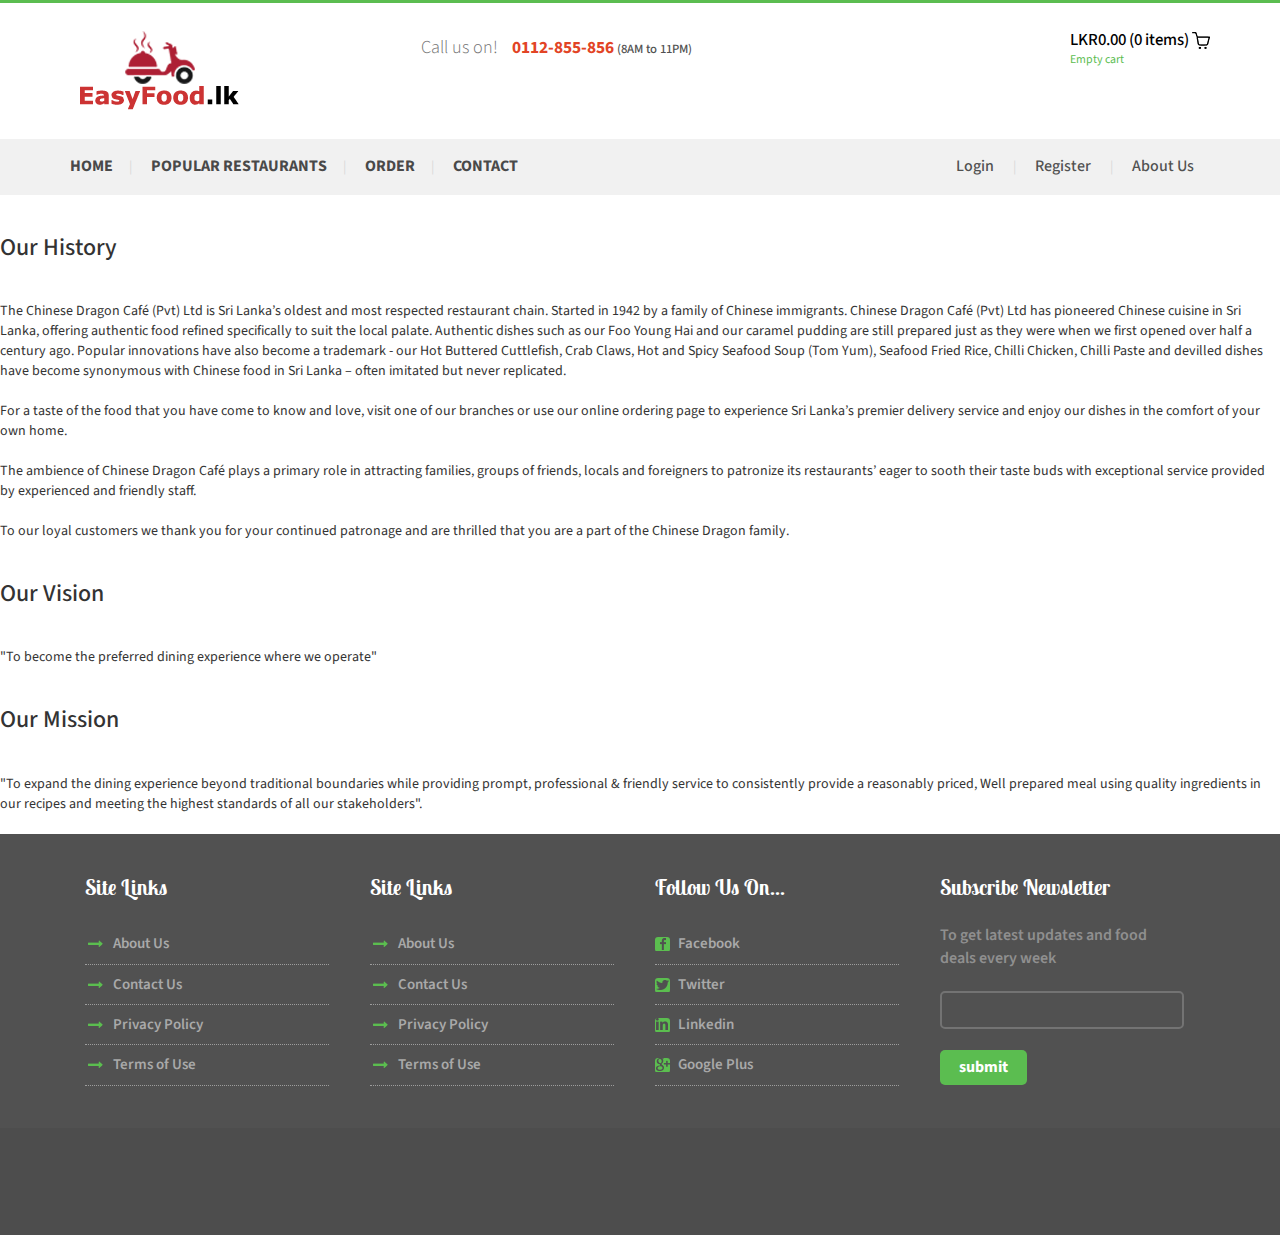
<file: src/main/webapp/aboutus.html>
<!DOCTYPE html>
<html>
<head>
<title>EasyFood.lk</title>
<link href="css/bootstrap.css" rel='stylesheet' type='text/css' />
<!-- jQuery (necessary for Bootstrap's JavaScript plugins) -->
<script src="js/jquery.min.js"></script>
<!-- Custom Theme files -->
<link href="css/style.css" rel="stylesheet" type="text/css" media="all" />
<!-- Custom Theme files -->
<meta name="viewport" content="width=device-width, initial-scale=1">
<script type="application/x-javascript"> addEventListener("load", function() { setTimeout(hideURLbar, 0); }, false); function hideURLbar(){ window.scrollTo(0,1); } </script>
<!--webfont-->
<link href='//fonts.googleapis.com/css?family=Source+Sans+Pro:200,300,400,600,700,900,200italic,300italic,400italic,600italic,700italic,900italic' rel='stylesheet' type='text/css'>
<link href='//fonts.googleapis.com/css?family=Lobster+Two:400,400italic,700,700italic' rel='stylesheet' type='text/css'>
<!--Animation-->
<script src="js/wow.min.js"></script>
<link href="css/animate.css" rel='stylesheet' type='text/css' />
<script>
    new WOW().init();
</script>
 <!-- <link rel="stylesheet" type="text/css" href="pay/bootstrap/css/bootstrap.min.css" /> -->
    <link rel="stylesheet" type="text/css" href="pay/font-awesome/css/font-awesome.min.css" />

    <!-- <script type="text/javascript" src="pay/js/jquery-1.10.2.min.js"></script>
    <script type="text/javascript" src="pay/bootstrap/js/bootstrap.min.js"></script> -->
<script type="text/javascript" src="js/move-top.js"></script>
<script type="text/javascript" src="js/easing.js"></script>
<script type="text/javascript">
            jQuery(document).ready(function($) {
                $(".scroll").click(function(event){     
                    event.preventDefault();
                    $('html,body').animate({scrollTop:$(this.hash).offset().top},1200);
                });
            });
        </script>
<script src="js/simpleCart.min.js"> </script>   
</head>
<body>
    <!-- header-section-starts -->
    <div class="header">
        <div class="container">
            <div class="top-header">
                <div class="logo">
                    <a href="index.html"><img src="images/logo7.png" class="img-responsive" alt="" /></a>
                </div>
                <div class="queries">
                    <p>Call us on!<span>0112-855-856 </span><label>(8AM to 11PM)</label></p>
                </div>
                <div class="header-right">
                        <div class="cart box_1">
                            <a href="checkout.html">
                                <h3> <span class=""> LKR0.00 </span> (<span id="simpleCart_quantity" class="simpleCart_quantity"> 0 </span> items)<img src="images/bag.png" alt=""></h3>
                            </a>    
                            <p><a href="javascript:;" class="simpleCart_empty">Empty cart</a></p>
                            <div class="clearfix"> </div>
                        </div>
                    </div>
                <div class="clearfix"></div>
            </div>
        </div>
            <div class="menu-bar">
            <div class="container">
                <div class="top-menu">
                    <ul>
                        <li><a href="index.html">Home</a></li>|
                        <li><a href="restaurants.html">Popular Restaurants</a></li>|
                        <li><a href="order.html">Order</a></li>|
                        <li><a href="contact.html">contact</a></li>
                        <div class="clearfix"></div>
                    </ul>
                </div>
                <div class="login-section">
                    <ul>
                        <li><a href="login.html">Login</a>  </li> |
                        <li><a href="register.html">Register</a> </li> |
                        <li><a href="aboutus.html">About Us</a></li>
                        <div class="clearfix"></div>
                    </ul>
                </div>
                <div class="clearfix"></div>
            </div>
        </div>
    </div>
    <br> <br>
    <!-- header-section-ends -->
    <!-- content-section-starts -->
    <div>
    
       <h3> Our History</h3><br> <br>

<p>The Chinese Dragon Café (Pvt) Ltd is Sri Lanka’s oldest and most respected restaurant chain. Started in 1942 by a family of Chinese immigrants. Chinese Dragon Café (Pvt) Ltd has pioneered Chinese cuisine in Sri Lanka, offering authentic food refined specifically to suit the local palate. Authentic dishes such as our Foo Young Hai and our caramel pudding are still prepared just as they were when we first opened over half a century ago. Popular innovations have also become a trademark - our Hot Buttered Cuttlefish, Crab Claws, Hot and Spicy Seafood Soup (Tom Yum), Seafood Fried Rice, Chilli Chicken, Chilli Paste and devilled dishes have become synonymous with Chinese food in Sri Lanka – often imitated but never replicated. <br> <br>

For a taste of the food that you have come to know and love, visit one of our branches or use our online ordering page to experience Sri Lanka’s premier delivery service and enjoy our dishes in the comfort of your own home. <br> <br>

The ambience of Chinese Dragon Café plays a primary role in attracting families, groups of friends, locals and foreigners to patronize its restaurants’ eager to sooth their taste buds with exceptional service provided by experienced and friendly staff. <br> <br>

 To our loyal customers we thank you for your continued patronage and are thrilled that you are a part of the Chinese Dragon family.
</p><br><br>

<h3>Our Vision</h3><br><br>

<p>"To become the preferred dining experience where we operate"</p><br><br>

<h3>Our Mission</h3><br><br>

<p>"To expand the dining experience beyond traditional boundaries while providing   prompt, professional & friendly service to consistently provide a reasonably priced, Well prepared meal using quality ingredients in our recipes and meeting the highest standards of all our stakeholders". <br> <br>
    </p>

</div>




    
<div class="clearfix"></div>
        <div class="contact-section" id="contact">
            <div class="container">
                <div class="contact-section-grids">
                    <div class="col-md-3 contact-section-grid">
                        <h4>Site Links</h4>
                        <ul>
                            <li><i class="point"></i></li>
                            <li class="data"><a href="#">About Us</a></li>
                        </ul>
                        <ul>
                            <li><i class="point"></i></li>
                            <li class="data"><a href="#">Contact Us</a></li>
                        </ul>
                        <ul>
                            <li><i class="point"></i></li>
                            <li class="data"><a href="#">Privacy Policy</a></li>
                        </ul>
                        <ul>
                            <li><i class="point"></i></li>
                            <li class="data"><a href="#">Terms of Use</a></li>
                        </ul>
                    </div>
                    <div class="col-md-3 contact-section-grid">
                        <h4>Site Links</h4>
                        <ul>
                            <li><i class="point"></i></li>
                            <li class="data"><a href="#">About Us</a></li>
                        </ul>
                        <ul>
                            <li><i class="point"></i></li>
                            <li class="data"><a href="#">Contact Us</a></li>
                        </ul>
                        <ul>
                            <li><i class="point"></i></li>
                            <li class="data"><a href="#">Privacy Policy</a></li>
                        </ul>
                        <ul>
                            <li><i class="point"></i></li>
                            <li class="data"><a href="#">Terms of Use</a></li>
                        </ul>
                    </div>
                    <div class="col-md-3 contact-section-grid">
                        <h4>Follow Us On...</h4>
                        <ul>
                            <li><i class="fb"></i></li>
                            <li class="data"> <a href="#">  Facebook</a></li>
                        </ul>
                        <ul>
                            <li><i class="tw"></i></li>
                            <li class="data"> <a href="#">Twitter</a></li>
                        </ul>
                        <ul>
                            <li><i class="in"></i></li>
                            <li class="data"><a href="#"> Linkedin</a></li>
                        </ul>
                        <ul>
                            <li><i class="gp"></i></li>
                            <li class="data"><a href="#">Google Plus</a></li>
                        </ul>
                    </div>
                    <div class="col-md-3 contact-section-grid nth-grid">
                        <h4>Subscribe Newsletter</h4>
                        <p>To get latest updates and food deals every week</p>
                        <input type="text" class="text" value="" onfocus="this.value = '';" onblur="if (this.value == '') {this.value = '';}">
                        <input type="submit" value="submit">
                        </div>
                    <div class="clearfix"></div>
                </div>
            </div>
        </div>
    </div>
    <!-- content-section-ends -->
    <!-- footer-section-starts -->
    <div class="footer">
        <div class="container">
           <p class="wow fadeInLeft" data-wow-delay="0.4s">&copy; 2019  All rights  Reserved | by &nbsp;<a href="http://w3layouts.com" target="target_blank">EasyFood.lk</a></p>
        </div>
    </div>
    <!-- footer-section-ends -->
      <script type="text/javascript">
                        $(document).ready(function() {
                            /*
                            var defaults = {
                                containerID: 'toTop', // fading element id
                                containerHoverID: 'toTopHover', // fading element hover id
                                scrollSpeed: 1200,
                                easingType: 'linear' 
                            };
                            */
                            
                            $().UItoTop({ easingType: 'easeOutQuart' });
                            
                        });
                    </script>
                <a href="#" id="toTop" style="display: block;"> <span id="toTopHover" style="opacity: 1;"> </span></a>

</body>
</html>
</file>
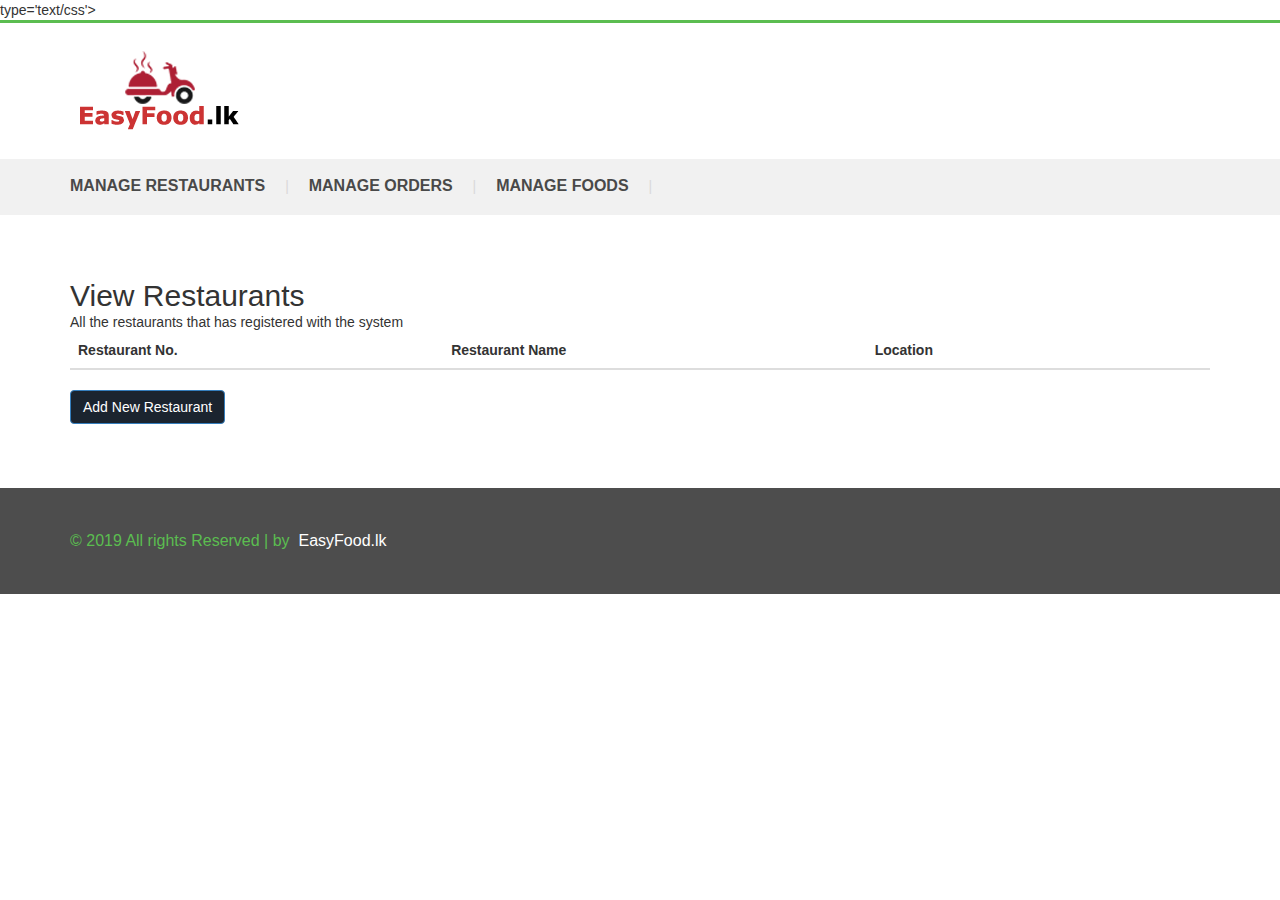
<file: src/main/webapp/admin.html>
<!DOCTYPE html>
<html>
<head>
    <title>Food_Template Bootstrap Responsive Website Template | Contact :: w3layouts</title>
    <link href="css/bootstrap.css" rel='stylesheet' type='text/css'/>
    <!-- jQuery (necessary for Bootstrap's JavaScript plugins) -->
    <script src="js/jquery.min.js"></script>
    <!-- Custom Theme files -->
    <link href="css/style.css" rel="stylesheet" type="text/css" media="all"/>
    <!-- Custom Theme files -->
    <meta name="viewport" content="width=device-width, initial-scale=1">
    <script type="application/x-javascript"> addEventListener("load", function () {
        setTimeout(hideURLbar, 0);
    }, false);

    function hideURLbar() {
        window.scrollTo(0, 1);
    } </script>
    <!--webfont-->
    <link href='//fonts.googleapis.com/css?family=Source+Sans+Pro:200,300,400,600,700,900,200italic,300italic,400italic,600italic,700italic,900italic'
          rel='stylesheet' type='text/css'>
    <link href='//fonts.googleapis.com/css?family=Lobster+Two:400,400italic,700,700italic' rel='stylesheet'>
    <link href="https://stackpath.bootstrapcdn.com/font-awesome/4.7.0/css/font-awesome.min.css" rel="stylesheet" integrity="sha384-wvfXpqpZZVQGK6TAh5PVlGOfQNHSoD2xbE+QkPxCAFlNEevoEH3Sl0sibVcOQVnN" crossorigin="anonymous">
          type='text/css'>
    <!--Animation-->
    <script src="js/wow.min.js"></script>
    <link href="css/animate.css" rel='stylesheet' type='text/css'/>
    <script>
        new WOW().init();
    </script>
    <script type="text/javascript" src="js/move-top.js"></script>
    <script type="text/javascript" src="js/easing.js"></script>
    <script type="text/javascript">
        jQuery(document).ready(function ($) {
            $(".scroll").click(function (event) {
                event.preventDefault();
                $('html,body').animate({scrollTop: $(this.hash).offset().top}, 1200);
            });
        });
    </script>

    <style>
        body {
            font-family: Arial, Helvetica, sans-serif;
        }

        /* The Modal (background) */
        .modal {
            display: none; /* Hidden by default */
            position: fixed; /* Stay in place */
            z-index: 1; /* Sit on top */
            padding-top: 100px; /* Location of the box */
            left: 0;
            top: 0;
            width: 100%; /* Full width */
            height: 100%; /* Full height */
            overflow: auto; /* Enable scroll if needed */
            background-color: rgb(0, 0, 0); /* Fallback color */
            background-color: rgba(0, 0, 0, 0.4); /* Black w/ opacity */
        }

        /* Modal Content */
        .modal-content {
            position: relative;
            background-color: #fefefe;
            margin: auto;
            padding: 0;
            border: 1px solid #888;
            width: 30%;
            box-shadow: 0 4px 8px 0 rgba(0, 0, 0, 0.2), 0 6px 20px 0 rgba(0, 0, 0, 0.19);
            -webkit-animation-name: animatetop;
            -webkit-animation-duration: 0.4s;
            animation-name: animatetop;
            animation-duration: 0.4s
        }

        /* Add Animation */
        @-webkit-keyframes animatetop {
            from {
                top: -300px;
                opacity: 0
            }
            to {
                top: 0;
                opacity: 1
            }
        }

        @keyframes animatetop {
            from {
                top: -300px;
                opacity: 0
            }
            to {
                top: 0;
                opacity: 1
            }
        }

        /* The Close Button */
        .close {
            color: white;
            float: right;
            font-size: 28px;
            font-weight: bold;
        }

        .close:hover,
        .close:focus {
            color: #000;
            text-decoration: none;
            cursor: pointer;
        }

        .modal-header {
            padding: 2px 16px;
            color: Black;
        }

        .modal-body {
            padding: 2px 16px;
        }

        .modal-footer {
            padding: 2px 16px;
            color: white;
        }

        .input-category {
            margin-top: 13%;
        }

        .input-field {
            height: 40px;
        }
    </style>
    <script src="js/simpleCart.min.js"></script>
</head>
<body>
<!-- header-section-starts -->
<div class="header">
    <div class="container">
        <div class="top-header">
            <div class="logo">
                <a href="index.html"><img src="images/logo7.png" class="img-responsive" alt=""/></a>
            </div>
            <div class="clearfix"></div>
        </div>
    </div>
    <div class="menu-bar">
        <div class="container">
            <div class="top-menu">
                <ul>
                    <li><a href="admin.html">Manage Restaurants</a></li>
                    |
                    <li><a href="manage-orders.html">Manage Orders</a></li>
                    |
                    <li><a href="manage-foods.html">Manage Foods</a></li>
                    |
                    <div class="clearfix"></div>
                </ul>
            </div>
            <div class="clearfix"></div>
        </div>
    </div>
</div>


<div class="container" style="margin-top: 5%; margin-bottom: 5%">
    <h2>View Restaurants</h2>
    <p>All the restaurants that has registered with the system</p>
    <table class="table table-striped">
        <thead>
        <tr>
            <th>Restaurant No.</th>
            <th>Restaurant Name</th>
            <th>Location</th>
            <th></th>
            <th></th>
        </tr>
        </thead>
        <tbody id="table-body">

        </tbody>
    </table>
</div>


<div id="myModal" class="modal">

    <!-- Modal content -->
    <div class="modal-content">
        <div class="modal-header">
            <span class="close">&times;</span>
            <h2 style="margin-top: 2%; margin-bottom: 2%">Add New Restaurant.</h2>
        </div>
        <div class="modal-body">
            <div class="food-div">
                <div class="input-category" style="margin-top: 5%">
                    <label>Restaurant No:</label><br>
                    <input id="restaurant-no" class="col-lg-12 input-field" type="text">
                </div>
                <div class="input-category">
                    <label>Restaurant Name:</label><br>
                    <input id="restaurant-name" class="col-lg-12 input-field" type="text">
                </div>
                <div class="input-category">
                    <label>Location:</label><br>
                    <input id="location" class="col-lg-12 input-field" type="text">
                </div>
                <div class="input-category" id="results">

                </div>
            </div>
        </div>
        <div class="modal-footer">
            <a class="btn btn-primary" style="margin-top: 2%; margin-bottom: 2%" onclick="addRestaurant()">Add
                Restaurant</a>
        </div>
    </div>

</div>
<div class="container" style="margin-top: -5%; margin-bottom: 5%">
    <button class="btn btn-primary" onclick="openModal()">Add New Restaurant</button>
</div>


<!-- footer-section-starts -->
<div class="footer">
    <div class="container">
        <p class="wow fadeInLeft" data-wow-delay="0.4s">&copy; 2019 All rights Reserved | by &nbsp;<a
                href="http://w3layouts.com" target="target_blank">EasyFood.lk</a></p>
    </div>
</div>
<!-- footer-section-ends -->
<script type="text/javascript">
    $(document).ready(function () {
        /*
        var defaults = {
              containerID: 'toTop', // fading element id
            containerHoverID: 'toTopHover', // fading element hover id
            scrollSpeed: 1200,
            easingType: 'linear'
         };
        */

        $().UItoTop({easingType: 'easeOutQuart'});

    });
</script>
<script type="text/javascript">

    var modal = document.getElementById('myModal');

    // Get the button that opens the modal
    var btn = document.getElementById("myBtn");

    // Get the <span> element that closes the modal
    var span = document.getElementsByClassName("close")[0];

    // When the user clicks the button, open the modal
    function openModal() {
        console.log('working')
        modal.style.display = "block";
    }

    // When the user clicks on <span> (x), close the modal
    span.onclick = function () {
        modal.style.display = "none";
    }

    // When the user clicks anywhere outside of the modal, close it
    window.onclick = function (event) {
        if (event.target == modal) {
            modal.style.display = "none";
        }
    }

    $('.main-search').hide();
    /*      $('button').click(function () {
                  $('.main-search').show();
                  $('.main-search text').focus();
              }
          );*/
    $('.close').click(function () {
        $('.main-search').hide();
    });

    $(window).load(function () {

        const Http = new XMLHttpRequest();
        const url = 'http://localhost:8080/api/v1/restaurants';
        Http.open("GET", url);
        Http.send();
        Http.onreadystatechange = (e) => {
            if (Http.readyState === 4 && Http.status === 200) {
                var restaurants = JSON.parse(Http.responseText)
                console.log(restaurants);
                for (restaurant in restaurants) {
                    $('#table-body').append(
                        "<tr>\n" +
                        "<td>"+restaurants[restaurant].restaurantId+"</td>\n" +
                        "<td>"+restaurants[restaurant].restaurantName+"</td>\n" +
                        "<td>"+restaurants[restaurant].location+"</td>\n" +
                        "<td><i class=\"fa fa-pencil\"></i></td>\n" +
                        "<td><i class=\"fa fa-times\"></i></td>\n" +
                        "</tr>"
                    )

                }
            }

        }

    });

    function addRestaurant() {
        var restaurantNo = $('#restaurant-no').val();
        var restaurantName = $('#restaurant-name').val();
        var location = $('#location').val();

        const Http = new XMLHttpRequest();
        const url = 'http://localhost:8080/api/v1/restaurants/add';

        Http.onreadystatechange = (e) =>
        {
            if (Http.readyState === 4 && Http.status === 200) {
                if (Http.responseText === 'true') {
                    $('#result-content').remove();
                    $('#results').append(
                        "<div class=\"alert alert-success\" id='result-content' role=\"alert\">\n" +
                        "Restaurant Added Successfully\n" +
                        "</div>"
                    )
                    console.log("success")
                } else {
                    $('#result-content').remove();
                    $('#results').append(
                        "<div class=\"alert alert-danger\" id='result-content' role=\"alert\">\n" +
                        "Something Went Wrong!" +
                        "</div>"
                    )
                    console.log("failed")
                }
            }
        }

        Http.open("POST", url);
        Http.setRequestHeader("Content-Type", "application/json;charset=UTF-8");
        Http.send(JSON.stringify({
            "restaurantId": restaurantNo,
            "restaurantName": restaurantName,
            "location": location
        }));
    }
</script>
<a href="#" id="toTop" style="display: block;"> <span id="toTopHover" style="opacity: 1;"> </span></a>

</body>
</html>

</body>
</html>
</file>
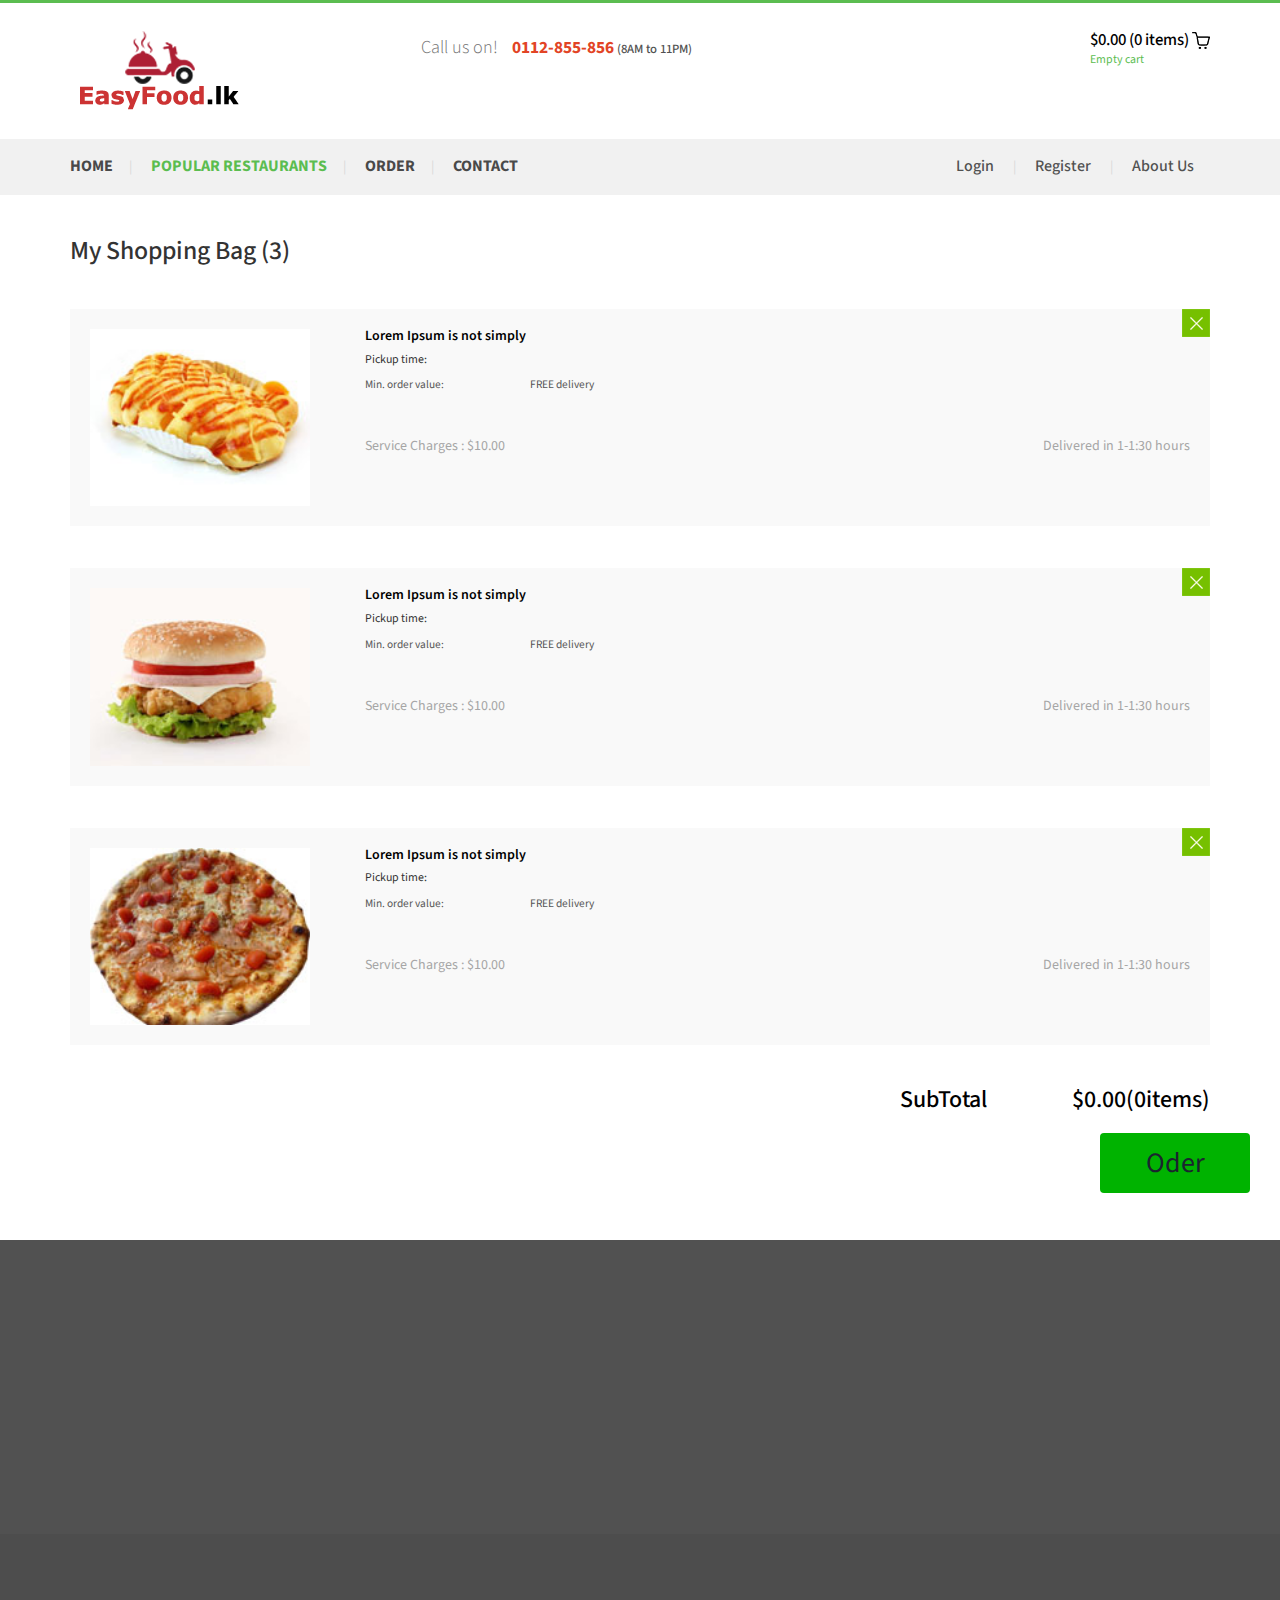
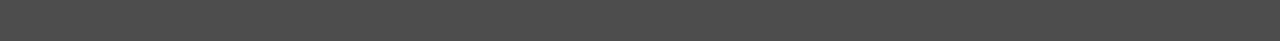
<file: src/main/webapp/checkout.html>
<!DOCTYPE html>
<html>
<head>
<title>EasyFood.lk</title>
<link href="css/bootstrap.css" rel='stylesheet' type='text/css' />
<!-- jQuery (necessary for Bootstrap's JavaScript plugins) -->
<script src="js/jquery.min.js"></script>
<!-- Custom Theme files -->
<link href="css/style.css" rel="stylesheet" type="text/css" media="all" />
<!-- Custom Theme files -->
<meta name="viewport" content="width=device-width, initial-scale=1">
<script type="application/x-javascript"> addEventListener("load", function() { setTimeout(hideURLbar, 0); }, false); function hideURLbar(){ window.scrollTo(0,1); } </script>
<!--webfont-->
<link href='//fonts.googleapis.com/css?family=Source+Sans+Pro:200,300,400,600,700,900,200italic,300italic,400italic,600italic,700italic,900italic' rel='stylesheet' type='text/css'>
<link href='//fonts.googleapis.com/css?family=Lobster+Two:400,400italic,700,700italic' rel='stylesheet' type='text/css'>
<!--Animation-->
<script src="js/wow.min.js"></script>
<link href="css/animate.css" rel='stylesheet' type='text/css' />
<script>
	new WOW().init();
</script>
<script type="text/javascript" src="js/move-top.js"></script>
<script type="text/javascript" src="js/easing.js"></script>
<script type="text/javascript">
			jQuery(document).ready(function($) {
				$(".scroll").click(function(event){		
					event.preventDefault();
					$('html,body').animate({scrollTop:$(this.hash).offset().top},1200);
				});
			});
		</script>		
<script src="js/simpleCart.min.js"> </script>	
</head>
<body>
    <!-- header-section-starts -->
	<div class="header">
		<div class="container">
			<div class="top-header">
				<div class="logo">
					<a href="index.html"><img src="images/logo7.png" class="img-responsive" alt="" /></a>
				</div>
				<div class="queries">
					<p>Call us on!<span>0112-855-856 </span><label>(8AM to 11PM)</label></p>
				</div>
				<div class="header-right">
						<div class="cart box_1">
							<a href="checkout.html">
								<h3> <span class="simpleCart_total"> LKR0.00 </span> (<span id="simpleCart_quantity" class="simpleCart_quantity"> 0 </span> items)<img src="images/bag.png" alt=""></h3>
							</a>	
							<p><a href="javascript:;" class="simpleCart_empty">Empty cart</a></p>
							<div class="clearfix"> </div>
						</div>
					</div>
				<div class="clearfix"></div>
			</div>
		</div>
			<div class="menu-bar">
			<div class="container">
				<div class="top-menu">
					<ul>
						<li><a href="index.html">Home</a></li>|
						<li class="active"><a href="restaurants.html">Popular Restaurants</a></li>|
						<li><a href="order.html">Order</a></li>|
						<li><a href="contact.html">contact</a></li>
						<div class="clearfix"></div>
					</ul>
				</div>
				<div class="login-section">
					<ul>
						<li><a href="login.html">Login</a>  </li> |
						<li><a href="register.html">Register</a> </li> |
						 <li><a href="aboutus.html">About Us</a></li>
						<div class="clearfix"></div>
					</ul>
				</div>
				<div class="clearfix"></div>
			</div>
		</div>		
				</div>


	<!-- header-section-ends -->
	<!-- content-section-starts -->
	<!-- checkout -->
<div class="cart-items">
	<div class="container">
			 <h1>My Shopping Bag (3)</h1>
				<script>$(document).ready(function(c) {
					$('.close1').on('click', function(c){
						$('.cart-header').fadeOut('slow', function(c){
							$('.cart-header').remove();
						});
						});	  
					});
			   </script>
			 <div class="cart-header">
				 <div class="close1"> </div>
				 <div class="cart-sec simpleCart_shelfItem">
						<div class="cart-item cyc">
							 <img src="images/cuisine3.jpg" class="img-responsive" alt="">
						</div>
					   <div class="cart-item-info">
						<h3><a href="#"> Lorem Ipsum is not simply </a><span>Pickup time:</span></h3>
						<ul class="qty">
							<li><p>Min. order value:</p></li>
							<li><p>FREE delivery</p></li>
						</ul>
							 <div class="delivery">
							 <p>Service Charges : $10.00</p>
							 <span>Delivered in 1-1:30 hours</span>
							 <div class="clearfix"></div>
				        </div>	
					   </div>
					   <div class="clearfix"></div>
											
				  </div>
			 </div>
			 <script>$(document).ready(function(c) {
					$('.close2').on('click', function(c){
							$('.cart-header2').fadeOut('slow', function(c){
						$('.cart-header2').remove();
					});
					});	  
					});
			 </script>
			 <div class="cart-header2">
				 <div class="close2"> </div>
				  <div class="cart-sec simpleCart_shelfItem">
						<div class="cart-item cyc">
							 <img src="images/cuisine2.jpg" class="img-responsive" alt="">
						</div>
					   <div class="cart-item-info">
						<h3><a href="#"> Lorem Ipsum is not simply </a><span>Pickup time:</span></h3>
						<ul class="qty">
							<li><p>Min. order value:</p></li>
							<li><p>FREE delivery</p></li>
						</ul>
							 <div class="delivery">
							 <p>Service Charges : $10.00</p>
							 <span>Delivered in 1-1:30 hours</span>
							 <div class="clearfix"></div>
				        </div>	
					   </div>
					   <div class="clearfix"></div>
											
				  </div>
			  </div>
			  <script>$(document).ready(function(c) {
					$('.close3').on('click', function(c){
							$('.cart-header3').fadeOut('slow', function(c){
						$('.cart-header3').remove();
					});
					});	  
					});
			 </script>
			  <div class="cart-header3">
				 <div class="close3"> </div>
				  <div class="cart-sec simpleCart_shelfItem">
						<div class="cart-item cyc">
							 <img src="images/cuisine1.jpg" class="img-responsive" alt="">
						</div>
					   <div class="cart-item-info">
						<h3><a href="#"> Lorem Ipsum is not simply </a><span>Pickup time:</span></h3>
						<ul class="qty">
							<li><p>Min. order value:</p></li>
							<li><p>FREE delivery</p></li>
						</ul>
							 <div class="delivery">
							 <p>Service Charges : $10.00</p>
							 <span>Delivered in 1-1:30 hours</span>
							 <div class="clearfix"></div>



				        </div>	
					   </div>
					   <div class="clearfix"></div>
											
				  </div>
			  </div>		
		 </div>
		 <div class="subtotal">
								

								
								<h3>SubTotal <span class="simpleCart_total"> LKR0.00</span>(<span id="simpleCart_quantity" class="simpleCart_quantity"></span>items)</h3>

								</div>

								
									<button class="subbtn"><a href="payment.html"><span>Oder </span></a></button>
								
							
						</div>
					</div>
		 
		 </div>
<!-- checkout -->
	<div class="contact-section" id="contact">
			<div class="container">
				<div class="contact-section-grids">
					<div class="col-md-3 contact-section-grid wow fadeInLeft" data-wow-delay="0.4s">
						<h4>Site Links</h4>
						<ul>
							<li><i class="point"></i></li>
							<li class="data"><a href="#">About Us</a></li>
						</ul>
						<ul>
							<li><i class="point"></i></li>
							<li class="data"><a href="#">Contact Us</a></li>
						</ul>
						<ul>
							<li><i class="point"></i></li>
							<li class="data"><a href="#">Privacy Policy</a></li>
						</ul>
						<ul>
							<li><i class="point"></i></li>
							<li class="data"><a href="#">Terms of Use</a></li>
						</ul>
					</div>
					<div class="col-md-3 contact-section-grid wow fadeInLeft" data-wow-delay="0.4s">
						<h4>Site Links</h4>
						<ul>
							<li><i class="point"></i></li>
							<li class="data"><a href="#">About Us</a></li>
						</ul>
						<ul>
							<li><i class="point"></i></li>
							<li class="data"><a href="#">Contact Us</a></li>
						</ul>
						<ul>
							<li><i class="point"></i></li>
							<li class="data"><a href="#">Privacy Policy</a></li>
						</ul>
						<ul>
							<li><i class="point"></i></li>
							<li class="data"><a href="#">Terms of Use</a></li>
						</ul>
					</div>
					<div class="col-md-3 contact-section-grid wow fadeInRight" data-wow-delay="0.4s">
						<h4>Follow Us On...</h4>
						<ul>
							<li><i class="fb"></i></li>
							<li class="data"> <a href="#">  Facebook</a></li>
						</ul>
						<ul>
							<li><i class="tw"></i></li>
							<li class="data"> <a href="#">Twitter</a></li>
						</ul>
						<ul>
							<li><i class="in"></i></li>
							<li class="data"><a href="#"> Linkedin</a></li>
						</ul>
						<ul>
							<li><i class="gp"></i></li>
							<li class="data"><a href="#">Google Plus</a></li>
						</ul>
					</div>
					<div class="col-md-3 contact-section-grid nth-grid wow fadeInRight" data-wow-delay="0.4s">
						<h4>Subscribe Newsletter</h4>
						<p>To get latest updates and food deals every week</p>
						<input type="text" class="text" value="" onfocus="this.value = '';" onblur="if (this.value == '') {this.value = '';}">
						<input type="submit" value="submit">
						</div>
					<div class="clearfix"></div>
				</div>
			</div>
		</div>
	<!-- content-section-ends -->
	<!-- footer-section-starts -->
	<div class="footer">
		<div class="container">
			<p class="wow fadeInLeft" data-wow-delay="0.4s">&copy; 2019  All rights  Reserved | by &nbsp;<a href="http://w3layouts.com" target="target_blank">EasyFood.lk</a></p>
		</div>
	</div>
	<!-- footer-section-ends -->
	  <script type="text/javascript">
						$(document).ready(function() {
							/*
							var defaults = {
					  			containerID: 'toTop', // fading element id
								containerHoverID: 'toTopHover', // fading element hover id
								scrollSpeed: 1200,
								easingType: 'linear' 
					 		};
							*/
							
							$().UItoTop({ easingType: 'easeOutQuart' });
							
						});
					</script>
				<a href="#" id="toTop" style="display: block;"> <span id="toTopHover" style="opacity: 1;"> </span></a>

</body>
</html>
</file>
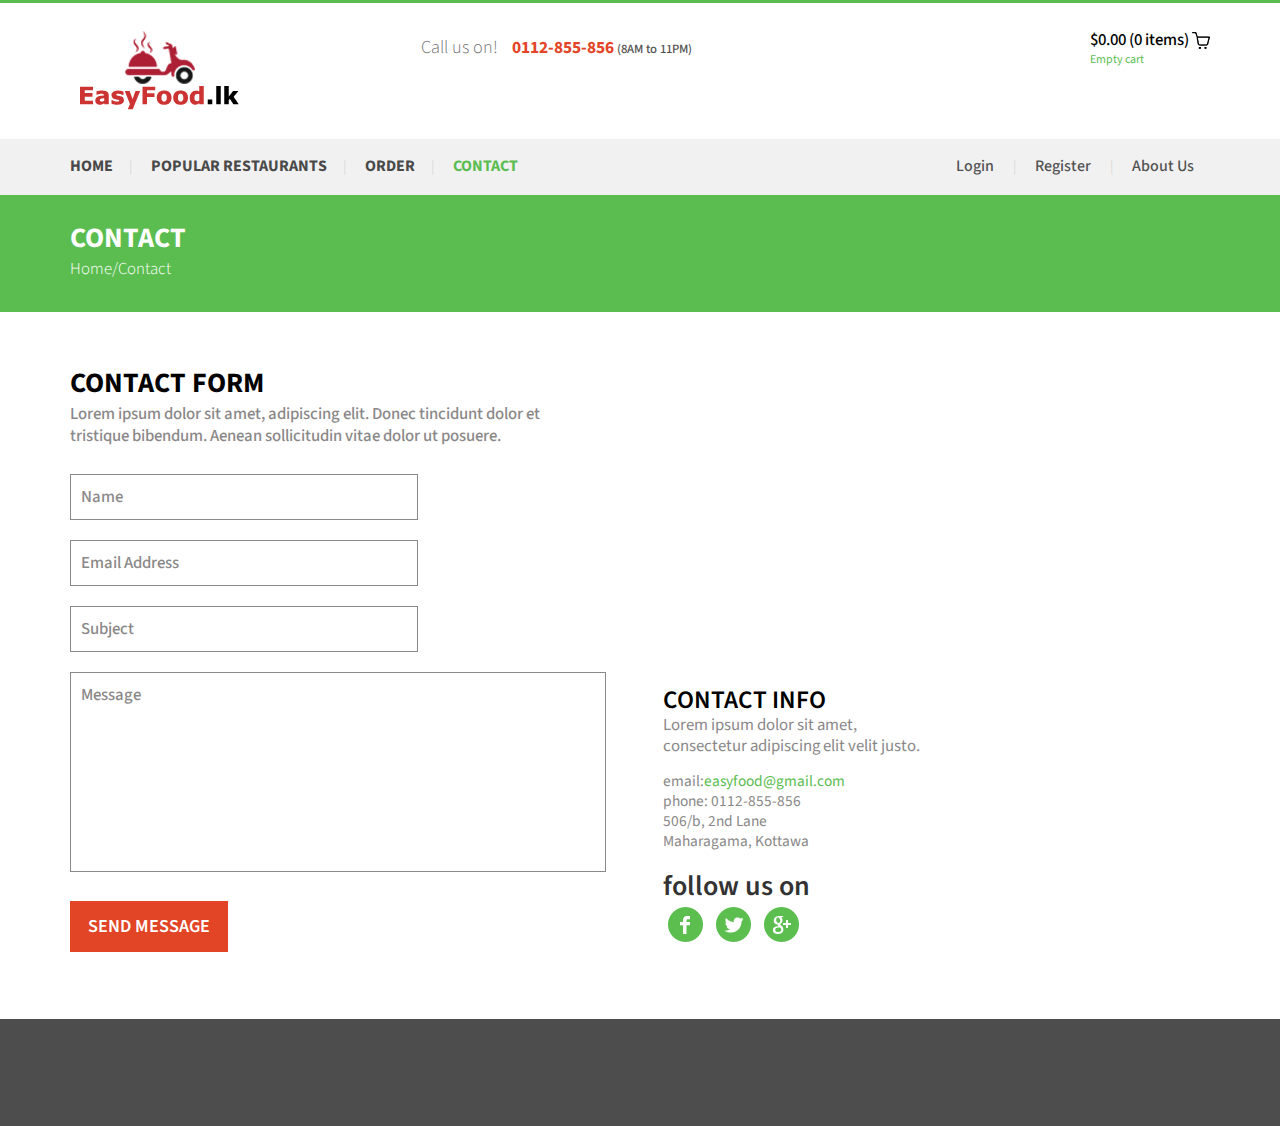
<file: src/main/webapp/contact.html>
<!DOCTYPE html>
<html>
<head>
<title>Food_Template Bootstrap Responsive Website Template | Contact :: w3layouts</title>
<link href="css/bootstrap.css" rel='stylesheet' type='text/css' />
<!-- jQuery (necessary for Bootstrap's JavaScript plugins) -->
<script src="js/jquery.min.js"></script>
<!-- Custom Theme files -->
<link href="css/style.css" rel="stylesheet" type="text/css" media="all" />
<!-- Custom Theme files -->
<meta name="viewport" content="width=device-width, initial-scale=1">
<script type="application/x-javascript"> addEventListener("load", function() { setTimeout(hideURLbar, 0); }, false); function hideURLbar(){ window.scrollTo(0,1); } </script>
<!--webfont-->
<link href='//fonts.googleapis.com/css?family=Source+Sans+Pro:200,300,400,600,700,900,200italic,300italic,400italic,600italic,700italic,900italic' rel='stylesheet' type='text/css'>
<link href='//fonts.googleapis.com/css?family=Lobster+Two:400,400italic,700,700italic' rel='stylesheet' type='text/css'>
<!--Animation-->
<script src="js/wow.min.js"></script>
<link href="css/animate.css" rel='stylesheet' type='text/css' />
<script>
	new WOW().init();
</script>
<script type="text/javascript" src="js/move-top.js"></script>
<script type="text/javascript" src="js/easing.js"></script>
<script type="text/javascript">
			jQuery(document).ready(function($) {
				$(".scroll").click(function(event){		
					event.preventDefault();
					$('html,body').animate({scrollTop:$(this.hash).offset().top},1200);
				});
			});
		</script>
<script src="js/simpleCart.min.js"> </script>	
</head>
<body>
    <!-- header-section-starts -->
	<div class="header">
		<div class="container">
			<div class="top-header">
				<div class="logo">
					<a href="index.html"><img src="images/logo7.png" class="img-responsive" alt="" /></a>
				</div>
				<div class="queries">
					<p>Call us on!<span>0112-855-856 </span><label>(8AM to 11PM)</label></p>
				</div>
				<div class="header-right">
						<div class="cart box_1">
							<a href="checkout.html">
								<h3> <span class="simpleCart_total"> $0.00 </span> (<span id="simpleCart_quantity" class="simpleCart_quantity"> 0 </span> items)<img src="images/bag.png" alt=""></h3>
							</a>	
							<p><a href="javascript:;" class="simpleCart_empty">Empty cart</a></p>
							<div class="clearfix"> </div>
						</div>
					</div>
				<div class="clearfix"></div>
			</div>
		</div>
			<div class="menu-bar">
			<div class="container">
				<div class="top-menu">
					<ul>
						<li><a href="index.html">Home</a></li>|
						<li><a href="restaurants.html">Popular Restaurants</a></li>|
						<li><a href="order.html">Order</a></li>|
						<li class="active"><a href="#contact" class="scroll">contact</a></li>
						<div class="clearfix"></div>
					</ul>
				</div>
				<div class="login-section">
					<ul>
						<li><a href="login.html">Login</a>  </li> |
						<li><a href="register.html">Register</a> </li> |
						 <li><a href="aboutus.html">About Us</a></li>
						<div class="clearfix"></div>
					</ul>
				</div>
				<div class="clearfix"></div>
			</div>
		</div>
	<!-- header-section-ends -->
	<div class="contact-section-page">
		<div class="contact-head">
		    <div class="container">
				<h3>Contact</h3>
				<p>Home/Contact</p>
			</div>
		</div>
		<div class="contact_top">
			 		<div class="container">
			 			<div class="col-md-6 contact_left wow fadeInRight" data-wow-delay="0.4s">
			 				<h4>Contact Form</h4>
			 				<p>Lorem ipsum dolor sit amet, adipiscing elit. Donec tincidunt dolor et tristique bibendum. Aenean sollicitudin vitae dolor ut posuere.</p>
							  <form>
								 <div class="form_details">
					                 <input type="text" class="text" value="Name" onfocus="this.value = '';" onblur="if (this.value == '') {this.value = 'Name';}">
									 <input type="text" class="text" value="Email Address" onfocus="this.value = '';" onblur="if (this.value == '') {this.value = 'Email Address';}">
									 <input type="text" class="text" value="Subject" onfocus="this.value = '';" onblur="if (this.value == '') {this.value = 'Subject';}">
									 <textarea value="Message" onfocus="this.value = '';" onblur="if (this.value == '') {this.value = 'Message';}">Message</textarea>
									 <div class="clearfix"> </div>
									 <div class="sub-button wow swing animated" data-wow-delay= "0.4s">
									 	<input name="submit" type="submit" value="Send message">
									 </div>
						          </div>
						       </form>
					        </div>
					        <div class="col-md-6 company-right wow fadeInLeft" data-wow-delay="0.4s">
					        	<div class="contact-map">
			<iframe src="https://www.google.com/maps/embed?pb=!1m18!1m12!1m3!1d1578265.0941403757!2d-98.9828708842255!3d39.41170802696131!2m3!1f0!2f0!3f0!3m2!1i1024!2i768!4f13.1!3m3!1m2!1s0x54eab584e432360b%3A0x1c3bb99243deb742!2sUnited+States!5e0!3m2!1sen!2sin!4v1407515822047"> </iframe>
		</div>
      
	  <div class="company-right">
					        	<div class="company_ad">
							     		<h3>Contact Info</h3>
							     		<span>Lorem ipsum dolor sit amet, consectetur adipiscing elit velit justo.</span>
			      						<address>
											 <p>email:<a href="mailto:info@example.com">easyfood@gmail.com</a></p>
											 <p>phone:  0112-855-856</p>
									   		<p>506/b, 2nd Lane</p>
									   		<p>Maharagama, Kottawa</p>
									 	 	
							   			</address>
							   		</div>
									</div>	
									<div class="follow-us">
										<h3>follow us on</h3>
										<a href="#"><i class="facebook"></i></a>
										<a href="#"><i class="twitter"></i></a>
										<a href="#"><i class="google-pluse"></i></a>
									</div>
			
							
							 </div>
						</div>
					</div>

	</div>
	<!-- footer-section-starts -->
	<div class="footer">
		<div class="container">
			<p class="wow fadeInLeft" data-wow-delay="0.4s">&copy; 2019  All rights  Reserved | by &nbsp;<a href="http://w3layouts.com" target="target_blank">EasyFood.lk</a></p>
		</div>
	</div>
	<!-- footer-section-ends -->
	  <script type="text/javascript">
						$(document).ready(function() {
							/*
							var defaults = {
					  			containerID: 'toTop', // fading element id
								containerHoverID: 'toTopHover', // fading element hover id
								scrollSpeed: 1200,
								easingType: 'linear' 
					 		};
							*/
							
							$().UItoTop({ easingType: 'easeOutQuart' });
							
						});
					</script>
				<a href="#" id="toTop" style="display: block;"> <span id="toTopHover" style="opacity: 1;"> </span></a>

</body>
</html>
</file>
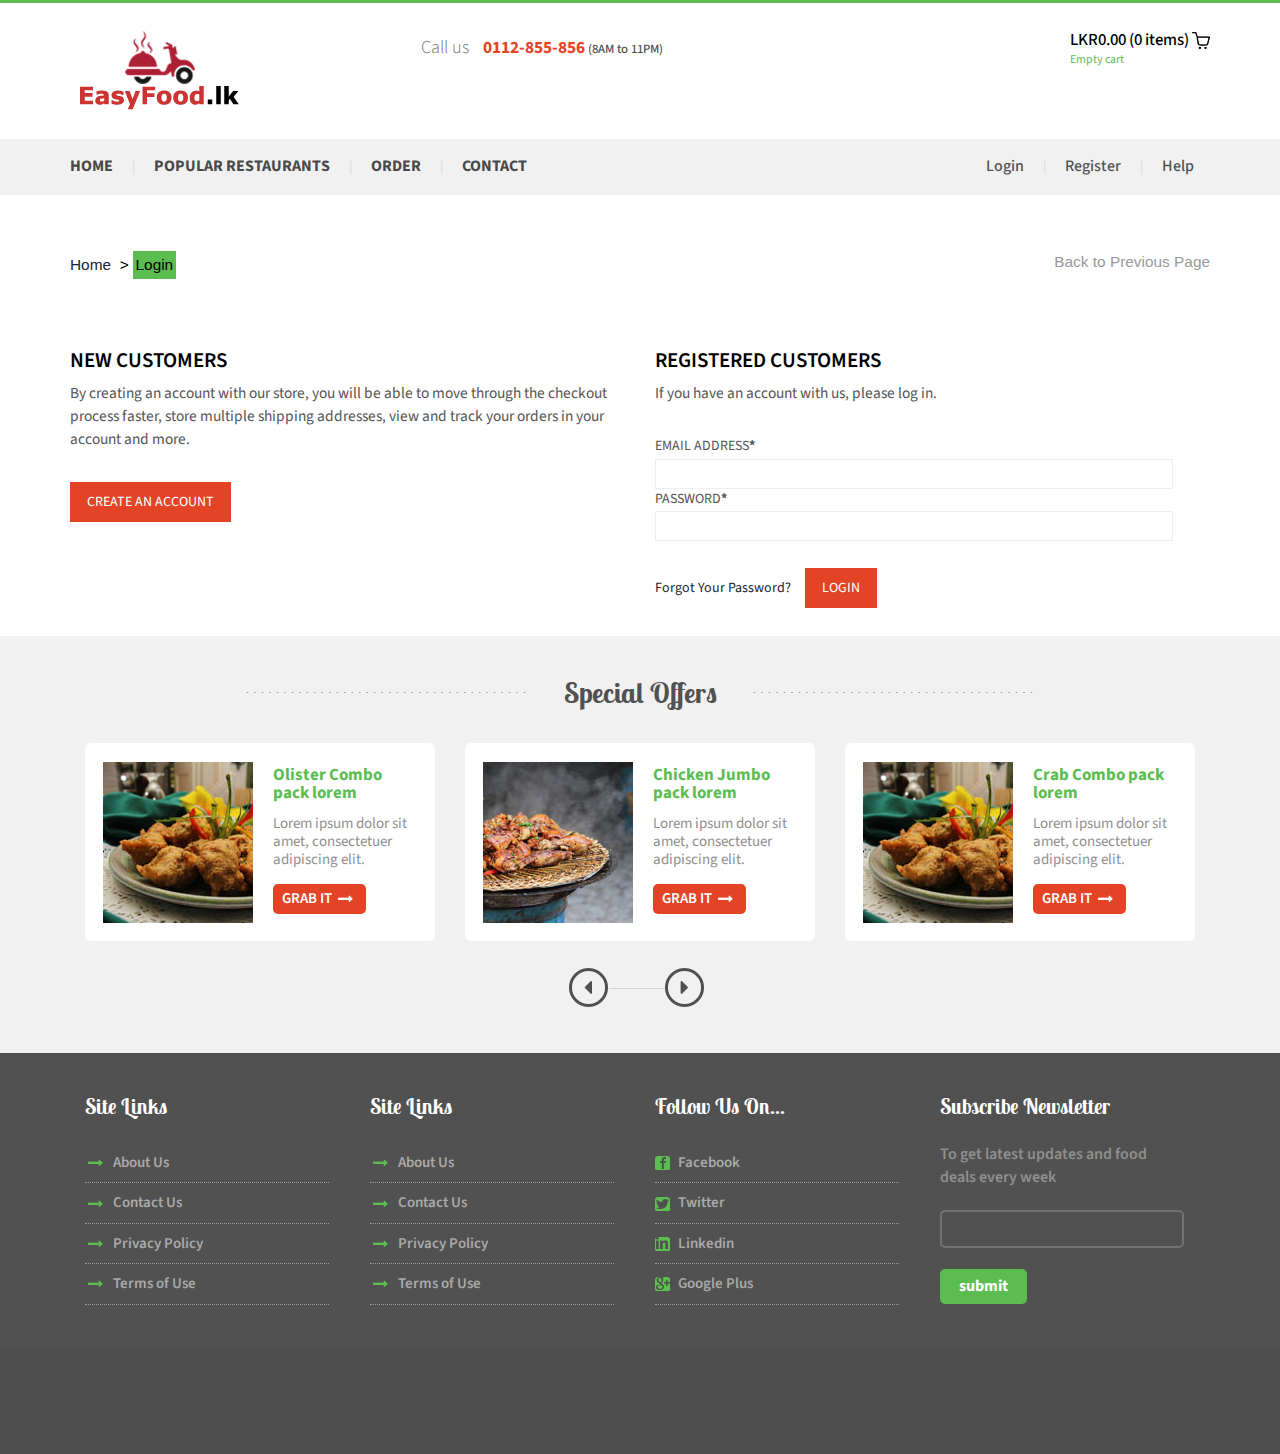
<file: src/main/webapp/login.html>
<!DOCTYPE html>
<html>
<head>
    <title>EasyFood.lk</title>
    <link href="css/bootstrap.css" rel='stylesheet' type='text/css'/>
    <!-- jQuery (necessary for Bootstrap's JavaScript plugins) -->
    <script src="js/jquery.min.js"></script>
    <!-- Custom Theme files -->
    <link href="css/style.css" rel="stylesheet" type="text/css" media="all"/>
    <!-- Custom Theme files -->
    <meta name="viewport" content="width=device-width, initial-scale=1">
    <script type="application/x-javascript"> addEventListener("load", function () {
        setTimeout(hideURLbar, 0);
    }, false);

    function hideURLbar() {
        window.scrollTo(0, 1);
    } </script>
    <!--webfont-->
    <link href='//fonts.googleapis.com/css?family=Source+Sans+Pro:200,300,400,600,700,900,200italic,300italic,400italic,600italic,700italic,900italic'
          rel='stylesheet' type='text/css'>
    <link href='//fonts.googleapis.com/css?family=Lobster+Two:400,400italic,700,700italic' rel='stylesheet'
          type='text/css'>
    <!--Animation-->
    <script src="js/wow.min.js"></script>
    <link href="css/animate.css" rel='stylesheet' type='text/css'/>
    <script>
        new WOW().init();
    </script>
    <script type="text/javascript" src="js/move-top.js"></script>
    <script type="text/javascript" src="js/easing.js"></script>
    <script type="text/javascript">
        jQuery(document).ready(function ($) {
            $(".scroll").click(function (event) {
                event.preventDefault();
                $('html,body').animate({scrollTop: $(this.hash).offset().top}, 1200);
            });
        });
    </script>
    <script src="js/simpleCart.min.js"></script>
</head>
<body>
<!-- header-section-starts -->
<div class="header">
    <div class="container">
        <div class="top-header">
            <div class="logo">
                <a href="index.html"><img src="images/logo7.png" class="img-responsive" alt=""/></a>
            </div>
            <div class="queries">
                <p>Call us<span>0112-855-856 </span><label>(8AM to 11PM)</label></p>
            </div>
            <div class="header-right">
                <div class="cart box_1">
                    <a href="checkout.html">
                        <h3><span class=""> LKR0.00 </span> (<span id="simpleCart_quantity" class="simpleCart_quantity"> 0 </span>
                            items)<img src="images/bag.png" alt=""></h3>
                    </a>
                    <p><a href="javascript:;" class="simpleCart_empty">Empty cart</a></p>
                    <div class="clearfix"></div>
                </div>
            </div>
            <div class="clearfix"></div>
        </div>
    </div>
    <div class="menu-bar">
        <div class="container">
            <div class="top-menu">
                <ul>
                    <li><a href="index.html">Home</a></li>
                    |
                    <li><a href="restaurants.html">Popular Restaurants</a></li>
                    |
                    <li><a href="order.html">Order</a></li>
                    |
                    <li><a href="contact.html">contact</a></li>
                    <div class="clearfix"></div>
                </ul>
            </div>
            <div class="login-section">
                <ul>
                    <li><a href="login.html">Login</a></li>
                    |
                    <li><a href="register.html">Register</a></li>
                    |
                    <li><a href="#">Help</a></li>
                    <div class="clearfix"></div>
                </ul>
            </div>
            <div class="clearfix"></div>
        </div>
    </div>
</div>
<!-- header-section-ends -->
<!-- content-section-starts -->
<div class="content">
    <div class="container">
        <div class="login-page">
            <div class="dreamcrub">
                <ul class="breadcrumbs">
                    <li class="home">
                        <a href="index.html" title="Go to Home Page">Home</a>&nbsp;
                        <span>&gt;</span>
                    </li>
                    <li class="women">
                        Login
                    </li>
                </ul>
                <ul class="previous">
                    <li><a href="index.html">Back to Previous Page</a></li>
                </ul>
                <div class="clearfix"></div>
            </div>
            <div class="account_grid">
                <div class="col-md-6 login-left wow fadeInLeft" data-wow-delay="0.4s">
                    <h3>NEW CUSTOMERS</h3>
                    <p>By creating an account with our store, you will be able to move through the checkout process
                        faster, store multiple shipping addresses, view and track your orders in your account and
                        more.</p>
                    <a class="acount-btn" href="register.html">Create an Account</a>
                </div>
                <div class="col-md-6 login-right wow fadeInRight" data-wow-delay="0.4s">
                    <h3>REGISTERED CUSTOMERS</h3>
                    <p>If you have an account with us, please log in.</p>
                    <div>
                        <div>
                            <span>Email Address<label>*</label></span>
                            <input name="username" id="email" type="text" required>
                        </div>
                        <div>
                            <span>Password<label>*</label></span>
                            <input name="password" id="password" type="password" required>
                        </div>
                        <a class="forgot" href="#">Forgot Your Password?</a>
                        <input  style="margin-top: 5%" type="submit" value="Login" onclick="loginUser()">
                    </div>
                </div>
                <div class="clearfix"></div>
            </div>
        </div>
    </div>
    <div class="special-offers-section">
        <div class="container">
            <div class="special-offers-section-head text-center dotted-line">
                <h4>Special Offers</h4>
            </div>
            <div class="special-offers-section-grids">
                <div class="m_3"><span class="middle-dotted-line"> </span></div>
                <div class="container">
                    <ul id="flexiselDemo3">
                        <li>
                            <div class="offer">
                                <div class="offer-image">
                                    <img src="images/p1.jpg" class="img-responsive" alt=""/>
                                </div>
                                <div class="offer-text">
                                    <h4>Olister Combo pack lorem</h4>
                                    <p>Lorem ipsum dolor sit amet, consectetuer adipiscing elit. </p>
                                    <input type="button" value="Grab It">
                                    <span></span>
                                </div>
                                <div class="clearfix"></div>
                            </div>
                        </li>
                        <li>
                            <div class="offer">
                                <div class="offer-image">
                                    <img src="images/p2.jpg" class="img-responsive" alt=""/>
                                </div>
                                <div class="offer-text">
                                    <h4>Chicken Jumbo pack lorem</h4>
                                    <p>Lorem ipsum dolor sit amet, consectetuer adipiscing elit. </p>
                                    <input type="button" value="Grab It">
                                    <span></span>
                                </div>
                                <div class="clearfix"></div>
                            </div>
                        </li>
                        <li>
                            <div class="offer">
                                <div class="offer-image">
                                    <img src="images/p1.jpg" class="img-responsive" alt=""/>
                                </div>
                                <div class="offer-text">
                                    <h4>Crab Combo pack lorem</h4>
                                    <p>Lorem ipsum dolor sit amet, consectetuer adipiscing elit. </p>
                                    <input type="button" value="Grab It">
                                    <span></span>
                                </div>

                                <div class="clearfix"></div>
                            </div>
                        </li>
                        <li>
                            <div class="offer">
                                <div class="offer-image">
                                    <img src="images/p2.jpg" class="img-responsive" alt=""/>
                                </div>
                                <div class="offer-text">
                                    <h4>Chicken Jumbo pack lorem</h4>
                                    <p>Lorem ipsum dolor sit amet, consectetuer adipiscing elit. </p>
                                    <input type="button" value="Grab It">
                                    <span></span>
                                </div>

                                <div class="clearfix"></div>
                            </div>
                        </li>
                    </ul>
                    <script type="text/javascript">
                        $(window).load(function () {

                            $("#flexiselDemo3").flexisel({
                                visibleItems: 3,
                                animationSpeed: 1000,
                                autoPlay: true,
                                autoPlaySpeed: 3000,
                                pauseOnHover: true,
                                enableResponsiveBreakpoints: true,
                                responsiveBreakpoints: {
                                    portrait: {
                                        changePoint: 480,
                                        visibleItems: 1
                                    },
                                    landscape: {
                                        changePoint: 640,
                                        visibleItems: 2
                                    },
                                    tablet: {
                                        changePoint: 768,
                                        visibleItems: 3
                                    }
                                }
                            });

                        });
                    </script>
                    <script type="text/javascript" src="js/jquery.flexisel.js"></script>
                </div>
            </div>
        </div>
    </div>
    <div class="clearfix"></div>
    <div class="contact-section" id="contact">
        <div class="container">
            <div class="contact-section-grids">
                <div class="col-md-3 contact-section-grid">
                    <h4>Site Links</h4>
                    <ul>
                        <li><i class="point"></i></li>
                        <li class="data"><a href="#">About Us</a></li>
                    </ul>
                    <ul>
                        <li><i class="point"></i></li>
                        <li class="data"><a href="#">Contact Us</a></li>
                    </ul>
                    <ul>
                        <li><i class="point"></i></li>
                        <li class="data"><a href="#">Privacy Policy</a></li>
                    </ul>
                    <ul>
                        <li><i class="point"></i></li>
                        <li class="data"><a href="#">Terms of Use</a></li>
                    </ul>
                </div>
                <div class="col-md-3 contact-section-grid">
                    <h4>Site Links</h4>
                    <ul>
                        <li><i class="point"></i></li>
                        <li class="data"><a href="#">About Us</a></li>
                    </ul>
                    <ul>
                        <li><i class="point"></i></li>
                        <li class="data"><a href="#">Contact Us</a></li>
                    </ul>
                    <ul>
                        <li><i class="point"></i></li>
                        <li class="data"><a href="#">Privacy Policy</a></li>
                    </ul>
                    <ul>
                        <li><i class="point"></i></li>
                        <li class="data"><a href="#">Terms of Use</a></li>
                    </ul>
                </div>
                <div class="col-md-3 contact-section-grid">
                    <h4>Follow Us On...</h4>
                    <ul>
                        <li><i class="fb"></i></li>
                        <li class="data"><a href="#"> Facebook</a></li>
                    </ul>
                    <ul>
                        <li><i class="tw"></i></li>
                        <li class="data"><a href="#">Twitter</a></li>
                    </ul>
                    <ul>
                        <li><i class="in"></i></li>
                        <li class="data"><a href="#"> Linkedin</a></li>
                    </ul>
                    <ul>
                        <li><i class="gp"></i></li>
                        <li class="data"><a href="#">Google Plus</a></li>
                    </ul>
                </div>
                <div class="col-md-3 contact-section-grid nth-grid">
                    <h4>Subscribe Newsletter</h4>
                    <p>To get latest updates and food deals every week</p>
                    <input type="text" class="text" value="" onfocus="this.value = '';"
                           onblur="if (this.value == '') {this.value = '';}">
                    <input type="submit" value="submit">
                </div>
                <div class="clearfix"></div>
            </div>
        </div>
    </div>
</div>
<!-- content-section-ends -->
<!-- footer-section-starts -->
<div class="footer">
    <div class="container">
        <p class="wow fadeInLeft" data-wow-delay="0.4s">&copy; 2019 All rights Reserved | by &nbsp;<a
                href="http://w3layouts.com" target="target_blank">EasyFood.lk</a></p>
    </div>
</div>
<!-- footer-section-ends -->
<script type="text/javascript">
    $(document).ready(function () {
        /*
        var defaults = {
              containerID: 'toTop', // fading element id
            containerHoverID: 'toTopHover', // fading element hover id
            scrollSpeed: 1200,
            easingType: 'linear'
         };
        */

        $().UItoTop({easingType: 'easeOutQuart'});

    });

    function loginUser() {
        console.log("working")
        var email = $('#email').val();
        var password = $('#password').val();
        const Http = new XMLHttpRequest();
        const url = 'http://localhost:8080/api/v1/login/check_credentials';

        Http.onreadystatechange = (e) => {
            if (Http.readyState === 4 && Http.status === 200) {
                if (Http.responseText === 'true') {
                    alert("Login successfully")
                }else {
                    alert("Username or password is incorrect. Try again!");
                }
            }
        };

        Http.open("POST", url);
        Http.setRequestHeader("Content-Type", "application/json;charset=UTF-8");
        Http.send(JSON.stringify({ "username": email, "password": password} ));

    }
</script>
<a href="#" id="toTop" style="display: block;"> <span id="toTopHover" style="opacity: 1;"> </span></a>

</body>
</html>
</file>
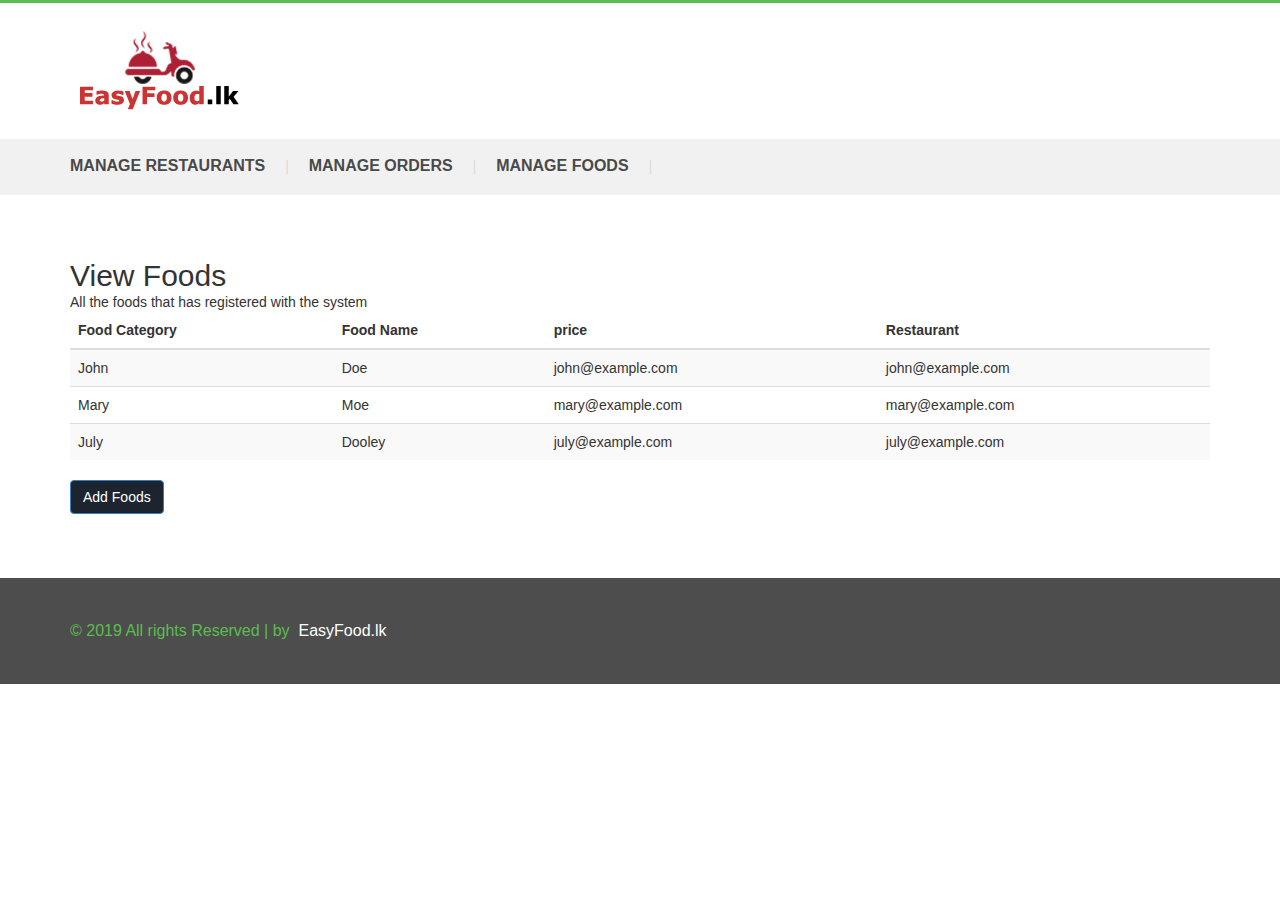
<file: src/main/webapp/manage-foods.html>
<!DOCTYPE html>
<html>
<head>
    <title>Food_Template Bootstrap Responsive Website Template | Contact :: w3layouts</title>
    <link href="css/bootstrap.css" rel='stylesheet' type='text/css'/>
    <!-- jQuery (necessary for Bootstrap's JavaScript plugins) -->
    <script src="js/jquery.min.js"></script>
    <!-- Custom Theme files -->
    <link href="css/style.css" rel="stylesheet" type="text/css" media="all"/>
    <!-- Custom Theme files -->
    <meta name="viewport" content="width=device-width, initial-scale=1">
    <script type="application/x-javascript"> addEventListener("load", function () {
        setTimeout(hideURLbar, 0);
    }, false);

    function hideURLbar() {
        window.scrollTo(0, 1);
    } </script>
    <!--webfont-->
    <link href='//fonts.googleapis.com/css?family=Source+Sans+Pro:200,300,400,600,700,900,200italic,300italic,400italic,600italic,700italic,900italic'
          rel='stylesheet' type='text/css'>
    <link href='//fonts.googleapis.com/css?family=Lobster+Two:400,400italic,700,700italic' rel='stylesheet'
          type='text/css'>
    <!--Animation-->
    <script src="js/wow.min.js"></script>
    <link href="css/animate.css" rel='stylesheet' type='text/css'/>
    <script>
        new WOW().init();
    </script>
    <script type="text/javascript" src="js/move-top.js"></script>
    <script type="text/javascript" src="js/easing.js"></script>
    <script type="text/javascript">
        jQuery(document).ready(function ($) {
            $(".scroll").click(function (event) {
                event.preventDefault();
                $('html,body').animate({scrollTop: $(this.hash).offset().top}, 1200);
            });
        });
    </script>
    <style>
        body {
            font-family: Arial, Helvetica, sans-serif;
        }

        /* The Modal (background) */
        .modal {
            display: none; /* Hidden by default */
            position: fixed; /* Stay in place */
            z-index: 1; /* Sit on top */
            padding-top: 100px; /* Location of the box */
            left: 0;
            top: 0;
            width: 100%; /* Full width */
            height: 100%; /* Full height */
            overflow: auto; /* Enable scroll if needed */
            background-color: rgb(0, 0, 0); /* Fallback color */
            background-color: rgba(0, 0, 0, 0.4); /* Black w/ opacity */
        }

        /* Modal Content */
        .modal-content {
            position: relative;
            background-color: #fefefe;
            margin: auto;
            padding: 0;
            border: 1px solid #888;
            width: 30%;
            box-shadow: 0 4px 8px 0 rgba(0, 0, 0, 0.2), 0 6px 20px 0 rgba(0, 0, 0, 0.19);
            -webkit-animation-name: animatetop;
            -webkit-animation-duration: 0.4s;
            animation-name: animatetop;
            animation-duration: 0.4s
        }

        /* Add Animation */
        @-webkit-keyframes animatetop {
            from {
                top: -300px;
                opacity: 0
            }
            to {
                top: 0;
                opacity: 1
            }
        }

        @keyframes animatetop {
            from {
                top: -300px;
                opacity: 0
            }
            to {
                top: 0;
                opacity: 1
            }
        }

        /* The Close Button */
        .close {
            color: white;
            float: right;
            font-size: 28px;
            font-weight: bold;
        }

        .close:hover,
        .close:focus {
            color: #000;
            text-decoration: none;
            cursor: pointer;
        }

        .modal-header {
            padding: 2px 16px;
            color: Black;
        }

        .modal-body {
            padding: 2px 16px;
        }

        .modal-footer {
            padding: 2px 16px;
            color: white;
        }

        .input-category{
            margin-top: 13%;
        }

        .input-field{
            height: 40px;
        }
    </style>
    <script src="js/simpleCart.min.js"></script>
</head>
<body>
<!-- header-section-starts -->
<div class="header">
    <div class="container">
        <div class="top-header">
            <div class="logo">
                <a href="index.html"><img src="images/logo7.png" class="img-responsive" alt=""/></a>
            </div>
            <div class="clearfix"></div>
        </div>
    </div>
    <div class="menu-bar">
        <div class="container">
            <div class="top-menu">
                <ul>
                    <li><a href="admin.html">Manage Restaurants</a></li>
                    |
                    <li><a href="manage-orders.html">Manage Orders</a></li>
                    |
                    <li><a href="manage-foods.html">Manage Foods</a></li>
                    |
                    <div class="clearfix"></div>
                </ul>
            </div>
            <div class="clearfix"></div>
        </div>
    </div>
</div>


<div class="container" style="margin-top: 5%; margin-bottom: 5%">
    <h2>View Foods</h2>
    <p>All the foods that has registered with the system</p>
    <table class="table table-striped">
        <thead>
        <tr>
            <th>Food Category</th>
            <th>Food Name</th>
            <th>price</th>
            <th>Restaurant</th>
        </tr>
        </thead>
        <tbody>
        <tr>
            <td>John</td>
            <td>Doe</td>
            <td>john@example.com</td>
            <td>john@example.com</td>
        </tr>
        <tr>
            <td>Mary</td>
            <td>Moe</td>
            <td>mary@example.com</td>
            <td>mary@example.com</td>
        </tr>
        <tr>
            <td>July</td>
            <td>Dooley</td>
            <td>july@example.com</td>
            <td>july@example.com</td>
        </tr>
        </tbody>
    </table>
</div>

<div id="myModal" class="modal">

    <!-- Modal content -->
    <div class="modal-content">
        <div class="modal-header">
            <span class="close">&times;</span>
            <h2 style="margin-top: 2%; margin-bottom: 2%">Add Food Item.</h2>
        </div>
        <div class="modal-body">
            <div class="food-div">
                <div class="input-category" style="margin-top: 5%">
                    <label>Food Name:</label><br>
                    <input class="col-lg-12 input-field" type="text">
                </div>
                <div class="input-category">
                    <label>Food Category:</label><br>
                    <select class="col-lg-12 input-field" id="food-title">

                    </select>
                    <button class="btn btn-primary" style="margin-top: 2%">Add New Category</button>
                </div>
                <div class="input-category" style="margin-top: 5%">
                    <label>Price:</label><br>
                    <input class="col-lg-12 input-field" type="text">
                </div>
                <div class="input-category">
                    <label>Restaurant:</label><br>
                    <select class="col-lg-12 input-field" id="restaurants">
                    </select>
                </div>
                <div class="input-category"></div>
            </div>
        </div>
        <div class="modal-footer">
            <a class="btn btn-primary" style="margin-top: 2%; margin-bottom: 2%">Add Food</a>
        </div>
    </div>

</div>
<div class="container" style="margin-top: -5%; margin-bottom: 5%">
    <button class="btn btn-primary" onclick="openModal()">Add Foods</button>
</div>

<!-- footer-section-starts -->
<div class="footer">
    <div class="container">
        <p class="wow fadeInLeft" data-wow-delay="0.4s">&copy; 2019 All rights Reserved | by &nbsp;<a
                href="http://w3layouts.com" target="target_blank">EasyFood.lk</a></p>
    </div>
</div>
<!-- footer-section-ends -->
<script type="text/javascript">
    $(document).ready(function () {
        /*
        var defaults = {
              containerID: 'toTop', // fading element id
            containerHoverID: 'toTopHover', // fading element hover id
            scrollSpeed: 1200,
            easingType: 'linear'
         };
        */

        $().UItoTop({easingType: 'easeOutQuart'});

    });
</script>

<script type="text/javascript">

    var modal = document.getElementById('myModal');

    // Get the button that opens the modal
    var btn = document.getElementById("myBtn");

    // Get the <span> element that closes the modal
    var span = document.getElementsByClassName("close")[0];

    // When the user clicks the button, open the modal
    function openModal() {
        console.log('working')
        modal.style.display = "block";
    }

    // When the user clicks on <span> (x), close the modal
    span.onclick = function () {
        modal.style.display = "none";
    }

    // When the user clicks anywhere outside of the modal, close it
    window.onclick = function (event) {
        if (event.target == modal) {
            modal.style.display = "none";
        }
    }

    $('.main-search').hide();
    /*      $('button').click(function () {
                  $('.main-search').show();
                  $('.main-search text').focus();
              }
          );*/
    $('.close').click(function () {
        $('.main-search').hide();
    });

    $(window).load(function () {

        const Http = new XMLHttpRequest();
        const url = 'http://localhost:8080/api/v1/foods';
        Http.open("GET", url);
        Http.send();
        Http.onreadystatechange = (e) => {
            if (Http.readyState === 4 && Http.status === 200) {
                var foods = JSON.parse(Http.responseText)
                console.log(foods);
                /*for (restaurant in restaurants) {
                    $('#table-body').append(
                        "<tr>\n" +
                        "<td>"+restaurants[restaurant].restaurantId+"</td>\n" +
                        "<td>"+restaurants[restaurant].restaurantName+"</td>\n" +
                        "<td>"+restaurants[restaurant].location+"</td>\n" +
                        "<td><i class=\"fa fa-pencil\"></i></td>\n" +
                        "<td><i class=\"fa fa-times\"></i></td>\n" +
                        "</tr>"
                    )

                }*/
            }

        }
    });

    $(window).load(function () {
        const Http = new XMLHttpRequest();
        const url = 'http://localhost:8080/api/v1/restaurants';
        Http.open("GET", url);
        Http.send();
        Http.onreadystatechange = (e) => {
            if (Http.readyState === 4 && Http.status === 200) {
                var restaurants = JSON.parse(Http.responseText);
                console.log(restaurants)
                for (restaurant in restaurants) {
                    $('#restaurants').append(
                        "<option>"+restaurants[restaurant].restaurantId +" - "+restaurants[restaurant].restaurantName+"</option>"
                    );
                }
            }

        }
    });

    $(window).load(function () {
        const Http = new XMLHttpRequest();
        const url = 'http://localhost:8080/api/v1/foods-title';
        Http.open("GET", url);
        Http.send();
        Http.onreadystatechange = (e) => {
            if (Http.readyState === 4 && Http.status === 200) {
                var food_titles = JSON.parse(Http.responseText);
                console.log(food_titles)
                for (food_title in food_titles) {
                    $('#food-title').append(
                        "<option>"+food_titles[food_title].titleId +" - "+food_titles[food_title].name+"</option>"
                    );
                }
            }

        }
    });

</script>
<a href="#" id="toTop" style="display: block;"> <span id="toTopHover" style="opacity: 1;"> </span></a>

</body>
</html>

</body>
</html>
</file>
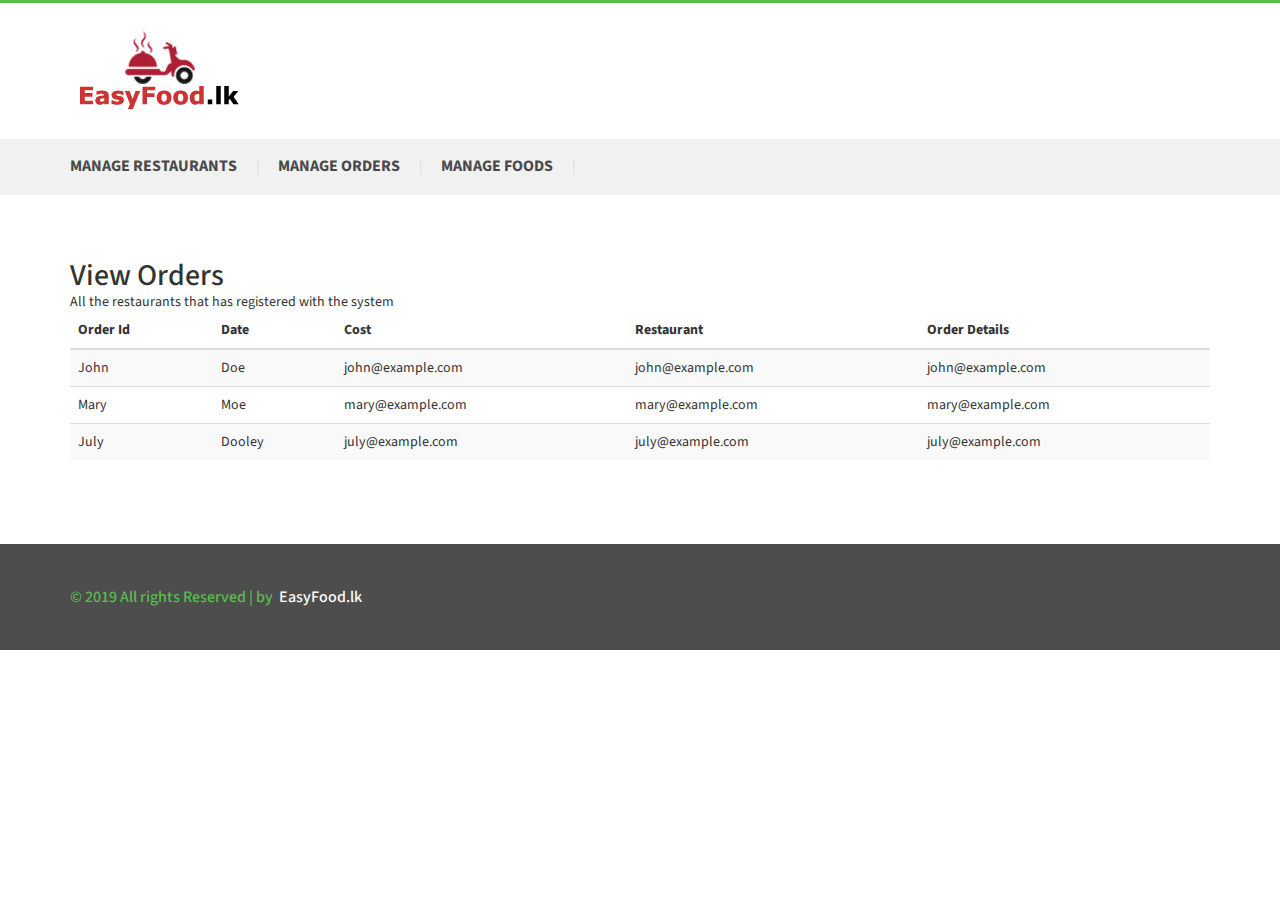
<file: src/main/webapp/manage-orders.html>
<!DOCTYPE html>
<html>
<head>
    <title>Food_Template Bootstrap Responsive Website Template | Contact :: w3layouts</title>
    <link href="css/bootstrap.css" rel='stylesheet' type='text/css'/>
    <!-- jQuery (necessary for Bootstrap's JavaScript plugins) -->
    <script src="js/jquery.min.js"></script>
    <!-- Custom Theme files -->
    <link href="css/style.css" rel="stylesheet" type="text/css" media="all"/>
    <!-- Custom Theme files -->
    <meta name="viewport" content="width=device-width, initial-scale=1">
    <script type="application/x-javascript"> addEventListener("load", function () {
        setTimeout(hideURLbar, 0);
    }, false);

    function hideURLbar() {
        window.scrollTo(0, 1);
    } </script>
    <!--webfont-->
    <link href='//fonts.googleapis.com/css?family=Source+Sans+Pro:200,300,400,600,700,900,200italic,300italic,400italic,600italic,700italic,900italic'
          rel='stylesheet' type='text/css'>
    <link href='//fonts.googleapis.com/css?family=Lobster+Two:400,400italic,700,700italic' rel='stylesheet'
          type='text/css'>
    <!--Animation-->
    <script src="js/wow.min.js"></script>
    <link href="css/animate.css" rel='stylesheet' type='text/css'/>
    <script>
        new WOW().init();
    </script>
    <script type="text/javascript" src="js/move-top.js"></script>
    <script type="text/javascript" src="js/easing.js"></script>
    <script type="text/javascript">
        jQuery(document).ready(function ($) {
            $(".scroll").click(function (event) {
                event.preventDefault();
                $('html,body').animate({scrollTop: $(this.hash).offset().top}, 1200);
            });
        });
    </script>
    <script src="js/simpleCart.min.js"></script>
</head>
<body>
<!-- header-section-starts -->
<div class="header">
    <div class="container">
        <div class="top-header">
            <div class="logo">
                <a href="index.html"><img src="images/logo7.png" class="img-responsive" alt=""/></a>
            </div>
            <div class="clearfix"></div>
        </div>
    </div>
    <div class="menu-bar">
        <div class="container">
            <div class="top-menu">
                <ul>
                    <li><a href="admin.html">Manage Restaurants</a></li>
                    |
                    <li><a href="manage-orders.html">Manage Orders</a></li>
                    |
                    <li><a href="manage-foods.html">Manage Foods</a></li>
                    |
                    <div class="clearfix"></div>
                </ul>
            </div>
            <div class="clearfix"></div>
        </div>
    </div>
</div>


<div class="container" style="margin-top: 5%; margin-bottom: 5%">
    <h2>View Orders</h2>
    <p>All the restaurants that has registered with the system</p>
    <table class="table table-striped">
        <thead>
        <tr>
            <th>Order Id</th>
            <th>Date</th>
            <th>Cost</th>
            <th>Restaurant</th>
            <th>Order Details</th>
        </tr>
        </thead>
        <tbody>
        <tr>
            <td>John</td>
            <td>Doe</td>
            <td>john@example.com</td>
            <td>john@example.com</td>
            <td>john@example.com</td>
        </tr>
        <tr>
            <td>Mary</td>
            <td>Moe</td>
            <td>mary@example.com</td>
            <td>mary@example.com</td>
            <td>mary@example.com</td>
        </tr>
        <tr>
            <td>July</td>
            <td>Dooley</td>
            <td>july@example.com</td>
            <td>july@example.com</td>
            <td>july@example.com</td>
        </tr>
        </tbody>
    </table>
</div>


<!-- footer-section-starts -->
<div class="footer">
    <div class="container">
        <p class="wow fadeInLeft" data-wow-delay="0.4s">&copy; 2019 All rights Reserved | by &nbsp;<a
                href="http://w3layouts.com" target="target_blank">EasyFood.lk</a></p>
    </div>
</div>
<!-- footer-section-ends -->
<script type="text/javascript">
    $(document).ready(function () {
        /*
        var defaults = {
              containerID: 'toTop', // fading element id
            containerHoverID: 'toTopHover', // fading element hover id
            scrollSpeed: 1200,
            easingType: 'linear'
         };
        */

        $().UItoTop({easingType: 'easeOutQuart'});

    });
</script>
<a href="#" id="toTop" style="display: block;"> <span id="toTopHover" style="opacity: 1;"> </span></a>

</body>
</html>

</body>
</html>
</file>
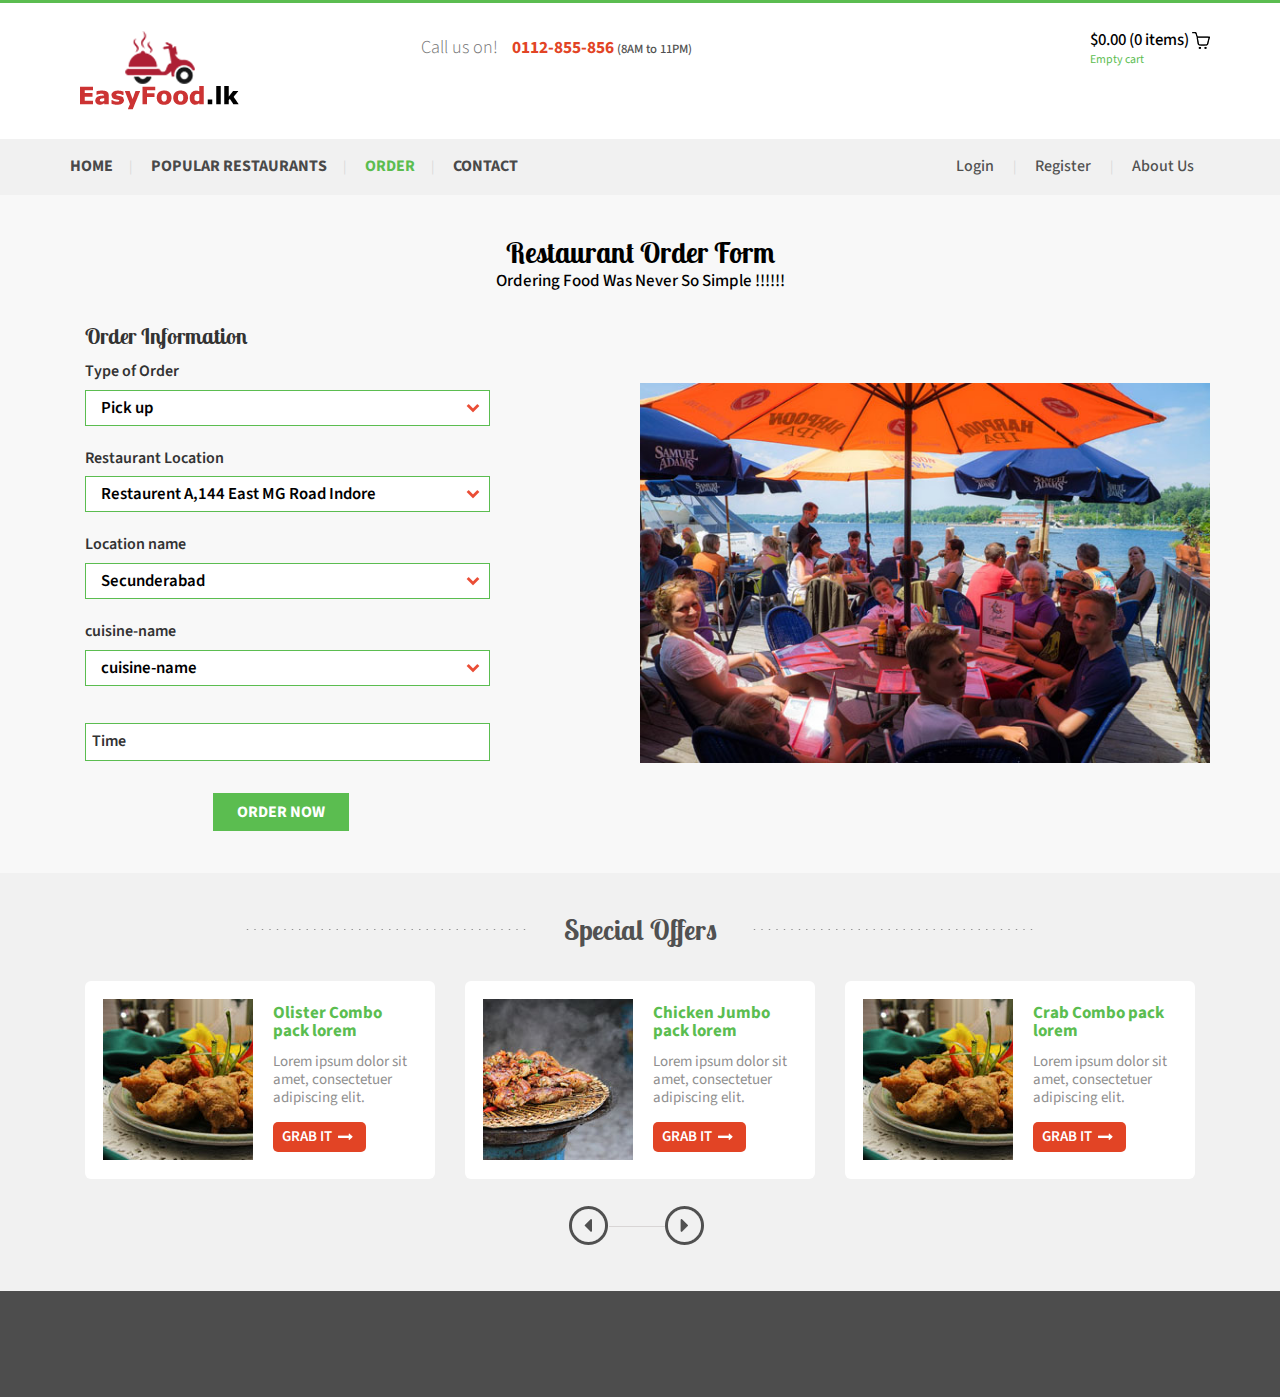
<file: src/main/webapp/order.html>
<!DOCTYPE html>
<html>
<head>
<title>EasyFood.lk</title>
<link href="css/bootstrap.css" rel='stylesheet' type='text/css' />
<!-- jQuery (necessary for Bootstrap's JavaScript plugins) -->
<script src="js/jquery.min.js"></script>
<!-- Custom Theme files -->
<link href="css/style.css" rel="stylesheet" type="text/css" media="all" />
<!-- Custom Theme files -->
<meta name="viewport" content="width=device-width, initial-scale=1">
<script type="application/x-javascript"> addEventListener("load", function() { setTimeout(hideURLbar, 0); }, false); function hideURLbar(){ window.scrollTo(0,1); } </script>
<!--webfont-->
<link href='//fonts.googleapis.com/css?family=Source+Sans+Pro:200,300,400,600,700,900,200italic,300italic,400italic,600italic,700italic,900italic' rel='stylesheet' type='text/css'>
<link href='//fonts.googleapis.com/css?family=Lobster+Two:400,400italic,700,700italic' rel='stylesheet' type='text/css'>
<!--Animation-->
<script src="js/wow.min.js"></script>
<link href="css/animate.css" rel='stylesheet' type='text/css' />
<script>
	new WOW().init();
</script>
<script type="text/javascript" src="js/move-top.js"></script>
<script type="text/javascript" src="js/easing.js"></script>
<script type="text/javascript">
			jQuery(document).ready(function($) {
				$(".scroll").click(function(event){		
					event.preventDefault();
					$('html,body').animate({scrollTop:$(this.hash).offset().top},1200);
				});
			});
		</script>
<script src="js/jquery.carouFredSel-6.1.0-packed.js"></script>
<script src="js/tms-0.4.1.js"></script>
<script>
 $(window).load(function(){
      $('.slider')._TMS({
              show:0,
              pauseOnHover:false,
              prevBu:'.prev',
              nextBu:'.next',
              playBu:false,
              duration:800,
              preset:'fade', 
              pagination:true,//'.pagination',true,'<ul></ul>'
              pagNums:false,
              slideshow:8000,
              numStatus:false,
              banners:false,
          waitBannerAnimation:false,
        progressBar:false
      })  
      });
      
     $(window).load (
    function(){$('.carousel1').carouFredSel({auto: false,prev: '.prev',next: '.next', width: 960, items: {
      visible : {min: 1,
       max: 4
},
height: 'auto',
 width: 240,

    }, responsive: false, 
    
    scroll: 1, 
    
    mousewheel: false,
    
    swipe: {onMouse: false, onTouch: false}});
    
    
    });      

     </script>
<script src="js/jquery.easydropdown.js"></script>
<script src="js/simpleCart.min.js"> </script>	
</head>
<body>
    <!-- header-section-starts -->
	<div class="header">
		<div class="container">
			<div class="top-header">
				<div class="logo">
					<a href="index.html"><img src="images/logo7.png" class="img-responsive" alt="" /></a>
				</div>
				<div class="queries">
					<p> Call us on!<span>0112-855-856 </span><label>(8AM to 11PM)</label></p>
				</div>
				<div class="header-right">
						<div class="cart box_1">
							<a href="checkout.html">
								<h3> <span class="simpleCart_total"> $0.00 </span> (<span id="simpleCart_quantity" class="simpleCart_quantity"> 0 </span> items)<img src="images/bag.png" alt=""></h3>
							</a>	
							<p><a href="javascript:;" class="simpleCart_empty">Empty cart</a></p>
							<div class="clearfix"> </div>
						</div>
					</div>
				<div class="clearfix"></div>
			</div>
		</div>
			<div class="menu-bar">
			<div class="container">
				<div class="top-menu">
					<ul>
						<li><a href="index.html">Home</a></li>|
						<li><a href="restaurants.html">Popular Restaurants</a></li>|
						<li class="active"><a href="order.html">Order</a></li>|
						<li><a href="contact.html">contact</a></li>
						<div class="clearfix"></div>
					</ul>
				</div>
				<div class="login-section">
					<ul>
						<li><a href="login.html">Login</a>  </li> |
						<li><a href="register.html">Register</a> </li> |
						 <li><a href="aboutus.html">About Us</a></li>
						<div class="clearfix"></div>
					</ul>
				</div>
				<div class="clearfix"></div>
			</div>
		</div>
		</div>
	<!-- header-section-ends -->
	<div class="order-section-page">
		<div class="ordering-form">
			<div class="container">
			<div class="order-form-head text-center wow bounceInLeft" data-wow-delay="0.4s">
						<h3>Restaurant Order Form</h3>
						<p>Ordering Food Was Never So Simple !!!!!!</p>
					</div>
				<div class="col-md-6 order-form-grids">
					
					<div class="order-form-grid  wow fadeInLeft" data-wow-delay="0.4s">
						<h5>Order Information</h5>
								<span>Type of Order</span>
								 <div class="dropdown-button">           			
            			<select class="dropdown" tabindex="9" data-settings='{"wrapperClass":"flat"}'>
            			<option value="0">Pick up</option>	
						<option value="1">Delivery</option>
						<option value="2">Catering</option>
					  </select>
					</div>
		              <span>Restaurant Location</span>
					   <div class="dropdown-button wow">           			
            			<select class="dropdown" tabindex="9" data-settings='{"wrapperClass":"flat"}'>
            			<option value="0">Restaurent A,144 East MG Road Indore</option>	
						<option value="1">Restaurent B,64 Paarli Hills IndoreIndore</option>
					  </select> 
					</div>
					<span>Location name</span>
								 <div class="dropdown-button">           			
            			<select class="dropdown" tabindex="9" data-settings='{"wrapperClass":"flat"}'>
            			<option value="0"> Secunderabad</option>	
						<option value="1">Location-1</option>
						<option value="2">Location-2</option>
					  </select>
					</div>
					<span>cuisine-name</span>
					   <div class="dropdown-button">           			
            			<select class="dropdown" tabindex="9" data-settings='{"wrapperClass":"flat"}'>
            			<option value="0">cuisine-name</option>	
						<option value="1">cuisine-name</option>
						<option value="2">cuisine-name</option>
					  </select> 
					</div>
					<input type="text" class="text" value="Time" onfocus="this.value = '';" onblur="if (this.value == '') {this.value = 'Time';}"><br>
					<div class="wow swing animated" data-wow-delay= "0.4s">
					<input type="button" value="order now">
					</div>
					</div>
				</div>
				<div class="col-md-6 ordering-image wow bounceIn" data-wow-delay="0.4s">
					<img src="images/order.jpg" class="img-responsive" alt="" />
				</div>
			</div>
		</div>
<div class="special-offers-section">
			<div class="container">
				<div class="special-offers-section-head text-center dotted-line">
					<h4>Special Offers</h4>
				</div>
				<div class="special-offers-section-grids">
				 <div class="m_3"><span class="middle-dotted-line"> </span> </div>
				   <div class="container">
					  <ul id="flexiselDemo3">
						<li>
							<div class="offer">
								<div class="offer-image">	
									<img src="images/p1.jpg" class="img-responsive" alt=""/>
								</div>
								<div class="offer-text">
									<h4>Olister Combo pack lorem</h4>
									<p>Lorem ipsum dolor sit amet, consectetuer adipiscing elit. </p>
									<input type="button" value="Grab It">
									<span></span>
								</div>
								<div class="clearfix"></div>
							</div>
						</li>
						<li>
							<div class="offer">
								<div class="offer-image">	
									<img src="images/p2.jpg" class="img-responsive" alt=""/>
								</div>
								<div class="offer-text">
									<h4>Chicken Jumbo pack lorem</h4>
									<p>Lorem ipsum dolor sit amet, consectetuer adipiscing elit. </p>
									<input type="button" value="Grab It">
									<span></span>
								</div>
								<div class="clearfix"></div>
							</div>
						</li>
						<li>
							<div class="offer">
								<div class="offer-image">	
									<img src="images/p1.jpg" class="img-responsive" alt=""/>
								</div>
								<div class="offer-text">
									<h4>Crab Combo pack lorem</h4>
									<p>Lorem ipsum dolor sit amet, consectetuer adipiscing elit. </p>
									<input type="button" value="Grab It">
									<span></span>
								</div>
								
								<div class="clearfix"></div>
								</div>
						</li>
						<li>
							<div class="offer">
								<div class="offer-image">	
									<img src="images/p2.jpg" class="img-responsive" alt=""/>
								</div>
								<div class="offer-text">
									<h4>Chicken Jumbo pack lorem</h4>
									<p>Lorem ipsum dolor sit amet, consectetuer adipiscing elit. </p>
									<input type="button" value="Grab It">
									<span></span>
								</div>
								
								<div class="clearfix"></div>
								</div>
					    </li>
					 </ul>
				 <script type="text/javascript">
					$(window).load(function() {
						
						$("#flexiselDemo3").flexisel({
							visibleItems: 3,
							animationSpeed: 1000,
							autoPlay: true,
							autoPlaySpeed: 3000,    		
							pauseOnHover: true,
							enableResponsiveBreakpoints: true,
							responsiveBreakpoints: { 
								portrait: { 
									changePoint:480,
									visibleItems: 1
								}, 
								landscape: { 
									changePoint:640,
									visibleItems: 2
								},
								tablet: { 
									changePoint:768,
									visibleItems: 3
								}
							}
						});
						
					});
				    </script>
				    <script type="text/javascript" src="js/jquery.flexisel.js"></script>
				</div>
			</div>
		</div>
		</div>
	</div>
	<!-- footer-section-starts -->
	<div class="footer">
		<div class="container">
			<p class="wow fadeInLeft" data-wow-delay="0.4s">&copy; 2019  All rights  Reserved | by &nbsp;<a href="http://w3layouts.com" target="target_blank">EasyFood.lk</a></p>
		</div>
	</div>
	<!-- footer-section-ends -->
	  <script type="text/javascript">
						$(document).ready(function() {
							/*
							var defaults = {
					  			containerID: 'toTop', // fading element id
								containerHoverID: 'toTopHover', // fading element hover id
								scrollSpeed: 1200,
								easingType: 'linear' 
					 		};
							*/
							
							$().UItoTop({ easingType: 'easeOutQuart' });
							
						});
					</script>
				<a href="#" id="toTop" style="display: block;"> <span id="toTopHover" style="opacity: 1;"> </span></a>

</body>
</html>
</file>
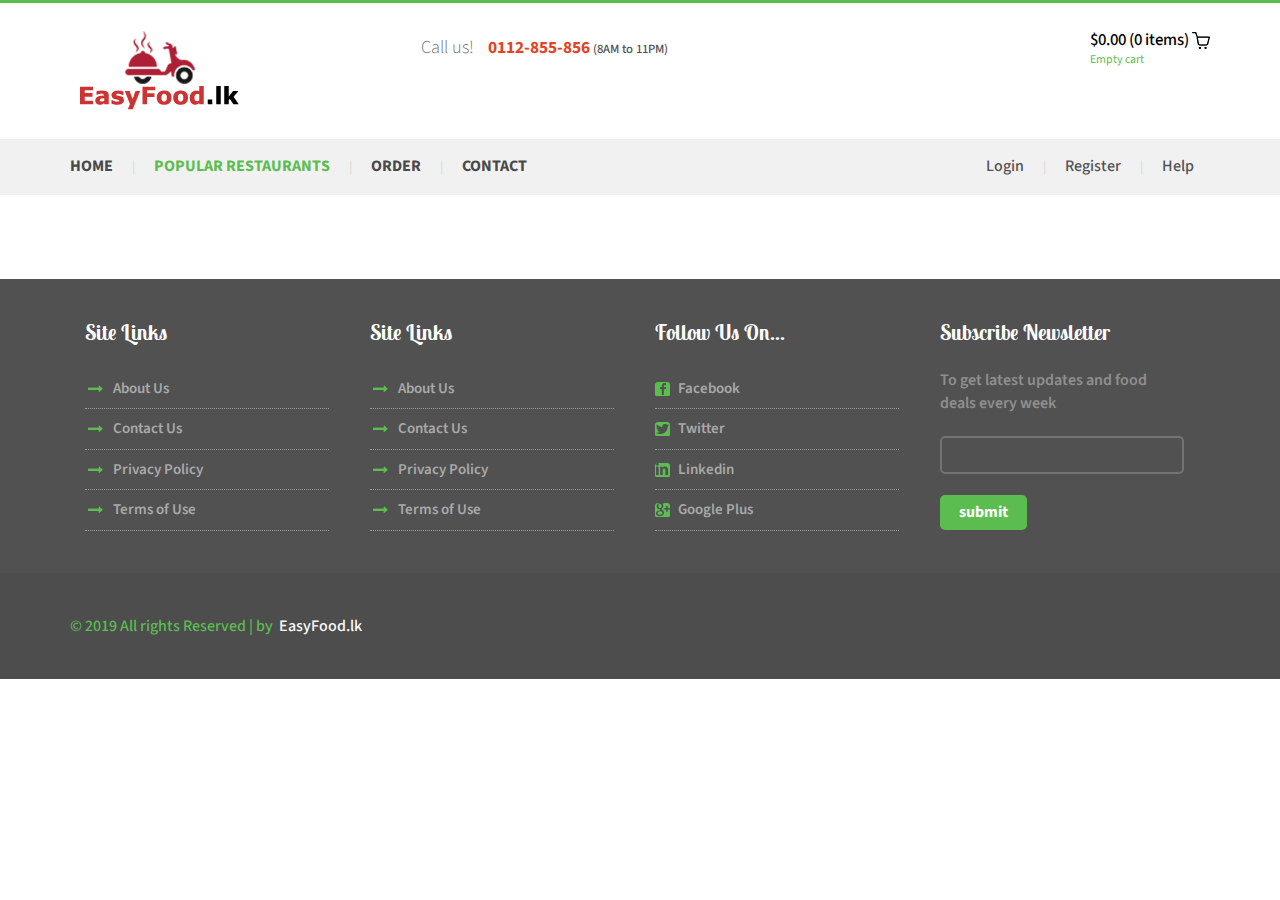
<file: src/main/webapp/orders-list.html>
<!DOCTYPE html>
<html>
<head>
    <title>EasyFood.lk</title>
    <link href="css/bootstrap.css" rel='stylesheet' type='text/css'/>
    <!-- jQuery (necessary for Bootstrap's JavaScript plugins) -->
    <script src="js/jquery.min.js"></script>
    <!-- Custom Theme files -->
    <link href="css/style.css" rel="stylesheet" type="text/css" media="all"/>
    <!-- Custom Theme files -->
    <meta name="viewport" content="width=device-width, initial-scale=1">
    <script type="application/x-javascript"> addEventListener("load", function () {
        setTimeout(hideURLbar, 0);
    }, false);

    function hideURLbar() {
        window.scrollTo(0, 1);
    } </script>
    <!--webfont-->
    <link href='//fonts.googleapis.com/css?family=Source+Sans+Pro:200,300,400,600,700,900,200italic,300italic,400italic,600italic,700italic,900italic'
          rel='stylesheet' type='text/css'>
    <link href='//fonts.googleapis.com/css?family=Lobster+Two:400,400italic,700,700italic' rel='stylesheet'
          type='text/css'>
    <!--Animation-->
    <script src="js/wow.min.js"></script>
    <link href="css/animate.css" rel='stylesheet' type='text/css'/>
    <script>
        new WOW().init();
    </script>
    <script type="text/javascript" src="js/move-top.js"></script>
    <script type="text/javascript" src="js/easing.js"></script>
    <script type="text/javascript">
        jQuery(document).ready(function ($) {
            $(".scroll").click(function (event) {
                event.preventDefault();
                $('html,body').animate({scrollTop: $(this.hash).offset().top}, 1200);
            });
        });
    </script>
    <script src="js/simpleCart.min.js"></script>
</head>
<body>
<!-- header-section-starts -->
<div class="header">
    <div class="container">
        <div class="top-header">
            <div class="logo">
                <a href="index.html"><img src="images/logo7.png" class="img-responsive" alt=""/></a>
            </div>
            <div class="queries">
                <p>Call us!<span>0112-855-856 </span><label>(8AM to 11PM)</label></p>
            </div>
            <div class="header-right">
                <div class="cart box_1">
                    <a href="checkout.html">
                        <h3><span class="simpleCart_total"> LKR 0.00 </span> (<span id="simpleCart_quantity"
                                                                                    class="simpleCart_quantity"> 0 </span>
                            items)<img src="images/bag.png" alt=""></h3>
                    </a>
                    <p><a href="javascript:;" class="simpleCart_empty">Empty cart</a></p>
                    <div class="clearfix"></div>
                </div>
            </div>
            <div class="clearfix"></div>
        </div>
    </div>
    <div class="menu-bar">
        <div class="container">
            <div class="top-menu">
                <ul>
                    <li><a href="index.html">Home</a></li>
                    |
                    <li class="active"><a href="restaurants.html">Popular Restaurants</a></li>
                    |
                    <li><a href="order.html">Order</a></li>
                    |
                    <li><a href="contact.html">contact</a></li>
                    <div class="clearfix"></div>
                </ul>
            </div>
            <div class="login-section">
                <ul>
                    <li><a href="login.html">Login</a></li>
                    |
                    <li><a href="register.html">Register</a></li>
                    |
                    <li><a href="#">Help</a></li>
                    <div class="clearfix"></div>
                </ul>
            </div>
            <div class="clearfix"></div>
        </div>
    </div>
</div>


<!-- header-section-ends -->
<!-- content-section-starts -->
<div class="orders">
    <div class="container" id="food-list">

    </div>
</div>
<div class="contact-section" id="contact">
    <div class="container">
        <div class="contact-section-grids">
            <div class="col-md-3 contact-section-grid wow fadeInLeft" data-wow-delay="0.4s">
                <h4>Site Links</h4>
                <ul>
                    <li><i class="point"></i></li>
                    <li class="data"><a href="#">About Us</a></li>
                </ul>
                <ul>
                    <li><i class="point"></i></li>
                    <li class="data"><a href="#">Contact Us</a></li>
                </ul>
                <ul>
                    <li><i class="point"></i></li>
                    <li class="data"><a href="#">Privacy Policy</a></li>
                </ul>
                <ul>
                    <li><i class="point"></i></li>
                    <li class="data"><a href="#">Terms of Use</a></li>
                </ul>
            </div>
            <div class="col-md-3 contact-section-grid wow fadeInLeft" data-wow-delay="0.4s">
                <h4>Site Links</h4>
                <ul>
                    <li><i class="point"></i></li>
                    <li class="data"><a href="#">About Us</a></li>
                </ul>
                <ul>
                    <li><i class="point"></i></li>
                    <li class="data"><a href="#">Contact Us</a></li>
                </ul>
                <ul>
                    <li><i class="point"></i></li>
                    <li class="data"><a href="#">Privacy Policy</a></li>
                </ul>
                <ul>
                    <li><i class="point"></i></li>
                    <li class="data"><a href="#">Terms of Use</a></li>
                </ul>
            </div>
            <div class="col-md-3 contact-section-grid wow fadeInRight" data-wow-delay="0.4s">
                <h4>Follow Us On...</h4>
                <ul>
                    <li><i class="fb"></i></li>
                    <li class="data"><a href="#"> Facebook</a></li>
                </ul>
                <ul>
                    <li><i class="tw"></i></li>
                    <li class="data"><a href="#">Twitter</a></li>
                </ul>
                <ul>
                    <li><i class="in"></i></li>
                    <li class="data"><a href="#"> Linkedin</a></li>
                </ul>
                <ul>
                    <li><i class="gp"></i></li>
                    <li class="data"><a href="#">Google Plus</a></li>
                </ul>
            </div>
            <div class="col-md-3 contact-section-grid nth-grid wow fadeInRight" data-wow-delay="0.4s">
                <h4>Subscribe Newsletter</h4>
                <p>To get latest updates and food deals every week</p>
                <input type="text" class="text" value="" onfocus="this.value = '';"
                       onblur="if (this.value == '') {this.value = '';}">
                <input type="submit" value="submit">
            </div>
            <div class="clearfix"></div>
        </div>
    </div>
</div>
<!-- content-section-ends -->
<!-- footer-section-starts -->
<div class="footer">
    <div class="container">
        <p class="wow fadeInLeft" data-wow-delay="0.4s">&copy; 2019 All rights Reserved | by &nbsp;<a
                href="http://w3layouts.com" target="target_blank">EasyFood.lk</a></p>
    </div>
</div>
<!-- footer-section-ends -->
<script type="text/javascript">
    $(document).ready(function () {
        /*
        var defaults = {
              containerID: 'toTop', // fading element id
            containerHoverID: 'toTopHover', // fading element hover id
            scrollSpeed: 1200,
            easingType: 'linear'
         };
        */

        $().UItoTop({easingType: 'easeOutQuart'});

    });

    $(window).load(function () {
        var value = parseInt(location.search.split("?value=")[1])+1;
        const Http = new XMLHttpRequest();
        const url = 'http://localhost:8080/api/v1/restaurants/'+value;
        Http.open("GET", url);
        Http.send();
        Http.onreadystatechange = (e) => {
            if (Http.readyState === 4 && Http.status === 200) {
                var foods = JSON.parse(Http.responseText);
                var foodTitles = [];

                for (var i = 0; i < foods.foodList.length; i++) {
                    if (!foodTitles.includes(foods.foodList[i].foodTitle.name)) {
                        foodTitles.push(foods.foodList[i].foodTitle.name);
                    }
                }

                for (var i = 0; i < foodTitles.length; i++) {
                    $('#food-list').append(
                        "<div class=\"order-top\">" +
                        "<li class=\"item-lists\" id=" + foodTitles[i] + "><h4>" + foodTitles[i] + "</h4></li>" +
                        "<li class=\"item-lists\">" +
                        "<div class=\"special-info grid_1 simpleCart_shelfItem\" id=" + foodTitles[i] + "price" + ">" +
                        "    <h4>Price</h4>" +
                        "</li>" +
                        "<div class=\"clearfix\"></div>" +
                        "</div>"
                    );
                }

                for (var i = 0; i < foods.foodList.length; i++) {
                    $('#' + foods.foodList[i].foodTitle.name).append(
                        "<p>" + foods.foodList[i].foodName + "</p>"
                    );
                }

                for (var i = 0; i < foods.foodList.length; i++) {
                    $('#' + foods.foodList[i].foodTitle.name + "price").append(
                        "<div class=\"pre-top\">" +
                        " <div class=\"pr-left\">" +
                        " <div class=\"item_add\"><span class=\"item_price\"><h6>ONLY $"+foods.foodList[i].price+"</h6></span></div>" +
                        "  </div>" +
                        "  <div class=\"pr-right\">" +
                        " <div class=\"item_add\"><span class=\"item_price\"><a href=\"#\" onclick='setValue(this)'>Pick</a></span></div>" +
                        "    </div>" +
                        "   <div class=\"clearfix\"></div>" +
                        " </div>"
                    )
                }
            }

        }
    });

    function setValue(value) {

    }
</script>
<a href="#" id="toTop" style="display: block;"> <span id="toTopHover" style="opacity: 1;"> </span></a>

</body>
</html>
</file>
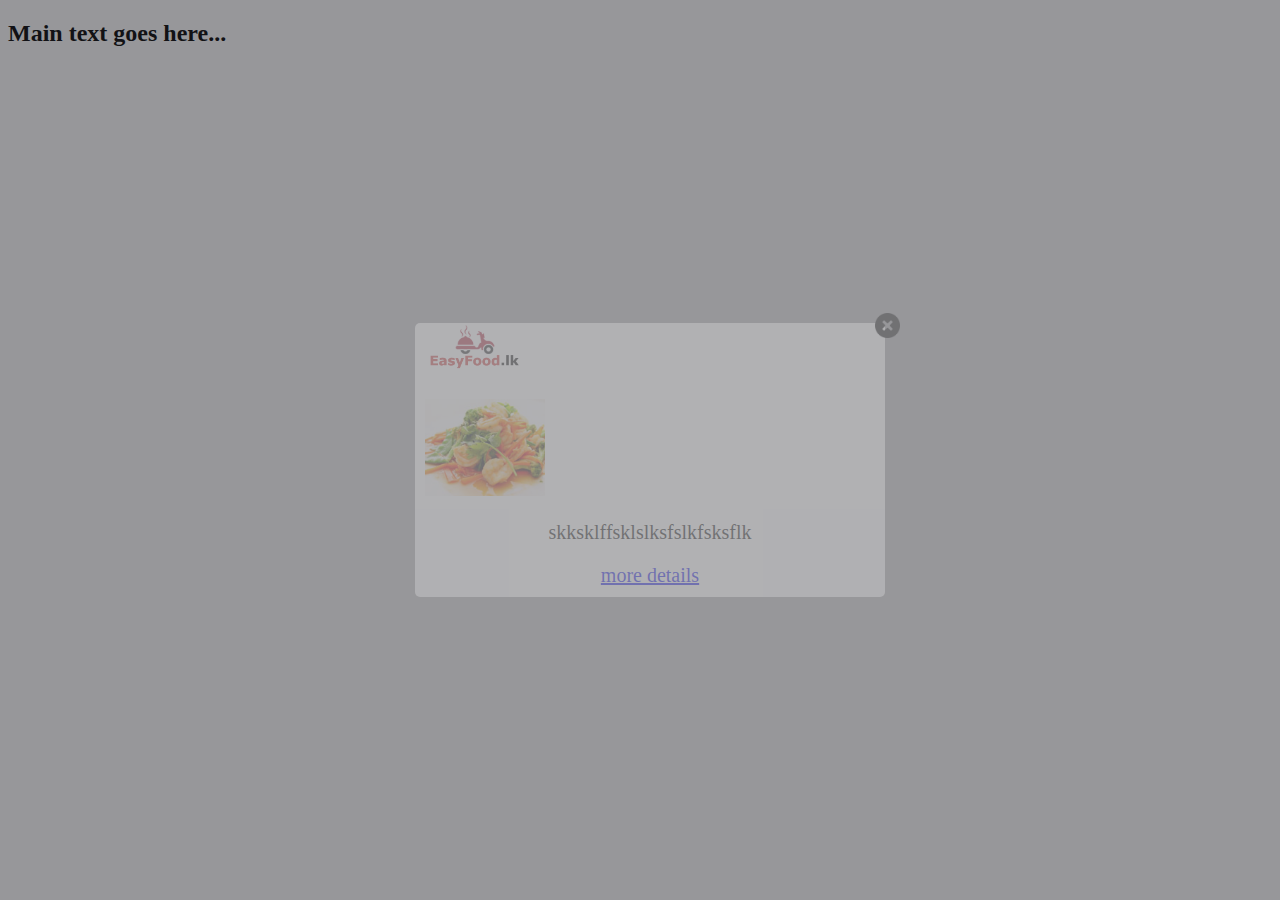
<file: src/main/webapp/popup.html>
<!DOCTYPE html>
<html>
<head>
    <meta charset="utf-8">
    <title>Display popup on page load</title>

    <link rel="stylesheet" type="text/css" href="css/popup.css">
</head>
<body>
<div class="maintext">
    <h2> Main text goes here...</h2>
</div>
<div id="boxes">
    <div style="top: 50%; left: 50%; display: none;" id="dialog" class="window">
        <div id="san">
            <a href="#" class="close agree"><img src="images/close-icon.png" width="25"
                                                 style="float:right; margin-right: -25px; margin-top: -20px;"></a>
            <img src="images/logo7.png" width="100" style="float: left;margin-top: -8px;">
            <br><br>
            <p><img src="images/cuisine4.jpg" width="120" style="margin-right: 500px;"></p>
            <p>skksklffsklslksfslkfsksflk</p>
            <a href="#">more details</a>
        </div>
    </div>
    <div style="width: 2478px; font-size: 32pt; color:white; height: 1202px; display: none; opacity: 0.4;"
         id="mask"></div>
</div>
<script src="http://ajax.googleapis.com/ajax/libs/jquery/1.11.1/jquery.js"></script>
<script src="js/popup.js"></script>
</body>
</html>
</file>
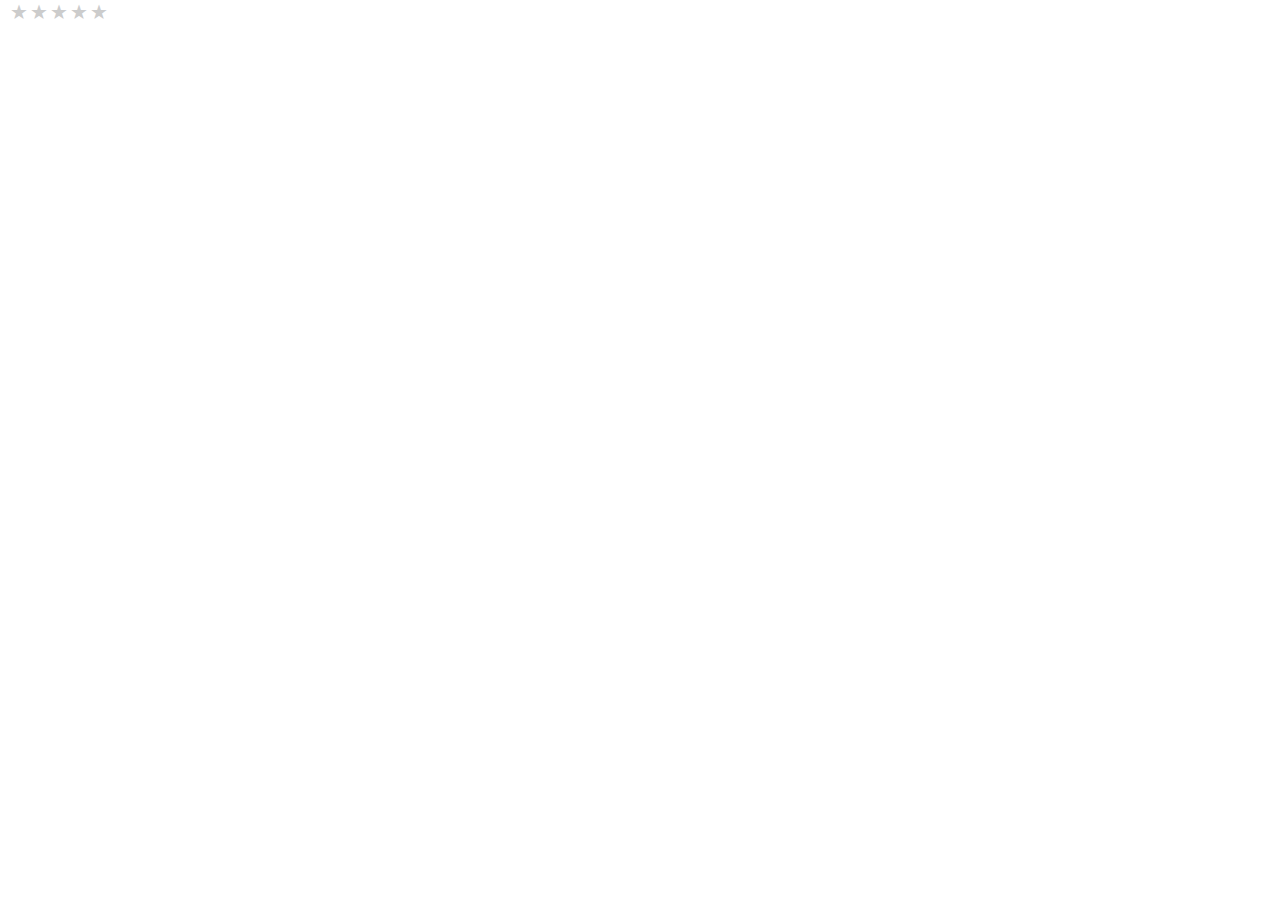
<file: src/main/webapp/rating.html>
<html>

<head>
  <meta charset="UTF-8">
  <link rel="stylesheet" type="text/css" href="css/rate.css">
  
</head>

<body>
  <div class="rate">
    <input type="radio" id="star5" name="rate" value="5" />
    <label for="star5" title="text">5 stars</label>
    <input type="radio" id="star4" name="rate" value="4" />
    <label for="star4" title="text">4 stars</label>
    <input type="radio" id="star3" name="rate" value="3" />
    <label for="star3" title="text">3 stars</label>
    <input type="radio" id="star2" name="rate" value="2" />
    <label for="star2" title="text">2 stars</label>
    <input type="radio" id="star1" name="rate" value="1" />
    <label for="star1" title="text">1 star</label>
  </div>
</body>

</html>
</file>
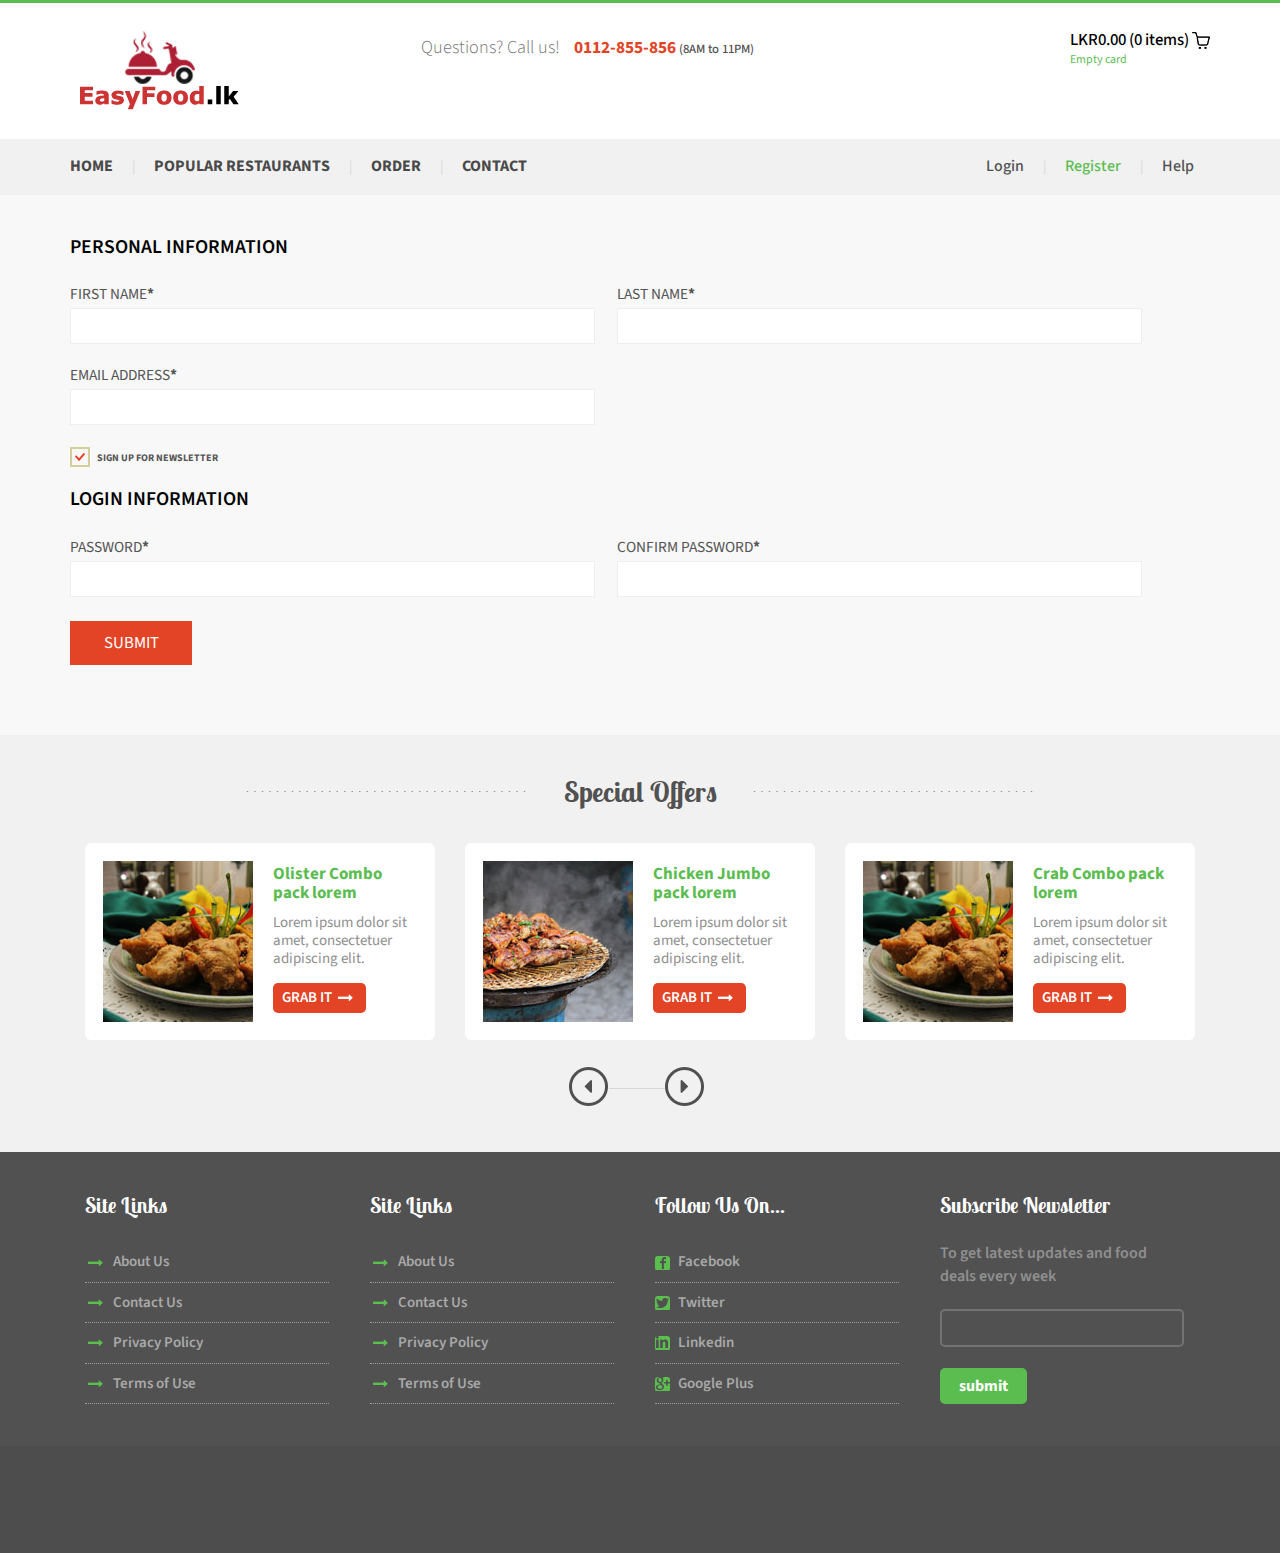
<file: src/main/webapp/register.html>
<!DOCTYPE html>
<html>
<head>
    <title>Food_Template Bootstrap Responsive Website Template | Register :: w3layouts</title>
    <link href="css/bootstrap.css" rel='stylesheet' type='text/css'/>
    <!-- jQuery (necessary for Bootstrap's JavaScript plugins) -->
    <script src="js/jquery.min.js"></script>
    <!-- Custom Theme files -->
    <link href="css/style.css" rel="stylesheet" type="text/css" media="all"/>
    <!-- Custom Theme files -->
    <meta name="viewport" content="width=device-width, initial-scale=1">
    <script type="application/x-javascript"> addEventListener("load", function () {
        setTimeout(hideURLbar, 0);
    }, false);

    function hideURLbar() {
        window.scrollTo(0, 1);
    } </script>
    <!--webfont-->
    <link href='//fonts.googleapis.com/css?family=Source+Sans+Pro:200,300,400,600,700,900,200italic,300italic,400italic,600italic,700italic,900italic'
          rel='stylesheet' type='text/css'>
    <link href='//fonts.googleapis.com/css?family=Lobster+Two:400,400italic,700,700italic' rel='stylesheet'
          type='text/css'>
    <!--Animation-->
    <script src="js/wow.min.js"></script>
    <link href="css/animate.css" rel='stylesheet' type='text/css'/>
    <script>
        new WOW().init();
    </script>
    <script type="text/javascript" src="js/move-top.js"></script>
    <script type="text/javascript" src="js/easing.js"></script>
    <script type="text/javascript">
        jQuery(document).ready(function ($) {
            $(".scroll").click(function (event) {
                event.preventDefault();
                $('html,body').animate({scrollTop: $(this.hash).offset().top}, 1200);
            });
        });
    </script>
    <script src="js/simpleCart.min.js"></script>
</head>
<body>
<!-- header-section-starts -->
<div class="header">
    <div class="container">
        <div class="top-header">
            <div class="logo">
                <a href="index.html"><img src="images/logo7.png" class="img-responsive" alt=""/></a>
            </div>
            <div class="queries">
                <p>Questions? Call us!<span>0112-855-856 </span><label>(8AM to 11PM)</label></p>
            </div>
            <div class="header-right">
                <div class="cart box_1">
                    <a href="checkout.html">
                        <h3><span class=""> LKR0.00 </span> (<span id="simpleCart_quantity" class="simpleCart_quantity"> 0 </span>
                            items)<img src="images/bag.png" alt=""></h3>
                    </a>
                    <p><a href="javascript:;" class="simpleCart_empty">Empty card</a></p>
                    <div class="clearfix"></div>
                </div>
            </div>
            <div class="clearfix"></div>
        </div>
    </div>
    <div class="menu-bar">
        <div class="container">
            <div class="top-menu">
                <ul>
                    <li><a href="index.html">Home</a></li>
                    |
                    <li><a href="restaurants.html">Popular Restaurants</a></li>
                    |
                    <li><a href="order.html">Order</a></li>
                    |
                    <li><a href="contact.html">contact</a></li>
                    <div class="clearfix"></div>
                </ul>
            </div>
            <div class="login-section">
                <ul>
                    <li><a href="login.html">Login</a></li>
                    |
                    <li><a class="active" href="#">Register</a></li>
                    |
                    <li><a href="#">Help</a></li>
                    <div class="clearfix"></div>
                </ul>
            </div>
            <div class="clearfix"></div>
        </div>
    </div>
</div>
<!-- header-section-ends -->
<!-- content-section-starts -->
<div class="content">
    <div class="main">
        <div class="container">
            <div class="register">
                <div>
                    <div class="register-top-grid">
                        <h3>PERSONAL INFORMATION</h3>
                        <div class="wow fadeInLeft" data-wow-delay="0.4s">
                            <span>First Name<label>*</label></span>
                            <input id="firstName" type="text">
                        </div>
                        <div class="wow fadeInRight" data-wow-delay="0.4s">
                            <span>Last Name<label>*</label></span>
                            <input id="lastName" type="text">
                        </div>
                        <div class="wow fadeInRight" data-wow-delay="0.4s">
                            <span>Email Address<label>*</label></span>
                            <input id="email" type="text">
                        </div>
                        <div class="clearfix"></div>
                        <a class="news-letter" href="#">
                            <label class="checkbox"><input type="checkbox" name="checkbox" checked=""><i> </i>Sign Up
                                for Newsletter</label>
                        </a>
                    </div>
                    <div class="register-bottom-grid">
                        <h3>LOGIN INFORMATION</h3>
                        <div class="wow fadeInLeft" data-wow-delay="0.4s">
                            <span>Password<label>*</label></span>
                            <input id="password" type="password">
                        </div>
                        <div class="wow fadeInRight" data-wow-delay="0.4s">
                            <span>Confirm Password<label>*</label></span>
                            <input id="confirmPassword" type="password">
                        </div>
                    </div>
                </div>
                <div class="clearfix"></div>
                <div class="register-but">
                    <form>
                        <input type="submit" value="submit" onclick="registerUser()">
                        <div class="clearfix"></div>
                    </form>
                </div>
            </div>
        </div>
    </div>
    <div class="special-offers-section">
        <div class="container">
            <div class="special-offers-section-head text-center dotted-line">
                <h4>Special Offers</h4>
            </div>
            <div class="special-offers-section-grids">
                <div class="m_3"><span class="middle-dotted-line"> </span></div>
                <div class="container">
                    <ul id="flexiselDemo3">
                        <li>
                            <div class="offer">
                                <div class="offer-image">
                                    <img src="images/p1.jpg" class="img-responsive" alt=""/>
                                </div>
                                <div class="offer-text">
                                    <h4>Olister Combo pack lorem</h4>
                                    <p>Lorem ipsum dolor sit amet, consectetuer adipiscing elit. </p>
                                    <input type="button" value="Grab It">
                                    <span></span>
                                </div>
                                <div class="clearfix"></div>
                            </div>
                        </li>
                        <li>
                            <div class="offer">
                                <div class="offer-image">
                                    <img src="images/p2.jpg" class="img-responsive" alt=""/>
                                </div>
                                <div class="offer-text">
                                    <h4>Chicken Jumbo pack lorem</h4>
                                    <p>Lorem ipsum dolor sit amet, consectetuer adipiscing elit. </p>
                                    <input type="button" value="Grab It">
                                    <span></span>
                                </div>
                                <div class="clearfix"></div>
                            </div>
                        </li>
                        <li>
                            <div class="offer">
                                <div class="offer-image">
                                    <img src="images/p1.jpg" class="img-responsive" alt=""/>
                                </div>
                                <div class="offer-text">
                                    <h4>Crab Combo pack lorem</h4>
                                    <p>Lorem ipsum dolor sit amet, consectetuer adipiscing elit. </p>
                                    <input type="button" value="Grab It">
                                    <span></span>
                                </div>

                                <div class="clearfix"></div>
                            </div>
                        </li>
                        <li>
                            <div class="offer">
                                <div class="offer-image">
                                    <img src="images/p2.jpg" class="img-responsive" alt=""/>
                                </div>
                                <div class="offer-text">
                                    <h4>Chicken Jumbo pack lorem</h4>
                                    <p>Lorem ipsum dolor sit amet, consectetuer adipiscing elit. </p>
                                    <input type="button" value="Grab It">
                                    <span></span>
                                </div>

                                <div class="clearfix"></div>
                            </div>
                        </li>
                    </ul>
                    <script type="text/javascript">
                        $(window).load(function () {

                            $("#flexiselDemo3").flexisel({
                                visibleItems: 3,
                                animationSpeed: 1000,
                                autoPlay: true,
                                autoPlaySpeed: 3000,
                                pauseOnHover: true,
                                enableResponsiveBreakpoints: true,
                                responsiveBreakpoints: {
                                    portrait: {
                                        changePoint: 480,
                                        visibleItems: 1
                                    },
                                    landscape: {
                                        changePoint: 640,
                                        visibleItems: 2
                                    },
                                    tablet: {
                                        changePoint: 768,
                                        visibleItems: 3
                                    }
                                }
                            });

                        });
                    </script>
                    <script type="text/javascript" src="js/jquery.flexisel.js"></script>
                </div>
            </div>
        </div>
    </div>
    <div class="clearfix"></div>
    <div class="contact-section" id="contact">
        <div class="container">
            <div class="contact-section-grids">
                <div class="col-md-3 contact-section-grid">
                    <h4>Site Links</h4>
                    <ul>
                        <li><i class="point"></i></li>
                        <li class="data"><a href="#">About Us</a></li>
                    </ul>
                    <ul>
                        <li><i class="point"></i></li>
                        <li class="data"><a href="#">Contact Us</a></li>
                    </ul>
                    <ul>
                        <li><i class="point"></i></li>
                        <li class="data"><a href="#">Privacy Policy</a></li>
                    </ul>
                    <ul>
                        <li><i class="point"></i></li>
                        <li class="data"><a href="#">Terms of Use</a></li>
                    </ul>
                </div>
                <div class="col-md-3 contact-section-grid">
                    <h4>Site Links</h4>
                    <ul>
                        <li><i class="point"></i></li>
                        <li class="data"><a href="#">About Us</a></li>
                    </ul>
                    <ul>
                        <li><i class="point"></i></li>
                        <li class="data"><a href="#">Contact Us</a></li>
                    </ul>
                    <ul>
                        <li><i class="point"></i></li>
                        <li class="data"><a href="#">Privacy Policy</a></li>
                    </ul>
                    <ul>
                        <li><i class="point"></i></li>
                        <li class="data"><a href="#">Terms of Use</a></li>
                    </ul>
                </div>
                <div class="col-md-3 contact-section-grid">
                    <h4>Follow Us On...</h4>
                    <ul>
                        <li><i class="fb"></i></li>
                        <li class="data"><a href="#"> Facebook</a></li>
                    </ul>
                    <ul>
                        <li><i class="tw"></i></li>
                        <li class="data"><a href="#">Twitter</a></li>
                    </ul>
                    <ul>
                        <li><i class="in"></i></li>
                        <li class="data"><a href="#"> Linkedin</a></li>
                    </ul>
                    <ul>
                        <li><i class="gp"></i></li>
                        <li class="data"><a href="#">Google Plus</a></li>
                    </ul>
                </div>
                <div class="col-md-3 contact-section-grid nth-grid">
                    <h4>Subscribe Newsletter</h4>
                    <p>To get latest updates and food deals every week</p>
                    <input type="text" class="text" value="" onfocus="this.value = '';"
                           onblur="if (this.value == '') {this.value = '';}">
                    <input type="submit" value="submit">
                </div>
                <div class="clearfix"></div>
            </div>
        </div>
    </div>
</div>
<!-- content-section-ends -->
<!-- footer-section-starts -->
<div class="footer">
    <div class="container">
        <p class="wow fadeInLeft" data-wow-delay="0.4s">&copy; 2014 All rights Reserved | Template by &nbsp;<a
                href="http://w3layouts.com" target="target_blank">W3Layouts</a></p>
    </div>
</div>
<!-- footer-section-ends -->
<script type="text/javascript">
    $(document).ready(function () {
        /*
        var defaults = {
              containerID: 'toTop', // fading element id
            containerHoverID: 'toTopHover', // fading element hover id
            scrollSpeed: 1200,
            easingType: 'linear'
         };
        */

        $().UItoTop({easingType: 'easeOutQuart'});

    });

    function registerUser() {
        var firstName = $('#firstName').val();
        var lastName = $('#lastName').val();
        var email = $('#email').val();
        var password = $('#password').val();
        var confirmPassword = $('#confirmPassword').val();

        if (password === confirmPassword) {
            const Http = new XMLHttpRequest();
            const url = 'http://localhost:8080/api/v1/user/register';

            Http.onreadystatechange = (e) => {
                if (Http.readyState === 4 && Http.status === 200) {
                    if (Http.responseText === 'true') {
                        alert("Successfully registered")
                    } else {
                        alert("Something went wrong!.");
                    }
                }
            };

            Http.open("POST", url);
            Http.setRequestHeader("Content-Type", "application/json;charset=UTF-8");
            Http.send(JSON.stringify(
                {
                    "username": email,
                    "password": password,
                    "user" : {
                        "firstName": firstName,
                        "lastName": lastName,
                        "email": email,
                        "userType": 0,
                    }
                }));
        }else {
            alert("Password does not match.")
        }
    }
</script>

<a href="#" id="toTop" style="display: block;"> <span id="toTopHover" style="opacity: 1;"> </span></a>

</body>
</html>
</file>
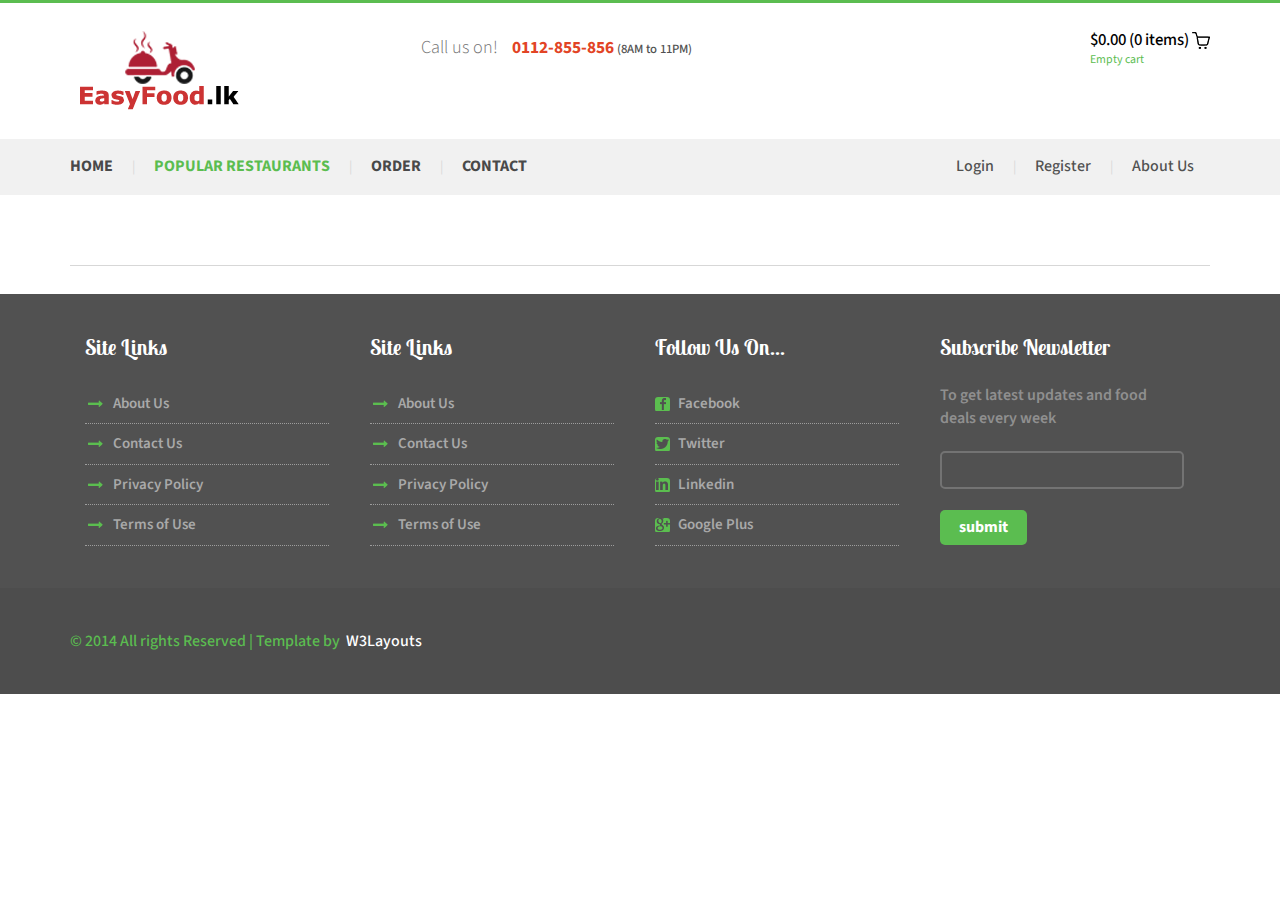
<file: src/main/webapp/restaurants.html>
<!DOCTYPE html>
<html>
<head>
    <meta charset="UTF-8">
    <title>Food_Template Bootstrap Responsive Website Template | Popular-restaurant :: w3layouts</title>
    <link href="css/bootstrap.css" rel='stylesheet' type='text/css'/>
    <!-- jQuery (necessary for Bootstrap's JavaScript plugins) -->
    <script src="js/jquery.min.js"></script>
    <!-- Custom Theme files -->
    <link href="css/style.css" rel="stylesheet" type="text/css" media="all"/>
    <!-- Custom Theme files -->
    <meta name="viewport" content="width=device-width, initial-scale=1">
    <script type="application/x-javascript"> addEventListener("load", function () {
        setTimeout(hideURLbar, 0);
    }, false);

    function hideURLbar() {
        window.scrollTo(0, 1);
    } </script>
    <!--webfont-->
    <link href='//fonts.googleapis.com/css?family=Source+Sans+Pro:200,300,400,600,700,900,200italic,300italic,400italic,600italic,700italic,900italic'
          rel='stylesheet' type='text/css'>
    <link href='//fonts.googleapis.com/css?family=Lobster+Two:400,400italic,700,700italic' rel='stylesheet'
          type='text/css'>
    <!--Animation-->
    <script src="js/wow.min.js"></script>
    <link href="css/animate.css" rel='stylesheet' type='text/css'/>
    <link rel="stylesheet" type="text/css" href="css/rate.css">
    <link rel="stylesheet" type="text/css" href="css/ratesubway.css">
    <script>
        new WOW().init();
    </script>
    <script type="text/javascript" src="js/move-top.js"></script>
    <script type="text/javascript" src="js/easing.js"></script>
    <script type="text/javascript">
        jQuery(document).ready(function ($) {
            $(".scroll").click(function (event) {
                event.preventDefault();
                $('html,body').animate({scrollTop: $(this.hash).offset().top}, 1200);
            });
        });
    </script>
    <script src="js/simpleCart.min.js"></script>
</head>
<body>
<!-- header-section-starts -->
<div class="header">
    <div class="container">
        <div class="top-header">
            <div class="logo">
                <a href="index.html"><img src="images/logo7.png" class="img-responsive" alt=""/></a>
            </div>
            <div class="queries">
                <p>Call us on!<span>0112-855-856 </span><label>(8AM to 11PM)</label></p>
            </div>
            <div class="header-right">
                <div class="cart box_1">
                    <a href="checkout.html">
                        <h3><span class="simpleCart_total"> LKR0.00 </span> (<span id="simpleCart_quantity"
                                                                                   class="simpleCart_quantity"> 0 </span>
                            items)<img src="images/bag.png" alt=""></h3>
                    </a>
                    <p><a href="javascript:;" class="simpleCart_empty">Empty cart</a></p>
                    <div class="clearfix"></div>
                </div>
            </div>
            <div class="clearfix"></div>
        </div>
    </div>
    <div class="menu-bar">
        <div class="container">
            <div class="top-menu">
                <ul>
                    <li><a href="index.html">Home</a></li>
                    |
                    <li class="active"><a href="restaurants.html">Popular Restaurants</a></li>
                    |
                    <li><a href="order.html">Order</a></li>
                    |
                    <li><a href="contact.html">contact</a></li>
                    <div class="clearfix"></div>
                </ul>
            </div>
            <div class="login-section">
                <ul>
                    <li><a href="login.html">Login</a></li>
                    |
                    <li><a href="register.html">Register</a></li>
                    |
                    <li><a href="aboutus.html">About Us</a></li>
                    <div class="clearfix"></div>
                </ul>
            </div>
            <div class="clearfix"></div>
        </div>
    </div>
</div>


<!-- header-section-ends -->
<!-- content-section-starts -->
<div class="Popular-Restaurants-content">
    <div class="Popular-Restaurants-grids">
        <div class="container">
            <div class="Popular-Restaurants-grid wow fadeInRight" id="restaurants" data-wow-delay="0.4s">


            </div>
        </div>
    </div>
    <div class="contact-section" id="contact">
        <div class="container">
            <div class="contact-section-grids">
                <div class="col-md-3 contact-section-grid wow fadeInLeft" data-wow-delay="0.4s">
                    <h4>Site Links</h4>
                    <ul>
                        <li><i class="point"></i></li>
                        <li class="data"><a href="#">About Us</a></li>
                    </ul>
                    <ul>
                        <li><i class="point"></i></li>
                        <li class="data"><a href="#">Contact Us</a></li>
                    </ul>
                    <ul>
                        <li><i class="point"></i></li>
                        <li class="data"><a href="#">Privacy Policy</a></li>
                    </ul>
                    <ul>
                        <li><i class="point"></i></li>
                        <li class="data"><a href="#">Terms of Use</a></li>
                    </ul>
                </div>
                <div class="col-md-3 contact-section-grid wow fadeInLeft" data-wow-delay="0.4s">
                    <h4>Site Links</h4>
                    <ul>
                        <li><i class="point"></i></li>
                        <li class="data"><a href="#">About Us</a></li>
                    </ul>
                    <ul>
                        <li><i class="point"></i></li>
                        <li class="data"><a href="#">Contact Us</a></li>
                    </ul>
                    <ul>
                        <li><i class="point"></i></li>
                        <li class="data"><a href="#">Privacy Policy</a></li>
                    </ul>
                    <ul>
                        <li><i class="point"></i></li>
                        <li class="data"><a href="#">Terms of Use</a></li>
                    </ul>
                </div>
                <div class="col-md-3 contact-section-grid wow fadeInRight" data-wow-delay="0.4s">
                    <h4>Follow Us On...</h4>
                    <ul>
                        <li><i class="fb"></i></li>
                        <li class="data"><a href="#"> Facebook</a></li>
                    </ul>
                    <ul>
                        <li><i class="tw"></i></li>
                        <li class="data"><a href="#">Twitter</a></li>
                    </ul>
                    <ul>
                        <li><i class="in"></i></li>
                        <li class="data"><a href="#"> Linkedin</a></li>
                    </ul>
                    <ul>
                        <li><i class="gp"></i></li>
                        <li class="data"><a href="#">Google Plus</a></li>
                    </ul>
                </div>
                <div class="col-md-3 contact-section-grid nth-grid wow fadeInRight" data-wow-delay="0.4s">
                    <h4>Subscribe Newsletter</h4>
                    <p>To get latest updates and food deals every week</p>
                    <input type="text" class="text" value="" onfocus="this.value = '';"
                           onblur="if (this.value == '') {this.value = '';}">
                    <input type="submit" value="submit">
                </div>
                <div class="clearfix"></div>
            </div>
        </div>
    </div>
    <!-- content-section-ends -->
    <!-- footer-section-starts -->
    <div class="footer">
        <div class="container">
            <p class="wow fadeInLeft" data-wow-delay="0.4s">&copy; 2014 All rights Reserved | Template by &nbsp;<a
                    href="http://w3layouts.com" target="target_blank">W3Layouts</a></p>
        </div>
    </div>
    <!-- footer-section-ends -->
    <script type="text/javascript">
        $(document).ready(function () {
            /*
            var defaults = {
                  containerID: 'toTop', // fading element id
                containerHoverID: 'toTopHover', // fading element hover id
                scrollSpeed: 1200,
                easingType: 'linear'
             };
            */

            $().UItoTop({easingType: 'easeOutQuart'});

        });


        $(window).load(function () {

            const Http = new XMLHttpRequest();
            const url = 'http://localhost:8080/api/v1/restaurants';
            Http.open("GET", url);
            Http.send();
            Http.onreadystatechange = (e) => {
                if (Http.readyState === 4 && Http.status === 200) {
                    var restaurants = JSON.parse(Http.responseText)
                    console.log(restaurants);
                    for (restaurant in restaurants) {
                        $('#restaurants').append(
                            "<div class=\"Popular-Restaurants-grid wow fadeInRight\" data-wow-delay=\"0.4s\">\n" +
                            "<div class=\"col-md-3 restaurent-logo\">\n" +
                            "<img src=\"images/notavailable.jpg\" class=\"img-responsive\" alt=\"\" />\n" +
                            "</div>\n" +
                            "<div class=\"col-md-2 restaurent-title\">\n" +
                            "<div class=\"logo-title\">\n" +
                            "<h4><a href=\"#\">" + restaurants[restaurant].restaurantName + "</a></h4>\n" +
                            "</div>\n" +
                            "<div class=\"rate\">\n" +
                            "<span>Rating</span><br>\n" +
                            "    <input type=\"radio\" id=\"star5\" name=\"rate\" value=\"5\" />\n" +
                            "    <label for=\"star5\" title=\"text\">5 stars</label>\n" +
                            "    <input type=\"radio\" id=\"star4\" name=\"rate\" value=\"4\" />\n" +
                            "    <label for=\"star4\" title=\"text\">4 stars</label>\n" +
                            "    <input type=\"radio\" id=\"star3\" name=\"rate\" value=\"3\" />\n" +
                            "    <label for=\"star3\" title=\"text\">3 stars</label>\n" +
                            "    <input type=\"radio\" id=\"star2\" name=\"rate\" value=\"2\" />\n" +
                            "    <label for=\"star2\" title=\"text\">2 stars</label>\n" +
                            "    <input type=\"radio\" id=\"star1\" name=\"rate\" value=\"1\" />\n" +
                            "    <label for=\"star1\" title=\"text\">1 star</label>\n" +
                            "  </div>\n" +
                            "</div>\n" +
                            "<div class=\"col-md-7 buy\">\n" +
                            "<a class=\"morebtn hvr-rectangle-in\" href=\"orders-list.html?value="+restaurant+"\">Check Menu</a>" +
                            "</div>" +
                            "<div class=\"clearfix\"></div>" +
                            "</div>"
                        )

                    }
                }

            }

        })
    </script>
    <a href="#" id="toTop" style="display: block;"> <span id="toTopHover" style="opacity: 1;"> </span></a>

</body>
</html>
</file>
<file: src/main/webapp/css/style.css>
/*--
Author: W3layouts
Author URL: http://w3layouts.com
License: Creative Commons Attribution 3.0 Unported
License URL: http://creativecommons.org/licenses/by/3.0/
--*/
body{
	padding:0;
	margin:0;
	font-family: 'Source Sans Pro', sans-serif;
}
body a{
    transition:0.5s all;
	-webkit-transition:0.5s all;
	-moz-transition:0.5s all;
	-o-transition:0.5s all;
	-ms-transition:0.5s all;
}
input[type="button"],input[type="submit"]{
	transition:0.5s all;
	-webkit-transition:0.5s all;
	-moz-transition:0.5s all;
	-o-transition:0.5s all;
	-ms-transition:0.5s all;
}
h1,h2,h3,h4,h5,h6{
	margin:0;			   
}	
p{
	margin:0;
}
ul{
	margin:0;
	padding:0;
}
label{
	margin:0;
}
.header {
	border-top: 3px solid #5BBD50;
}
.top-header{
	padding:2em 0;
}
.logo{
	float:left;
}
.queries{
	float:left;
	margin-left:15%;
}
.header-right li {
  display: block;
}
.header-right li a {
  text-decoration: none;
  color: #fff;
  font-size: 1.1em;
  background:#D96B66;
  padding: 0.4em 2em;
  border-radius: 3px;
    -webkit-border-radius: 3px;
  -moz-border-radius: 3px;
  -o-border-radius: 3px;
  -ms-border-radius: 3px;
  display:block;
}
.header-right li a:hover{
  color: #fff;
  background: #5fa022;
}
.header-right {
  float: right;
  vertical-align: middle;
}
.queries p{
	color:#727272;
	font-size:1.3em;
	font-weight:300;
	margin-top: 3px;
}
.box_1 h3 {
	color: #000;
	font-size: 1.2em;
	margin-bottom: 0;
	float: left;
}
.box_1 h3 img {
	margin-left: 3px;
}
a.simpleCart_empty {
	font-size: 0.85em;
	color: #5BBD50;
}
.queries p span{
	color:#E24425;
	margin-left:0.8em;
	font-weight:700;
	font-size:0.95em;
}
.queries p label{
	font-size:0.7em;
	color:#515151;
	font-weight:500;
}
.top-menu{
	float:left;
	color:#D9D9D9;
}
.login-section{
	float:right;
	color:#D9D9D9;
}
.top-menu ul li{
	display:inline-block;
	margin: 0 16px;
}
.top-menu ul li:first-child {
	margin-left: 0;
}
.top-menu ul li a{
	text-decoration:none;
	margin:0.5em 0;
	display:block;
	color: #494949;
	font-size:16px;
	font-weight:700;
	text-transform:uppercase;
}
.top-menu ul li.active a{
	color:#5BBD50;
}
.top-menu ul li a:hover{
	color:#5BBD50;
}
.login-section ul li{
	display:inline-block;
	margin: 0 16px;
}
.login-section ul li a{
	margin:0.5em 0;
	display:block;
	color: #515151;
	font-size:16px;
	font-weight:500;
}
.login-section ul li a.active {
	color:#5BBD50;
}
.login-section ul li a:hover{
	color:#E24425;
}
.menu-bar{
	background:#F1F1F1;
	padding:0.6em 0;
}
.banner{
	background: url("../images/banner.jpg") no-repeat;
	min-height: 450px;
	background-size: cover;
	position: relative;
}
.banner-info-head h1{
	color:#FFFFFF;
	font-size:3em;
	font-weight:100;
}
.srch{
	margin:16px 18px;
}
.srch button{
	cursor:pointer;
	background:url('../images/img-sprite.png') no-repeat 0px -69px;
	width:75px;
	height:45px;
	display:block;
	border: none;
	outline: none;
	position: absolute;
	bottom: 0;
	right: 4%;
}
.main-search{
	position:absolute;
	bottom: -29%;
    left: 69%;
	display:block;
	z-index:100;
	background: #515151;
	width:27%;
	height:60px;
	padding: 1% 1% 6% 1%;
}
.main-search:after {
	content: '';
	position: absolute;
	left: 262px;
	top:-10px;
	border-left: 10px solid rgba(0, 0, 0, 0);
	border-right: 10px solid rgba(0, 0, 0, 0);
	border-bottom: 10px solid #515151;
}
.main-search form{
	position:relative;
	background:#fff;
}
.main-search input[type="text"],.main-search input[type="submit"]{
	display:inline-block;
	border:none;
	color:#5d5d5d;
	outline:none;
	width:inherit;
	padding:inherit;
	font-size:14px;
	margin:inherit;
	-webkit-appearance: none;
	margin:0;
}
.main-search input[type="text"]{
	background:none;
	padding:10px;
	width:75%;
}
.main-search input[type="text"]:focus{
	color:#5d5d5d;
}
.main-search input[type="submit"]{
	position: absolute;
	top:6px;
	right:6px;
	background:url('../images/img-sprite.png') no-repeat -365px -40px;
	height: 25px;
	width: 25px;
	cursor:pointer;
}
.close{
	position:absolute;
	bottom:6px;
	right: 265px;
	color:#fff;
	padding: 0px 20px 0px 0px;
	cursor:pointer;
}
.line {
	background: url(../images/line.png) no-repeat 66px 21px;
	margin:0.5em 0 3.5em 0;
}
.line h2{
    color:#FFFFFF;
	font-family: 'Lobster Two', cursive;
	font-size:2.6em;
	font-weight:500;
}
.banner-info{
	padding-top:8em;
	position: relative;
}
.form-list ul li{
	display:inline-block;
	width: 30%;
}
.form-list input.text{
	width:92%;
	padding:0.6em 0.5em;
	border:none;
	outline:none;
	color:#C0C0C0;
	font-weight:400;
	margin-top: 7px;
	font-size:16px;
	border-radius:5px;
	-webkit-border-radius: 5px;
	-moz-border-radius: 5px;
	-o-border-radius: 5px;
}
.form-list span{
	color:#FFFFFF;
	font-size:19px;
	font-weight:700;
	display:block;
}
.ordering-section{
	padding:4em 0;
}
.ordering-section-head h3{
	color: #515151;
	font-family: 'Lobster Two', cursive;
	font-size: 2.6em;
	font-weight: 500;
}
.dotted-line h4{
	color:#E24425;
	font-weight:300;
	font-size:1.7em;
	width:80%;
	margin: 0 auto;
}
.dotted-line {
	background: url(../images/dotted-line.png) no-repeat 176px 14px;
	margin:1em 0 2.5em 0;
}
.ordering-section-grids {
	margin-top: 6em;
}
.ordering-section-grid-process label{
	position: absolute;
	background: url("../images/img-sprite.png") no-repeat -230px -79px;
	display: inline-block;
	width: 80px;
	height: 23px;
	top: 98%;
	right: -234%;;
}
.special-offers-section-head h4{
	color: #515151;
	font-family: 'Lobster Two', cursive;
	font-size: 2em;
	font-weight: 700;
}
.special-offers-section{
	background:#F1F1F1;
	padding:2em 0;
}
.top-restaurent-head h3{
	color: #515151;
	font-family: 'Lobster Two', cursive;
	font-size: 2.1em;
	font-weight: 700;
}
.popular-restaurents{
	padding:4em 0;
	background: #fff;
}
.top-restaurents{
	padding:0;
}
.res-img-1 {
	margin: 0 1.8em 0 0;
	width: 45%;
	float: left;
}
.res-img-2{
	margin-bottom:1.7em;
	float: left;
}
.top-restaurent-head {
	background: url(../images/dotted-line-right.png) no-repeat 240px 18px;
	margin: 0 0 3em 0;
}
.top-cuisine-head h3{
	color: #515151;
	font-family: 'Lobster Two', cursive;
	font-size: 2.1em;
	font-weight: 700;
}
.top-cuisine-head {
	background: url(../images/dotted-line-right-wide.png) no-repeat 253px 18px;
	margin: 0 0 3em 0;
}
.ordering-section-grid{
	background: url("../images/order-section-bg.png") no-repeat;
	min-height: 200px;
	position:relative;
	cursor: pointer;
}
.ordering-section-grid-process{
	position:absolute;
	top: -15%;
	left: 22%;
}
.ordering-section-grid-process i.one{
	width:65px;
	height:65px;
	background: url("../images/img-sprite.png") no-repeat 0px 0px;
	display: inline-block;
}
.ordering-section-grid:hover i.one,.ordering-section-grid:hover i.two,
.ordering-section-grid:hover i.three,.ordering-section-grid:hover i.four{
	transform: rotateY(360deg);
	-webkit-transform: rotateY(360deg);
	-moz-transform: rotateY(360deg);
	-o-transform: rotateY(360deg);
	-webkit-transition: 0.8s;
	-moz-transition: 0.8s;
	-o-transition: 0.8s;
	transition: 0.8s;
}
.ordering-section-grid-process i.two{
	width:65px;
	height:65px;
	background: url("../images/img-sprite.png") no-repeat -65px 0px;
	display: inline-block;
}
.ordering-section-grid-process i.three{
	width:65px;
	height:65px;
	background: url("../images/img-sprite.png") no-repeat -130px 0px;
	display: inline-block;
}
.ordering-section-grid-process i.four{
	width:65px;
	height:65px;
	background: url("../images/img-sprite.png") no-repeat -195px 0px;
	display: inline-block;
}
.ordering-section-grid-process i.one-icon{
	width:45px;
	height:45px;
	background: url("../images/img-sprite.png") no-repeat -260px 0px;
	display: inline-block;
	margin-left:0.55em;
}
.ordering-section-grid-process i.two-icon{
	width:45px;
	height:45px;
	background: url("../images/img-sprite.png") no-repeat -305px 0px;
	display: inline-block;
	margin-left:0.55em;
}
.ordering-section-grid-process i.three-icon{
	width:45px;
	height:45px;
	background: url("../images/img-sprite.png") no-repeat -350px 0px;
	display: inline-block;
	margin-left:0.75em;
}
.ordering-section-grid-process i.four-icon{
	width:45px;
	height:45px;
	background: url("../images/img-sprite.png") no-repeat -395px 0px;
	display: inline-block;
	margin-left:0.6em;
}
.ordering-section-grid-process p{
	font-size:18px;
	color: #fff;
	font-weight: 700;
	margin-top: 1.5em;
	position:absolute;
	left:-35%;
	width:112px;
	text-align: center;
}
.ordering-section-grid-process label{
	
}
.ordering-section-grid-process span{
	font-weight:300;
	color:#5BBD50;
	font-size:18px;
}
.top-cuisine-grid {
	width: 22%;
	float: left;
	margin:0 4% 5% 0;
}
.top-cuisine-grid label{
	padding: 7px 27px;
	font-size: 17.37px;
	color: #515151;
	border: 1px solid #DBDBDB;
	border-top:none;
	background:#F1F1F1;
	cursor:pointer;
	border-bottom-left-radius: 4px;
	border-bottom-right-radius: 4px;
}
.nth-grid{
	margin-right:0;
}
.top-cuisine-grid:hover label{
	background: #5BBD50;
	color:#fff;
}
.nth-grid1{
	margin-bottom:0;
}
.service-section-top-row{
	padding:3em 0;
}
.service-section {
	background: #fff;
}
.special-offers-section-grids {
	padding-bottom: 6em;
}
.service-section-top-row{
	border-top:2px solid #F1F1F1;
	border-bottom:2px solid #F1F1F1;
}
.icon{
	float:left;
	margin-right:6%;
	width:26%;
}
.icon-data{
	float:left;
	width: 68%;
}
.icon-data h4{
	color:#5BBD50;
	font-size:1.4em;
	font-family: 'Lobster Two', cursive;
	font-weight:700;
	margin:0.8em 0 0.5em 0;
}
.service-section-bottom-row {
	padding: 3em 0;
}
.service-section-top-row-grids{
	background: url("../images/service-banner.jpg") no-repeat;
	min-height: 136px;
	background-size: cover;
	position: relative;
}
.service-section-top-row-grid1 h3{
	font-size:2.3em;
	font-weight:500;
	font-family: 'Lobster Two', cursive;
	color:#FFCC00;
	padding-top: 1em;
}
.service-section-top-row-grid2 i.arrow{
	width: 25px;
	height: 25px;
	background: url("../images/img-sprite.png") no-repeat -341px -47px;
	display: inline-block;
	vertical-align: middle;
}
.service-section-top-row-grid2 ul li{
	display:inline-block;
	padding:2px 0;
}
.service-section-top-row-grid2{
	padding-top:1.8em;
}
.service-section-top-row-grid2 ul li.lists{
	color:#fff;
	font-size:17px;
	font-weight:700;
}
.service-section-top-row-grid3 {
	margin-top: 0.8em;
	padding:0;
}
.service-section-top-row-grid4{
	padding-top:3.2em;
}
.service-section-top-row-grid4 input[type="submit"]{
	outline: none;
	border: 3px solid #fff;
	background: #5BBD50;
	color: #fff;
	font-size: 18px;
	font-weight: 700;
	padding: 0.4em 1.3em;
	border-radius: 5px;
}
.service-section-top-row-grid4 input[type="submit"]:hover{
	border: 3px solid #5BBD50;
	background:#C92C0E;
}
.icon-data p{
	color:#8F8F8F;
	font-weight:500;
	font-size:15px;
	line-height:1.2em;
}
.contact-section{
	padding:3em 0;
	background:#515151;
}
.contact-section-grid h4{
	color:#FFFFFF;
	font-size:1.5em;
	font-weight:700;
	font-family: 'Lobster Two', cursive;
	margin-bottom:1.2em;
}
.contact-section-grid ul li{
	display:inline-block;
}
.contact-section-grid ul {
	border-bottom:1px dotted #9D9D9D;/*--888888*/
}
.contact-section-grid ul li i.point{
	width:20px;
	height:15px;
	background: url("../images/img-sprite.png") no-repeat -260px -46px;
	display: inline-block;
	vertical-align: middle;
	margin-right:5px;
}
.contact-section-grid ul li i.fb{
	width:15px;
	height:15px;
	background: url("../images/img-sprite.png") no-repeat -280px -46px;
	display: inline-block;
	vertical-align: middle;
	margin-right:5px;
	border-radius: 3px;
}
.contact-section-grid ul li i.tw{
	width:15px;
	height:15px;
	background: url("../images/img-sprite.png") no-repeat -295px -46px;
	display: inline-block;
	vertical-align: middle;
	margin-right:5px;
	border-radius: 3px;
}
.contact-section-grid ul li i.in{
	width:15px;
	height:15px;
	background: url("../images/img-sprite.png") no-repeat -310px -46px;
	display: inline-block;
	vertical-align: middle;
	margin-right:5px;
	border-radius: 3px;
}
.contact-section-grid ul li i.gp{
	width:15px;
	height:15px;
	background: url("../images/img-sprite.png") no-repeat -325px -46px;
	display: inline-block;
	vertical-align: middle;
	margin-right:5px;
	border-radius: 3px;
}
.contact-section-grid ul li.data{
	color:#A9A9A9;
	font-weight:600;
	font-size:15px;
	margin:0.6em 0;
}
.contact-section-grid ul li a{
	color:#A9A9A9;
}
.contact-section-grid ul li a:hover{
	color:#fff;
}
.contact-section-grid {
	width: 24%;
	margin-right: 1%;
}
.contact-section-grid p{
	color:#8F8F8F;
	font-weight:600;
	font-size:16px;
}
.contact-section-grid input.text {
	border: 2px solid #737373;
	outline: none;
	border-radius: 5px;
	background:#515151;
	padding:0.5em;
	width:100%;
	margin:1.5em 0;
	color:#fff;
}
.contact-section-grid input[type="submit"]{
	outline: none;
	border:none;
	background:#5BBD50;
	color:#fff;
	font-size:16px;
	font-weight:700;
	padding:0.4em 1.2em;
	border-radius:5px;
}
.contact-section-grid input[type="submit"]:hover{
	background:#5BDD4C;
}

/*-- orders-list --*/
.orders {
	padding: 3em 0;
}
.order-top h4 {
	color: #1A1A1A;
	font-size: 1.5em;
	font-weight: 600;
	margin-bottom: 1em;
}
.order-top p {
  color: #6b6969;
  font-size: 1em;
  font-weight: 400;
  line-height: 1.8em;
  margin: 1em 0;
}
.order-top h6 {
  color: #621622;
  margin: 1em 0;
}
.order-top {
  padding: 1.5em 0;
  border-bottom: 1px dotted #5fa022;
}
.pre-top a {
  color: #5B9922;
  font-size: 1em;
  font-weight: 600;
  text-decoration: none;
  display: inline-block;
}
.pre-top a:hover {
  color: #E24425;
}
.pr-left {
  float: left;
  width: 50%;
}
.pr-right {
  float: left;
  width: 50%;
  margin: 0.6em 0;
}
li.item-lists {
  float: left;
  width: 50%;
}
.order-top li {
  display: inline-block;
  vertical-align: middle;
}
/*-- orders-list --*/
/*-- cart-page --*/
.cart-items {
	padding: 3em 0;
}
.cart-items h1 {
  font-size: 1.85em;
  margin-bottom:1.7em;
}
.cart-item {
  width: 20%;
  float: left;
  margin-right: 5%;
}
.cart-item img {
  width: 100%;
}
.close1, .close2,.close3 {
  background: url('../images/close_1.png') no-repeat 0px 0px;
  cursor: pointer;
  width: 28px;
  height: 28px;
  position: absolute;
  right: 0px;
  top: 0px;
  -webkit-transition: color 0.2s ease-in-out;
  -moz-transition: color 0.2s ease-in-out;
  -o-transition: color 0.2s ease-in-out;
  transition: color 0.2s ease-in-out;
}
.cart-item-info {
  width: 75%;
  float: left;
}
.cart-item-info h3 {
  font-size: 1em;
  font-weight: 600;
}
.cart-item-info h3 a {
  color: #000;
}
.cart-item-info h3 span {
  display: block;
  font-weight: 400;
  font-size: 0.85em;
  margin: 0.7em 0;
}
ul.qty {
  padding: 0;
  margin: 0;
  list-style: none;
}
ul.qty li {
  display: inline-block;
  margin-right: 10%;
}
ul.qty li p {
  font-size: 0.8125em;
  color: #555;
}
.delivery {
  margin-top: 3em;
}
.delivery p {
  color: #A6A6A6;
  font-size: 1em;
  font-weight: 400;
  float: left;
}
.delivery span {
  color: #A6A6A6;
  font-size: 1em;
  font-weight: 400;
  float: right;
}

.subtotal{
	color: black;
	padding-left: 900px;
	word-spacing: 80px;

	
}
.subbtn{
  border-radius: 4px;
  background-color: #00b300;
  border: none;
  color: #FFFFFF;
  text-align: center;
  font-size: 28px;
  padding: 10px;
  width: 150px;
  transition: all 0.5s;
  cursor: pointer;
  margin: 5px;
  margin-left: 1100px;
  margin-top: 20px;
}

.subbtn span {
  cursor: pointer;
  display: inline-block;
  position: relative;
  transition: 0.5s;
}

.subbtn span:after {
  content: '\00bb';
  position: absolute;
  opacity: 0;
  top: 0;
  right: -20px;
  transition: 0.5s;
}

.subbtn:hover span {
  padding-right: 25px;
}

.subbtn:hover span:after {
  opacity: 1;
  right: 0;
}
.cart-sec {
	margin-bottom: 3em;
	background-color: #F9F9F9;
	padding: 20px;
}
.cart-header,.cart-header2,.cart-header3 {
  position: relative;
}
/*-- cart-page --*/
.footer{
	padding:3em 0;
	background:#4D4D4D;
}
.footer p{
	color:#5BBD50;
	font-size:16px;
	font-weight:500;
}
.footer a{
	color:#FFF;
}
.footer a:hover{
	color:#5BBD50;
}
#flexiselDemo3 {
	display: none;
}
.nbs-flexisel-container {
	position: relative;
	max-width: 100%;
}
.nbs-flexisel-ul {
	position: relative;
	width: 9999px;
	margin: 0px;
	padding: 0px;
	list-style-type: none;
	text-align: center;
}
.nbs-flexisel-item {
	float: left;
	margin: 0px;
	padding: 0px;
	cursor: pointer;
	position: relative;
	line-height: 0px;
	padding-right:30px;
}
.nbs-flexisel-item > img {
	cursor: pointer;
	position: relative;
}
/*** Navigation ***/
.nbs-flexisel-nav-left, .nbs-flexisel-nav-right {
	width: 45px;
	height: 45px;
	position: absolute;
	cursor: pointer;
	z-index: 100;
	margin-top:10.4em;
}
.nbs-flexisel-nav-left {
	left:35.5em;
	background: url(../images/img-sprite.png) no-repeat -440px 0px;
}
.nbs-flexisel-nav-right {
	right:37em;
	background: url(../images/img-sprite.png) no-repeat -485px 0px;
}
.offer{
	background:#fff;
	padding:1.3em;
	border-radius:6px;
}
.offer-image{
	float:left;
	width:49%;
	margin-right: 5%;
}
.offer-text{
	float:left;
	width:46%;
	text-align: left;
	margin: 0.3em 0;
	position:relative;
}
.offer-text  span{
	width: 20px;
	height: 15px;
	background: url("../images/img-sprite.png") no-repeat -260px -58px;
	display: inline-block;
	position: absolute;
	top: 85%;
	right: 43%;
}
.offer-text h4{
	color:#5BBD50;
	font-weight:700;
	font-size:17px;
	margin-bottom:0.7em;
}
.offer-text p{
	color:#8F8F8F;
	font-weight:400;
	font-size:15px;
	line-height:1.2em;
}
.offer-text input[type="button"]{
	padding: 1em 2.3em 1em 0.6em;
	border:none;
	outline:none;
	border-radius:5px;
	color:#fff;
	background:#E24425;
	font-size:15px;
	font-weight:600;
	text-transform:uppercase;
	margin-top:1em;
}
.offer-text input[type="button"]:hover{
	background:#5BBD50;
}
.m_3 {
	text-align: center;
	position: relative;
}
span.middle-dotted-line{
	height: 1px;
	width: 4em;
	display: block;
	background: #D8D5D5;
	position: absolute;
	left: 38.5em;
	bottom: -246px;
}
#toTop {
	display: none;
	text-decoration: none;
	position: fixed;
	bottom: 10px;
	right: 10px;
	overflow: hidden;
	width: 48px;
	height: 48px;
	border: none;
	text-indent: 100%;
	background: url("../images/to-top2.png") no-repeat 0px 0px;
}
/*login-page*/
ul.breadcrumbs{
	padding:0;
	list-style:none;
	float:left;
}
ul.breadcrumbs li{
	display:inline-block;
	font-size:0.8125em;
	color:#999;
}
ul.breadcrumbs li.women{
	background:#faef03;
	padding:3px;
}
ul.previous{
	padding:0;
	list-style:none;
	float:right;
}
ul.previous li a{
	color:#999;
	font-size:0.8125em;
}
.dreamcrub{
	margin:2em 0;
	font-family: 'Roboto', sans-serif;
}
.mens-toolbar {
	font-family: 'Roboto', sans-serif;
	margin-bottom: 2em;
}
.mens-toolbar .sort {
	float: left;
	width: 20.5%;
}
.sort-by {
	color:#000;
	font-size: 0.8125em;
	text-transform: uppercase;
}
.sort-by label{
	font-weight:normal;
}
.mens-toolbar .pages {
	float: right;
	margin: 0;
}
ul.women_pagenation.dc_paginationA.dc_paginationA06 {
	float:right;
	padding:0;
	list-style:none;
}
.pages{
	float:right;
}
.pages .limiter {
	color: #000;
	font-size: 0.8125em;
	text-transform: uppercase;
}
.pages .limiter select {
	padding: 0;
	margin: 0 0 1px;
	vertical-align: middle;
}
ul.women_pagenation li {
	float: left;
	margin: 0px;
	margin-left: 5px;
	padding: 0px;
	list-style:none;
}
ul.women_pagenation li a {
	color:#000;
	display: block;
	padding:4px 8px;
	text-decoration: none;
	font-size: 0.8125em;
	text-transform:uppercase;
}
ul.women_pagenation li.active a{
	background:#26d2fc;
	color:#fff;
}
ul.women_pagenation li a:hover{
	background:#26d2fc;
	color:#fff;
}
.limiter.visible-desktop label{
	font-weight:normal;
	margin:0;
}
.pages .limiter label {
	vertical-align: middle;
}
.category{
	margin-top:2em;
	font-family: 'Roboto', sans-serif;
}
ul.category_nav{
	padding:0;
	list-style:none;
	background:#81e6fe;
}
ul.category_nav li {
	padding-left: 1.5em;
}
ul.category_nav li a {
	color: #333;
	font-size: 0.85em;
	text-transform: uppercase;
	font-weight: bold;
	display: block;
	padding: 10px 15px;
}
ul.category_nav li:hover {
	background: #333;
	color: #fff;
}
ul.category_nav li a:hover {
	color:#fff;
	text-decoration:none;
}
/*--single--*/
.singel_right {
	margin-top: 3em;
}
.span_1_of_a1 {
	width: 36.2%;
}
.labout {
	display: block;
	float: left;
	margin: 0 3.6% 0 0;
}
.single {
	background: url(../images/single.jpg)no-repeat center top;
	background-size: 100% 100%;
	-webkit-background-size: cover;
	-moz-background-size: cover;
	-o-background-size: cover;
	background-size: cover;
	background-position: center;
}
.cont1 {
	display: block;
	float: left;
}
.span_2_of_a1 {
	width:60.1%;
	font-family: 'Roboto', sans-serif;
}
.span_2_of_a1 h1{
	color:#333;
	text-transform:uppercase;
	font-size:1.7em;
	font-weight:bold;
}
ul.rating{
	padding:0;
	list-style:none;
}
ul.rating li{
	float: left;
}
ul.rating li a{
	color: #08080B;
	padding: 0.1em 0;
	font-size: 0.8em;
	transition: 0.5s all;
	-webkit-transition: 0.5s all;
	-moz-transition: 0.5s all;
	-o-transition: 0.5s all;
}
ul.rating li a:hover, .price_single a:hover, ul.size li a:hover{
	color:#ee4a02;
	text-decoration:none;
}
.product-rate label {
	width: 54px;
	height: 24px;
	display: inline-block;
	background: url(../images/img-sprite.png) no-repeat -155px -56px;
	margin-right: 5px;
}
.price_single {
	font-size:1.3em;
	margin: 0.5em 0 1.5em;
}
span.reducedfrom {
	text-decoration: line-through;
	margin-right: 3%;
	color: #555;
}
span.actual {
	color:#ee4a02;
	font-size: 1em;
	margin-right: 5%;
}
.price_single a {
	color: #999;
	font-size: 13px;
}
h2.quick{
	color:#555;
	font-size:0.85em;
	text-transform:uppercase;
}
p.quick_desc{
	color:#999;
	font-size:0.8125em;
	line-height:1.8em;
}
ul.size{
	padding:0;
	list-style:none;
	margin-top:2em;
}
ul.size h3{
	color: #555;
	font-size: 0.85em;
	text-transform: uppercase;
}
ul.size li {
	display: inline-block;
	margin: 0 10px 0 0;
}
ul.size li a {
	color: #555;
	font-size: 0.8125em;
	background:#fff;
	padding: 5px 10px;
}
ul.product-qty{
	padding:0;
	list-style:none;
}
.product-qty span {
	color: #555;
	font-size: 0.85em;
	padding-bottom: 0.5em;
	display: block;
	text-transform: uppercase;
	margin-top: 2em;
}
.product-qty select {
	border: 1px solid #eee;
	padding: 0.5em;
	font-size: 1em;
	outline: none;
}
.product-qty option {
	border: 1px solid #EEE;
}
.btn_form form input[type="submit"] {
	cursor: pointer;
	border: none;
	outline: none;
	display: inline-block;
	font-size: 1em;
	padding: 13px 20px;
	background: #fb4d01;
	color: #FFF;
	text-transform: uppercase;
	-webkit-transition: all 0.3s ease-in-out;
	-moz-transition: all 0.3s ease-in-out;
	-o-transition: all 0.3s ease-in-out;
	transition: all 0.3s ease-in-out;
	margin-top: 2em;
}
.btn_form form input[type="submit"]:hover{
	background: #ee4a02;
}
h3.like, h3.recent{
	color: #333;
	font-size: 1.7em;
	text-transform: uppercase;
	font-family: 'Roboto', sans-serif;
	font-style: italic;
	font-weight: bold;
	margin-bottom: 1em;
}
h3.recent{
	padding-top:2em;
}
#flexiselDemo1, #flexiselDemo3 {
	display: none;
}
.nbs-flexisel-container {
	position: relative;
	max-width: 100%;
}
.nbs-flexisel-ul {
	position: relative;
	width: 9999px;
	margin: 0px;
	padding: 0px;
	list-style-type: none;
	text-align: center;
}
.nbs-flexisel-inner {
	overflow: hidden;
	margin: 0 auto;
}
.nbs-flexisel-item > img {
	cursor: pointer;
	position: relative;
	margin-top:10px;
	margin-bottom: 10px;
	max-width:350px;
	max-height:500px;
}
.grid-flex{
	margin:10px 0 20px 0;
	font-family: 'Roboto', sans-serif;
}
.nbs-flexisel-item a {
	color: #000;
	font-size:0.8125em;
	text-transform:uppercase;
}
.nbs-flexisel-item a:hover{
	color:#555;
}
.nbs-flexisel-item > img {
	cursor: pointer;
	positon: relative;
}
/*** Navigation ***/
.nbs-flexisel-nav-left {
	left: 481px;
	background: url(../images/img-sprite.png) no-repeat -440px 0px;
}
/******** SAP ************/
.sap_tabs{
	clear:both;
	padding: 1em 0 4em;
	font-family: 'Roboto', sans-serif;
}
.facts {
	border: 1px solid #E6E6E6;
}
.top1{
	margin-top: 2%;
}
.resp-tabs-list {
	width: 100%;
	list-style: none;
	padding: 0;
}
.resp-tab-item:first-child{
	border-left:none;
}
.resp-tab-item{
	color: #777;
	font-size: 0.8125em;
	cursor: pointer;
	padding: 12px 10px;
	display: inline-block;
	margin: 0;
	text-align: center;
	list-style: none;
	float: left;
	outline: none;
	-webkit-transition: all 0.3s ease-out;
	-moz-transition: all 0.3s ease-out;
	-ms-transition: all 0.3s ease-out;
	-o-transition: all 0.3s ease-out;
	transition: all 0.3s ease-out;
	text-transform: uppercase;
}
.resp-tab-item:hover {
	text-shadow: none;
	color: #F27141;
}
.resp-tab-active{
	background:#26d2fc;
	text-shadow: none;
	color:#000;
}
.resp-tabs-container {
	padding: 0px;
	clear: left;
}
h2.resp-accordion {
	cursor: pointer;
	padding: 5px;
	display: none;
}
.resp-tab-content {
	display: none;
}
.resp-content-active, .resp-accordion-active {
   display: block;
}
h2.resp-accordion {
	font-size:1em;
	margin: 0px;
	padding: 10px 15px;
	background:#f77462;
	margin:10px 0;
	color:#fff;
}
h2.resp-accordion:hover{
	background:#6CC5D9;
	text-shadow: none;
	color: #FFF;
}
@media only screen and (max-width:480px) {
.sap_tabs{
	padding-top:0;
}
.resp-tabs-container{
	padding:10px;
}
ul.resp-tabs-list {
  	display: none;
}
h2.resp-accordion {
  	display: block;
}
.resp-vtabs .resp-tab-content {
  	border: 1px solid #C1C1C1;
}
.resp-vtabs .resp-tabs-container {
	border: none;
	float: none;
	width: 100%;
	min-height: initial;
	clear: none;
}
.resp-accordion-closed {
	display: none !important;
}
}
ul.tab_list{
	list-style: none;
	padding:1em;
}
ul.tab_list li {
	margin-bottom: 10px;
}
ul.tab_list li a {
	color: #888;
	font-size: 0.8125em;
	line-height: 1.8em;
	vertical-align: top;
	text-decoration: none;
}
ul.tab_list li a:hover {
	color:#333;
}
/*--contact--*/
p.comment-form-author {
	margin-bottom: 2em;
}
.contact-form label {
	display: block;
	font-size: 0.8125em;
	color: #000;
	text-transform: uppercase;
}
.contact-form input[type="text"] {
	padding: 10px;
	width: 95%;
	color: #9198A3;
	font-size: 0.8125em;
	background: #fff;
	outline: none;
	display: block;
	border: 1px solid #eee;
}
.contact-form textarea {
	padding: 10px;
	display: block;
	width: 95%;
	background: #fff;
	border: 1px solid #eee;
	outline: none;
	color: #9198A3;
	font-size: 0.8125em;
	-webkit-appearance: none;
	resize: none;
	height: 150px;
}
.contact-form input[type="submit"] {
	display: inline-block;
	padding: 13px 25px;
	background: #fb4d01;
	color: #FFF;
	font-size: 1em;
	line-height: 18px;
	text-transform: uppercase;
	border: none;
	outline: none;
	transition: 0.2s;
	-webkit-transition: 0.2s;
	-moz-transition: 0.2s;
	-o-transition: 0.2s;
}
.contact-form input[type="submit"]:hover{
	background:#26d2fc;	
}
.map{
	position:relative;
}
.contact_logo{
	position:absolute;
	left:18em;
	top:2em;
}
.lcontact {
	display: block;
	float: left;
	margin: 0 3.6% 0 0;
}
.span_1_of_contact{
	width:60.1%;
	font-family: 'Roboto', sans-serif;
}
.span_2_of_contact_right {
	width:36.2%;
	font-family: 'Roboto', sans-serif;
}
.contact_grid{
	display: block;
	float: left;
}
.span_2_of_contact_right h3{
	font-size:1em;
	font-weight:bold;
	color:#000;
	margin-bottom: 1.5em;
}
i.pin_icon{
	width: 20px;
	height: 25px;
	background: url(../images/img-sprite.png)no-repeat -150px -123px;
	float:left;
	margin-right: 10px;
}
i.phone{
	width: 20px;
	height: 25px;
	background: url(../images/img-sprite.png)no-repeat -189px -126px;
	float: left;
	margin-right: 10px;
}
i.mail{
	width: 20px;
	height: 25px;
	background: url(../images/img-sprite.png)no-repeat -229px -126px;
	float: left;
	margin-right: 10px;
}
.contact_address, .contact_email {
	overflow: hidden;
	font-size: 0.8125em;
	color: #999;
	line-height: 1.5em;
}
.contact_email{
	cursor:pointer;
}
.contact_email:hover{
	color:#000;
}
.address{
	margin-bottom:1em;
}
/*--login--*/
.login-left {
	padding: 0;
}
.login-left h3, .login-right h3 {
	color:#000;
	font-size: 1.5em;
	padding-bottom: 0.5em;
	font-weight:600;
}
.login-left p, .login-right p {
	color: #555;
	display: block;
	font-size: 1.1em;
	margin: 0 0 2em 0;
	line-height: 1.5em;
}
.acount-btn {
	background: #E24425;
	color: #FFF;
	font-size: 1em;
	padding: 0.7em 1.2em;
	transition: 0.5s all;
	-webkit-transition: 0.5s all;
	-moz-transition: 0.5s all;
	-o-transition: 0.5s all;
	display: inline-block;
	text-transform: uppercase;
}
.acount-btn:hover, .login-right input[type="submit"]:hover{
	background:#5BBD50;
	text-decoration:none;
	color:#fff;
}
.login-right form {
	padding: 1em 0;
}
.login-right form div {
	padding: 0 0 2em 0;
}
.login-right span {
	color: #555;
	font-size:1em;
	padding-bottom: 0.2em;
	display: block;
	text-transform: uppercase;
}
.login-right input[type="text"],.login-right input[type="password"] {
	border: 1px solid #EEE;
	outline-color:#fb4d01;
	width: 96%;
	font-size:0.8125em;
	padding: 0.5em;
}
.login-right input[type="submit"] {
	background: #E24425;
	color: #FFF;
	font-size: 1em;
	padding: 0.7em 1.2em;
	transition: 0.5s all;
	-webkit-transition: 0.5s all;
	-moz-transition: 0.5s all;
	-o-transition: 0.5s all;
	display: inline-block;
	text-transform: uppercase;
	border:none;
	outline:none;
}
a.forgot {
	font-size: 1em;
	margin-right: 11px;
}
ul.breadcrumbs{
	padding:0;
	list-style:none;
	float:left;
}
ul.breadcrumbs li{
	display:inline-block;
	font-size:1.1em;
	color:#000;
}
ul.breadcrumbs li.women{
	background:#5BBD50;
	padding:3px;
}
ul.previous{
	padding:0;
	list-style:none;
	float:right;
}
ul.previous li a{
	color:#999;
	font-size:1.1em;
}
.dreamcrub{
	margin:2em 0 5em 0;
	font-family: 'Roboto', sans-serif;
}
.mens-toolbar {
	font-family: 'Roboto', sans-serif;
	margin-bottom: 2em;
}
.mens-toolbar .sort {
	float: left;
	width: 20.5%;
}
.sort-by {
	color:#000;
	font-size: 0.8125em;
	text-transform: uppercase;
}
.sort-by label{
	font-weight:normal;
}
.mens-toolbar .pages {
	float: right;
	margin: 0;
}
ul.women_pagenation.dc_paginationA.dc_paginationA06 {
	float:right;
	padding:0;
	list-style:none;
}
.pages{
	float:right;
}
.pages .limiter {
	color: #000;
	font-size: 0.8125em;
	text-transform: uppercase;
}
.pages .limiter select {
	padding: 0;
	margin: 0 0 1px;
	vertical-align: middle;
}
ul.women_pagenation li {
	float: left;
	margin: 0px;
	margin-left: 5px;
	padding: 0px;
	list-style:none;
}
ul.women_pagenation li a {
	color:#000;
	display: block;
	padding:4px 8px;
	text-decoration: none;
	font-size: 0.8125em;
	text-transform:uppercase;
}
ul.women_pagenation li.active a{
	background:#26d2fc;
	color:#fff;
}
ul.women_pagenation li a:hover{
	background:#26d2fc;
	color:#fff;
}
.login-page {
	padding: 2em 0;
}
/*--register--*/
.register{
	padding:3em 0 5em 0;
}
.register-top-grid h3, .register-bottom-grid h3 {
	color:#000000;
	font-size: 1.4em;
	padding-bottom: 15px;
	margin: 0;
	font-weight: 600;
}
.register-top-grid div, .register-bottom-grid div {
	width: 48%;
	float: left;
	margin: 10px 0;
}
.register-top-grid span, .register-bottom-grid span {
	color:#555;
	font-size: 1.1em;
	padding-bottom: 0.2em;
	display: block;
	text-transform: uppercase;
}
.main {
	background: #F8F8F8;
}
.register-top-grid input[type="text"], .register-bottom-grid input[type="password"] {
	border: 1px solid #EEE;
	outline-color:#FF5B36;
	width: 96%;
	font-size: 1em;
	padding: 0.5em;
}
.checkbox {
	margin-bottom: 4px;
	padding-left: 27px;
	font-size: 1.1em;
	line-height: 27px;
	cursor: pointer;
}
.checkbox {
	float: left;
	position: relative;
	font-size: 0.85em;
	color:#555;
}
.checkbox:last-child {
	margin-bottom: 0;
}
.news-letter {
	color: #555;
	font-weight:600;
	font-size: 0.85em;
	margin-bottom: 1em;
	display: block;
	text-transform: uppercase;
	transition: 0.5s all;
	-webkit-transition: 0.5s all;
	-moz-transition: 0.5s all;
	-o-transition: 0.5s all;
	clear: both;
}
.checkbox i {
	position: absolute;
	bottom: 5px;
	left: 0;
	display: block;
	width:20px;
	height:20px;
	outline: none;
	border: 2px solid #D2CF99;
}
.checkbox input + i:after {
	content: '';
	background: url("../images/tick1.png") no-repeat 1px 2px;
	top: -1px;
	left: -1px;
	width: 15px;
	height: 15px;
	font: normal 12px/16px FontAwesome;
	text-align: center;
}
.checkbox input + i:after {
	position: absolute;
	opacity: 0;
	transition: opacity 0.1s;
	-o-transition: opacity 0.1s;
	-ms-transition: opacity 0.1s;
	-moz-transition: opacity 0.1s;
	-webkit-transition: opacity 0.1s;
}
.checkbox input {
	position: absolute;
	left: -9999px;
}
.checkbox input:checked + i:after {
	opacity: 1;
}
.news-letter:hover {
	color:#00BFF0;
}
.register-but{
	margin-top:1em;
}
.register-but form input[type="submit"] {
	background:#E24425;
	color: #FFF;
	font-size: 1.2em;
	padding: 0.6em 2em;
	transition: 0.5s all;
	-webkit-transition: 0.5s all;
	-moz-transition: 0.5s all;
	-o-transition: 0.5s all;
	display: inline-block;
	text-transform: uppercase;
	border:none;
	outline:none;
}
.register-but input[type="submit"]:hover {
	background:#5BBD50;
}
div.register-bottom-grid {
	margin-top:3em;
}
/*--checkout--*/
h4.title {
	color: #555;
	margin-bottom: 0.5em;
	font-size:1em;
	line-height: 1.2;
	font-weight: normal;
	margin-top: 0px;
	letter-spacing: -1px;
	text-transform: uppercase;
	border-bottom: 1px solid #DFDDDD;
	padding-bottom: 13px;
}
/*--contact-page--*/
.contact-head {
	padding: 3.2em 0;
	background: #5BBD50;
}
.contact-head h3 {
	text-align: left;
	color: #fff;
	font-size: 2em;
	text-transform: uppercase;
	font-weight: 700;
}
.contact_top {
	padding:4em 0 3em 0;
}
.contact-head h3 {
	text-align: left;
	color: #fff;
	font-size: 2em;
	text-transform: uppercase;
	font-weight: 700;
}
.contact-head p {
	text-align: left;
	color: #fff;
	font-size: 1.2em;
	font-weight: 300;
	margin: 0.2em auto;
}
.contact-top h3 {
	color: #FFF;
	font-size: 1em;
	text-transform: uppercase;
	font-weight: 400;
	margin: 0 0 1em;
}
.contact_left p{
	color:#999;
	font-size:0.85em;
	line-height:1.5em;
	margin-bottom: 1em;
}
.contact_left p span{
	cursor:pointer;
	color:#2aacc8;
}
.contact_left p span:hover{
	text-decoration:underline;
}
.form_details input[type="text"], .form_details textarea {
	padding: 10px;
	width: 65%;
	font-size: 1.2em;
	margin: 10px 0px;
	border: 1px solid #8A8888;
	color: #8A8888;
	background: none;
	-webkit-appearance: none;
	float: left;
	outline: none;
	font-weight: 500;
}
.form_details textarea:hover {
	border: 1px solid #5BBD50;
}
.form_details input[type="text"]:hover{
	border: 1px solid #5BBD50;
}
.form_details textarea {
	height:200px;
	resize:none;
	width:100%;
}
.form_details input[type="submit"] {
	margin-top:1em;
	color: #fff;
	font-size: 1.3em;
	padding: 0.7em 1em;
	-webkit-appearance:none;
	text-transform: uppercase;
	display: inline-block;
	-webkit-transition: all 0.3s ease-out;
	-moz-transition: all 0.3s ease-out;
	-ms-transition: all 0.3s ease-out;
	-o-transition: all 0.3s ease-out;
	transition: all 0.3s ease-out;
	font-weight:600;
	border:none;
	text-transform:uppercase;
	outline: none;
	cursor: pointer;
	background:#E24426;
}
.form_details input[type="submit"]:hover {
 	text-decoration: none;
	color: #fff;
	background: #5BBD50;

}
.sub-button {
	margin-bottom: 25px;
}
.company_ad {
	margin-top: 2em;
}
.contact_left h4{
	font-size: 2em;
	text-transform: uppercase;
	color: #000000;
	font-weight: 700;
	margin-bottom: 5px;
}
.contact_left p{
	text-align: left;
	color: #8A8888;
	font-size: 1.2em;
	font-weight: 500;
	width: 90%;
	line-height: 1.3em;
}
.company_ad h3{
	font-size:1.8em;
	text-transform: uppercase;
	color:#000000;
	font-weight:600;
}
.company_ad span{
	font-size: 1.2em;
	line-height: 1.2em;
	color:#8A8888;
	font-weight: 400;
}
.company_ad p{
	font-size: 1.1em;
	line-height: 1.3em;
	color: #8A8888;
}
address {
	margin-top: 1em;
}
.company_ad p a{
	color:#5BBD50;
}
.company_ad lable{
	font-size: 1em;
	line-height: 1.2em;
	color: #2ECC71;
	margin-left: 2px;
}
.contact-map iframe {
	min-height: 285px;
	width: 100%;
	border: none;
}
.contact_left {
	padding: 0;
	width: 47%;
	margin-right: 5%;
}
.company-right {
	padding: 0;
	width: 48%;
}
.follow-us  h3 {
	font-weight: 600;
	font-size: 2em;
	font-family: 'Source Sans Pro', sans-serif;
}
.follow-us i{
	width:45px;
	height:45px;
	background: url("../images/img-sprite.png") no-repeat 0px 0px;
	display: inline-block;
}
.follow-us i:hover{
	width:45px;
	height:45px;
	background: url("../images/img-sprite.png") no-repeat 0px 0px;
	display: inline-block;
	opacity:0.5;
}
.follow-us i.facebook{
	background-position:-79px -69px;
}
.follow-us i.facebook:hover{
	background-position:-79px -69px;
}
.follow-us i.twitter{
	background-position:-124px -69px;
}
.follow-us i.twitter:hover{
	background-position:-124px -69px;
}
.follow-us i.google-pluse{
	background-position:-169px -69px;
}
.follow-us i.google-pluse:hover{
	background-position:-169px -69px;
}
/*--order-page--*/
.car_wrap {
	position: relative;
	margin: 0 -10px;
	overflow: hidden;
	padding: 4em 0;
}
.content.page1 .car_wrap h2 {
	padding-left: 10px;
	padding-top: 23px;
	padding-bottom: 3px;
}
.carousel1 {
	height: 249px;
}
.carousel1 li {
	float: left;
	width: 240px !important;
	font-size: 12px;
	list-style-type:none;
}
.carousel1 li >div {
	padding: 0 10px;
}
.carousel1 li .price {
	display: inline-block;
	background: #699440;
	color: #fff;
	min-width: 41px;
	height: 38px;
	border-radius: 4px;
	font: 20px/36px 'Lobster', cursive;
	text-align: center;
	margin-top: 15px;
}
.carousel1 li span {
	line-height: 16px;
}
.carousel1 img {
	box-shadow: 2px 2px 3px #ddd;
	padding: 4px;
	background: #fff;
	border: 1px solid #e6e4e4;
	-moz-box-sizing: border-box;
    -webkit-box-sizing: border-box;
    -o-box-sizing: border-box;
    box-sizing: border-box;
    margin-bottom: 19px;
}
.prev {
	background: url(../images/prevnext.png) 0 bottom no-repeat;
	display: block;
	position: absolute;
	right: 42px;
	top: 15%;
	width: 32px;
	z-index: 999;
	height: 30px;
}
.prev:hover {
	background-position: 0 0;
}
.next {
	background: url(../images/prevnext.png) right bottom no-repeat;
	display: block;
	z-index: 999;
	position: absolute;
	right: 10px;
	top: 15%;
	width: 32px;
	height: 30px;
}
.next:hover {
	background-position: right 0;
}
.grid_12 {
	width: 960px;
	margin:0 auto;
}
.car_wrap.grid_12 h3 {
	font-size: 2em;
	font-weight:700;
	color: #000000;
	font-family: 'Lobster Two', cursive;
	margin-bottom:1em;
}
/**** Drop Down *********/
/* PREFIXED CSS */
.flat,
.flat div,
.flat li,
.flat div::after,
.flat .carat,
.flat .carat:after,
.flat .selected::after,
.flat:after{
	/*---webkit-transition: all 150ms ease-in-out;
	-moz-transition: all 150ms ease-in-out;
	-ms-transition: all 150ms ease-in-out;
	transition: all 150ms ease-in-out;--*/
}
.flat .selected::after,
.flat.scrollable div::after{
	-webkit-pointer-events: none;
	-moz-pointer-events: none;
	-ms-pointer-events: none;
	pointer-events: none;
}
/* WRAPPER */
.dropdown-button:first-child{
	margin-left:0;
}
.dropdown-button{
	width:75%;
}
.flat{
	position: relative;	
	cursor: pointer;
	font-weight:600;
	background:#fff;
	color:#898989;
	-webkit-user-select: none;
	-moz-user-select: none;
	user-select: none;
	border:1px solid #5BBD50;
	margin: 0.5em 0 1.5em 0;
}
.flat.open{
	z-index: 2;
}
.flat:hover,
.flat.focus{
	color:#666;
}
/* OLD SELECT (HIDDEN) */
.flat .old{
	position: absolute;
	left: 0;
	top: 0;
	height: 0;
	width: 0;
	overflow: hidden;
}
.flat select{
	position: absolute;
	left: 0px;
	top: 0px;
}
.flat.touch select{
	left: 0;
	top: 0;
	width: 100%;
	height: 100%;
	opacity: 0;
}
/* SELECTED FEEDBACK ITEM */ 
.flat .selected {
    color:#fff;
}
.flat .selected,
.flat li{
	display: block;
	font-size: 1.2em;
	padding: 5px 15px;
	overflow: hidden;
	white-space: nowrap;
	text-align: left;
	font-weight: 300;
	color:#000000;
	font-weight:600;
	
}
.flat .selected::after{
	content: '';
	position: absolute;
	right: 0;
	top: 0;
	bottom: 0;
	padding:17px 17px;
	background:url(../images/img-sprite.png) no-repeat -312px -76px;
}
/* DROP DOWN WRAPPER */
.flat div{
	position: absolute;
	height: 0;
	left: 0;
	right: 0;
	top: 100%;
	margin-top:1px;
	background:#e94e38;
	overflow: hidden;
	opacity: 0;
	color: #FFF;
}
/* Height is adjusted by JS on open */
.flat.open div{
	opacity: 1;
	z-index: 2;
}
/* FADE OVERLAY FOR SCROLLING LISTS */
.flat.scrollable div::after{
	content: '';
	position: absolute;
	left: 0;
	right: 0;
	bottom: 0;
	height: 50px;
}
.flat.scrollable.bottom div::after{
	opacity: 0;
}
/* DROP DOWN LIST */
.flat ul{
	position: absolute;
	left: 0;
	top: 0;
	height: 100%;
	width: 100%;
	padding:0;
	list-style: none;
	overflow: hidden;
}
.flat.scrollable.open ul{
	overflow-y: auto;
}
/* DROP DOWN LIST ITEMS */
.flat li{
	list-style: none;
	padding: 6px 10px;
	font-size: 1em;
	font-weight: 400;
	background: #E24425;
	color:#fff;
}
.flat li:last-child {
    border-bottom: 0;
}
/* .focus class is also added on hover */
.flat li:hover{
	background-color:#5FA022;
	color: #fff;
}
.flat li.focus{
	background:#5FA022;
	position: relative;
	z-index: 3;
	color:#FFF;
}
.flat li.active{
    background-color:#5BBD50;
	color: #fff;
}
.ordering-form {
	padding: 3em 0;
	background: #F8F8F8;
}
.order-form-head h3{
	color:#000000;
	font-size:2.2em;
	font-weight:700;
	font-family: 'Lobster Two', cursive;
}
.order-form-head p{
	color:#000000;
	font-weight:500;
	font-size:18px;
	margin-bottom:2em;
}
.order-form-grid h5{
	font-size:1.6em;
	font-weight:700;
	margin-bottom:0.5em;
	font-family: 'Lobster Two', cursive;
}
.order-form-grid span{
	font-size:16px;
	font-weight:600;
}
.ordering-image {
	margin-top: 4.2em;
	padding:0;
}
.order-form-grid input.text{
	outline:none;
	padding:0.4em;
	width:75%;
	margin:1em 0;
	font-weight:600;
	font-size:16px;
	border: 1px solid #5BBD50;
}
.order-form-grid input[type="button"]{
	display: block;
	padding: 0.5em 1.5em;
	font-size: 16px;
	text-transform: uppercase;
	font-weight: 700;
	border:none;
	background:#5BBD50;
	color:#fff;
	margin: 1em 0 0 8em;
	
}
.order-form-grid input[type="button"]:hover{
	background:#E24425;
}
/*-- popular-restaurent--*/
.Popular-Restaurants-content{
	padding:3em 0;
}
.restaurent-title h4{
	color:#000000;
	font-size:2em;
	font-weight:500;
	font-family: 'Lobster Two', cursive;
	margin:5px 0 12px 0;
}
.logo-title{
	border-bottom:1px dotted #000000;
	width: 63%;	
	margin-bottom: 0.8em;
}
.buy{
	text-align:right;
	margin-top: 0.8em;
}
.restaurent-title a {
		color: #000000;
		text-decoration: none;
	}
.restaurent-title a:hover{
	color:#5BBD50;
}
.buy span{
	color:#515151;
	font-size:2em;
	font-weight:600;
	display: block;
	margin: 0 0.9em 0.3em 0;
	font-family: 'Lobster Two', cursive;
}
a.morebtn{
  border: none;
  outline: none;
  padding: 0.3em 1.6em;
  color: #fff;
  background: #5BBD50;
  font-size: 1.4em;
  font-weight: 700;
  font-family: 'Lobster Two', cursive;
  border-radius: 20px;
  -webkit-border-radius: 20px;
  -moz-border-radius: 20px;
  -o-border-radius: 20px;
  text-decoration:none;
 }
 a.morebtn:hover {
	background:#E24425;
 }
.buy input[type="button"]{
	border:none;
	outline:none;
	padding:0.3em 1.6em;
	color:#fff;
	background:#5BBD50;
	font-size:1.4em;
	font-weight:700;
	font-family: 'Lobster Two', cursive;
	border-radius:20px;
	-webkit-border-radius: 20px;
	-moz-border-radius: 20px;
	-o-border-radius: 20px;
}
.buy input[type="button"]:hover{
	background:#E24425;
}
.rating span{
	display:block;
	font-size:1.23em;
	font-weight:600;
	margin-left:5px;
}
.rating img {
	padding-right: 3px;
	vertical-align: sub;
}
.rating a{
	font-size:1em;
	color:#515151;
	font-weight:600;
}
.rating a:hover{
	color:#5BBD50;
}
.Popular-Restaurants-grid {
	padding-bottom: 2em;
	border-bottom: 1px solid #D7D7D7;
	margin-bottom: 2em;
}
.logo-title-1 {
	width: 53%;
}
.logo-title-2 {
	width: 50%;
}
.logo-title-3 {
	width: 70%;
}
.logo-title-4 {
	width: 100%;
}
.logo-title-5 {
	width: 30%;
}
/*-- responsive-design --*/
 @media screen and (max-width:1366px){
	.banner {
		min-height: 350px;
	}
	.banner-info {
		padding-top: 4.5em;
	}
	.line {
		margin: 0.5em 0 3em 0;
	}
	.banner-info-head h1 {
		font-size: 2.8em;
	}
	.line h2 {
		font-size: 2.4em;
	}
	.form-list span {
		font-size: 18px;
	}
	.main-search {
		bottom: -35%;
	}
	.ordering-section-head h3 {
		font-size: 2.4em;
	}
	.ordering-section {
		padding: 3em 0;
	}
	.order-form-head h3 {
		font-size: 2em;
	}
	.order-form-head p {
		font-size: 17px;
		margin-bottom: 1.8em;
	}
}
	 @media screen and (max-width:1280px){
	.banner-info-head h1 {
		font-size: 2.6em;
	}
	.line h2 {
		font-size: 2.3em;
	}
	.line {
		margin: 0.5em 0 2.7em 0;
	}
	.main-search {
		bottom: -36%;
	}
	.banner {
		min-height: 310px;
	}
	.order-form-head h3 {
		font-size: 2.1em;
	}
	.contact-head {
		padding: 2em 0;
	}
}
@media screen and (max-width:1024px){
	.line {
		background: url(../images/line.png) no-repeat -29px 17px;
	}
	.top-header {
		padding: 1.8em 0;
	}
	.banner-info-head h1 {
		font-size: 2.4em;
	}
	.line h2 {
		font-size: 2.1em;
	}
	.banner-info {
		padding-top: 3.5em;
	}
	.line {
		margin: 0.5em 0 2em 0;
	}
	.form-list input.text {
		width: 88%;
		padding: 0.4em 0.5em;
		margin-top: 4px;
		font-size: 15px;
	}
	.form-list span {
		font-size: 17px;
	}
	.srch button {
		background: url('../images/img-sprite.png') no-repeat 0px -53px;
		width: 60px;
		height: 40px;
		bottom: -2%;
		background-size: 475px;
	}
	.main-search {
		bottom: -40%;
	}
	.main-search {
		bottom: -37%;
	}
	.main-search {
		padding: 1% 1% 6% 2%;
	}
	.close {
		bottom: 2px;
		right: 215px;
	}
	.main-search:after {
		left: 217px;
	}
	.banner {
		min-height: 270px;
	}
	.ordering-section-head h3 {
		font-size: 2em;
	}
	.dotted-line h4 {
		font-size: 1.6em;
	}
	.dotted-line {
		background: url(../images/dotted-line.png) no-repeat 76px 13px;
		margin: 0.5em 0 2.2em 0;
	}
	.ordering-section-grids {
		margin-top: 5em;
	}
	.ordering-section-grid-process label {
		background: url("../images/img-sprite.png") no-repeat -211px -66px;
		width: 45px;
		height: 23px;
		right: -163%;
		background-size: 500px;
	}
	.ordering-section-grid-process {
		left: 28%;
	}
	.offer-text h4 {
		font-size: 14px;
		margin-bottom: 0.5em;
	}
	.offer {
		padding: 1em;
	}
	.offer-text p {
		font-size: 13px;
	}
	.offer-text input[type="button"] {
		padding: 0.9em 2em 0.9em 0.5em;
		font-size: 13px;
		margin-top: 0.5em;
	}
	.offer-text span {
		top: 86%;
		right: 38%;
	}
	.nbs-flexisel-nav-left, .nbs-flexisel-nav-right {
		margin-top: 9em;
	}
	.nbs-flexisel-nav-left {
		left: 384px;
	}
	.nbs-flexisel-nav-right {
		right: 30em;
	}
	.special-offers-section-grids {
		padding-bottom: 5em;
	}
	span.middle-dotted-line {
		left: 31.5em;
		bottom: -209px;
	}	
	.service-section-top-row-grid1 h3 {
		font-size: 1.9em;
		padding-top: 1.4em;
	}
	.service-section-top-row-grid2 ul li.lists {
		font-size: 12px;
	}
	.service-section-top-row-grid2 {
		padding-top: 2em;
	}
	.service-section-top-row-grid3 {
		margin-top: 1.2em;
	}
	.service-section-top-row-grid4 input[type="submit"] {
		font-size: 16px;
	}
	.service-section-top-row-grid4 {
		padding-top: 3.6em;
	}
	.logo-title {
		width: 76%;
		margin-bottom: 0.5em;
	}
	.top-restaurents {
		width: 100%;
	}
	.top-cuisines {
		width: 100%;
	}
	.popular-restaurents {
		padding: 3em 0;
	}
	.top-restaurents {
		margin-bottom: 3em;
	}
	.top-cuisine-grid label {
		padding: 7px 32px;
	}
	.top-cuisine-head {
		margin: 0 0 2em 0;
		background: url(../images/dotted-line-right-wide.png) no-repeat 150px 16px;
	}
	.top-cuisine-head h3 {
		font-size: 1.8em;
	}
	.top-restaurent-head {
		background: url(../images/dotted-line-right.png) no-repeat 219px 18px;
		margin: 0 0 2em 0;
	}
	.top-restaurent-head h3 {
		font-size: 1.8em;
	}
	.ordering-section {
		padding: 2em 0;
	}
	.res-img-1 {
		width: 15.333%;
		margin: 0 1% 0 0;
	}
	.res-img-2 {
		width: 15.333%;
		margin: 0 1% 0 0;
	}
	.contact_left h4 {
		font-size: 1.8em;
	}
	.contact_top {
		padding: 3em 0 2em 0;
	}
	.contact_left p {
		font-size: 1.1em;
	}
	.form_details input[type="text"], .form_details textarea {
		padding: 6px 10px;
		font-size: 1.1em;
		margin: 8px 0px;
	}
	.form_details textarea {
		height: 170px;
	}
	.form_details input[type="submit"] {
		font-size: 1.2em;
		padding: 0.6em 1em;
	}
	.contact-map iframe {
		min-height: 225px;
	}
	.company_ad h3 {
		font-size: 1.6em;
	}
	.company_ad span {
		font-size: 1.1em;
	}
	.follow-us h3 {
		font-size: 1.8em;
	}
}
@media screen and (max-width:800px){
	.queries p {
		font-size: 1.1em;
	}
	.top-menu ul li a {
		margin: 0.4em 0;
		font-size: 14px;
	}
	.login-section ul li a {
		margin: 0.4em 0;
		font-size: 14px;
	}
	.top-header {
		padding: 1.5em 0;
	}
	.menu-bar {
		padding: 0.4em 0;
	}
	.top-menu ul li ,.login-section ul li {
		margin: 0 12px;
	}
	.header {
		border-top: 2px solid #5BBD50;
	}
	.banner-info-head h1 {
		font-size: 2em;
	}
	.line h2 {
		font-size: 1.85em;
	}
	.banner-info {
		padding-top: 2em;
	}
	.line {
		background: url(../images/line.png) no-repeat -145px 12px;
	}
	.line {
		margin: 0.5em 0 1.5em 0;
	}
	.form-list span {
		font-size: 16px;
	}
	.form-list input.text {
		width: 84%;
		padding: 0.4em 0.5em;
		font-size: 14px;
	}
	.banner {
		min-height: 200px;
	}
	.srch button {
		background: url('../images/img-sprite.png') no-repeat 0px -43px;
		width: 50px;
		height: 35px;
		bottom: -1%;
		background-size: 390px;
	}
	.ordering-section-head h3 {
		font-size: 1.8em;
	}
	.dotted-line h4 {
		font-size: 1.4em;
	}
	.main-search input[type="text"] {
		padding: 5px;
	}
	.main-search input[type="submit"] {
		top: 2px;
		right: 2px;
	}
	.close {
		bottom: 4px;
		right: 152px;
	}
	.main-search {
		bottom: -42%;
		left: 74%;
	}
	.main-search:after {
		left: 126px;
	}
	.dotted-line {
		background: url(../images/dotted-line.png) no-repeat -29px 10px;
		margin: 0.5em 0 2em 0;
	}
	.ordering-section-grid {
		width: 25%;
		float: left;
	}
	.ordering-section-grid {
		background-size: 140px;
	}
	.ordering-section-grids {
		margin-top: 4em;
	}
	.ordering-section-grid-process {
		left: 28%;
		top: -10%;
	}
	.ordering-section-grid-process i.one{
		width: 40px;
		height: 40px;
		background-size: 380px;
	}
	.ordering-section-grid-process i.two {
	    width: 40px;
		height: 40px;
		background: url("../images/img-sprite.png") no-repeat -42px 0px;
		background-size: 380px;
	}
	.ordering-section-grid-process i.three {
	    width: 40px;
		height: 40px;
		background: url("../images/img-sprite.png") no-repeat -83px 0px;
		background-size: 380px;
	}
	.ordering-section-grid-process i.four {
	    width: 40px;
		height: 40px;
		background: url("../images/img-sprite.png") no-repeat -124px 0px;
		background-size: 380px;
	}
	.ordering-section-grid-process p {
		font-size: 15px;
		margin-top: 1em;
		left: -90%;
	}
	.ordering-section-grid-process i.one-icon {
		width: 30px;
		height: 30px;
		background: url("../images/img-sprite.png") no-repeat -192px -2px;
		margin: 0.3em 0 0 0.3em;
		background-size: 440px;
	}
	.ordering-section-grid-process i.two-icon {
		width: 30px;
		height: 30px;
		background: url("../images/img-sprite.png") no-repeat -226px -2px;
		margin: 0.3em 0 0 0.3em;
		background-size: 440px;
	}
	.ordering-section-grid-process i.three-icon {
		width: 33px;
		height: 30px;
		background: url("../images/img-sprite.png") no-repeat -256px -2px;
		margin: 0.3em 0 0 0.3em;
		background-size: 440px;
	}
	.ordering-section-grid-process i.four-icon {
		width: 30px;
		height: 30px;
		background: url("../images/img-sprite.png") no-repeat -292px -2px;
		margin: 0.3em 0 0 0.3em;
		background-size: 440px;
	}
	.ordering-section-grid-process label {
		background: url("../images/img-sprite.png") no-repeat -202px -63px;
		width: 40px;
		height: 20px;
		right: -225%;
		background-size: 470px;
	}
	.ordering-section {
		padding: 2em 0 0 0;
	}
	.ordering-section-grid-process span {
		font-size: 15px;
	}
	.offer-text span {
		top: 83%;
		right: 42%;
	}
	.offer-image {
		width: 40%;
		margin-right: 3%;
	}
	.offer-text {
		width: 57%;
		margin: 0;
	}
	.nbs-flexisel-item {
		padding-right: 10px;
	}
	.offer-text input[type="button"] {
		padding: 0.8em 2em 0.8em 0.5em;
		font-size: 12px;
		margin-top: 0.3em;
	}
	.offer{
		padding:8px;
	}
	.offer-text h4 {
		font-size: 12px;
		margin-bottom: 0.2em;
	}
	.offer-text p {
		font-size: 12px;
	}
	.nbs-flexisel-nav-right {
		right: 21em;
		background: url(../images/img-sprite.png) no-repeat -405px 0px;
		background-size: 500px;
	}
	.nbs-flexisel-nav-left, .nbs-flexisel-nav-right {
		margin-top: 7em;
	}
	.nbs-flexisel-nav-left {
		left: 292px;
		background: url(../images/img-sprite.png) no-repeat -368px -1px;
		background-size: 500px;
	}
	.nbs-flexisel-nav-left, .nbs-flexisel-nav-right {
		width: 35px;
		height: 35px;
	}
	span.middle-dotted-line {
		left: 24em;
		bottom: -153px;
	}
	.top-restaurent-head h3 {
		font-size: 1.6em;
	}
	.top-restaurent-head {
		background: url(../images/dotted-line-right.png) no-repeat 182px 13px;
		margin: 0 0 1.5em 0;
	}
	.popular-restaurents {
		padding: 2em 0 2.5em 0;
	}
	.top-cuisine-head h3 {
		font-size: 1.7em;
	}
	.top-cuisine-grid label {
		padding: 4px 21px;
	}
	.icon {
		margin-right: 6%;
		width: 10%;
	}
	.service-section-bottom-grid {
		margin-bottom: 1.2em;
	}
	.service-section-bottom-row {
		padding: 2em 0 1em 0;
	}
	.icon-data h4 {
		font-size: 1.3em;
		margin: 0.8em 0 0.2em 0;
	}
	.footer {
		padding: 2em 0;
	}
	.contact-section-grid {
		width: 24%;
		float: left;
	}
	.contact-section-grid h4 {
		font-size: 1.2em;
	}
	.contact-section-grid p {
		font-size: 15px;
	}
	.footer p {
		font-size: 15px;
	}
	.contact-section-grid input.text {
		padding: 0.4em;
		margin: 1em 0;
	}
	.contact-section-grid input[type="submit"] {
		padding: 0.35em 1.2em;
	}
	.service-section-top-row-grid4 {
		padding-top: 0;
		width: 50%;
		float: left;
		text-align: center;
		margin-top:2.4em;
	}
	.service-section-top-row-grid2 {
		padding-top: 0;
		width: 37%;
		float: left;
		margin-left:13%;
	}
	.service-section-top-row-grid3 {
		margin-top: 0;
		width: 50%;
		float: left;
		margin-top:1em;
	}
	.service-section-top-row-grid1 {
		width: 50%;
		float: left;
		text-align: center;
	}
	.service-section-top-row-grid1 h3 {
		font-size: 1.9em;
		padding-top: 0;
	}
	.service-section-top-row-grids {
		padding: 1.5em;
	}
	.service-section-top-row-grids {
		border-radius: 6px;
	}
	.container {
		width: 735px;
	}
	.ordering-section-grid {
		min-height: 170px;
	}
	.ordering-section-grid-process {
		top: -12%;
	}
	.dreamcrub {
		margin: 1em 0 2.5em 0;
		font-family: 'Roboto', sans-serif;
	}
	.login-left {
		margin-bottom: 3em;
		padding:0 15px;
	}
	.login-left p, .login-right p {
		margin: 0 0 1.2em 0;
	}
	.register-top-grid h3, .register-bottom-grid h3 {
		font-size: 1.3em;
	}
	.register-top-grid span, .register-bottom-grid span {
		font-size: 1em;
	}
	.register-but form input[type="submit"] {
		padding: 0.4em 1.5em;
	}
	.register {
		padding: 2em 0 3em 0;
	}
	.register-top-grid input[type="text"], .register-bottom-grid input[type="password"] {
		padding: 0.4em;
	}
	.login-left h3, .login-right h3 {
		font-size: 1.4em;
	}
	.login-right input[type="submit"] {
		padding: 0.5em 1.2em;
	}
	.login-page {
		padding: 1em 0 2em 0;
	}
	.contact_left {
		width: 100%;
		margin-right: 0;
	}
	.company-right {
		width: 100%;
	}
	.contact-head h3 {
		font-size: 1.8em;
	}
	.contact-head {
		padding: 1.5em 0;
	}
	.contact-head p {
		margin: 0;
	}
	.contact_top {
		padding: 2em 0 1em 0;
	}
	.restaurent-logo {
		width: 25%;
		float: left;
	}
	.col-md-2.restaurent-title {
		width: 16.666%;
		float: left;
		padding:0;
	}
	.logo-title {
		width: 84%;
		margin-bottom: 0.2em;
	}
	.restaurent-title h4 {
		font-size: 1.4em;
		margin: -1px 0 5px 0;
	}
	.rating span {
		font-size: 1em;
		margin-left: 0px;
	}
	.buy {
		margin-top: 0;
		width: 58%;
		float: left;
	}
	.buy span {
		font-size: 1.5em;
		margin: 0 1.1em 0em 0;
	}
	.buy input[type="button"] {
		padding: 0.3em 1.4em;
		font-size: 1.3em;
	}
	.logo-title {
		width: 59%;
	}
	.logo-title-1,.logo-title-2 {
		width: 52%;
	}
	.logo-title-3 {
		width: 70%;
	}
	.logo-title-4 {
		width: 99%;
	}
	.logo-title-5 {
		width: 29%;
	}
	.ordering-image {
		margin-top: 4em;
	}
	.order-form-head h3 {
		font-size: 1.8em;
	}
	.ordering-form {
		padding: 2em 0;
	}
	.flat .selected, .flat li {
		font-size: 1em;
	}
}
@media screen and (max-width:768px){
	.container {
		width: 720px;
	}
	.ordering-section-grid {
		min-height: 170px;
	}
	.ordering-section-grid-process {
		top: -12%;
	}
	.top-cuisine-head h3 {
		font-size: 1.6em;
	}
	.top-cuisine-grid label {
		padding: 4px 19px;
		font-size: 17.45px;
	}
	.banner-info-head h1 {
		font-size: 1.7em;
	}
	.line h2 {
		font-size: 1.5em;
	}
	.line {
		background: url(../images/line.png) no-repeat -145px 10px;
		margin: 0.3em 0 1.2em 0;
	}
	.form-list span {
		font-size: 14px;
	}
	.form-list input.text {
		padding: 0.3em 0.5em;
		font-size: 14px;
	}
	.banner {
		min-height: 185px;
	}
	.banner-info {
		padding-top: 1.5em;
	}
	.ordering-section-head h3 {
		font-size: 1.7em;
	}
	.dotted-line h4 {
		font-size: 1.3em;
	}
	.dotted-line {
		background: url(../images/dotted-line.png) no-repeat -48px 10px;
		margin: 0.3em 0 2em 0;
	}
	.logo img {
		width: 85%;
	}
	.srch button {
		bottom: -3%;
	}
	.main-search {
		bottom: -51%;
		left: 73%;
	}
	.close {
		right: 149px;
	}
	.queries {
		margin-left: 2%;
	}
	.box_1 h3 {
		font-size: 1.1em;
	}
	a.morebtn {
		padding: 0.2em 1.2em;
	}
	
}
@media screen and (max-width:640px){
	.container {
		width: 593px;
	}
	.logo img {
		width: 75%;
	}
	.queries p {
		font-size: 1em;
	}
	.banner-info-head h1 {
		font-size: 1.5em;
	}
	.line h2 {
		font-size: 1.3em;
	}
	.line {
		background: url(../images/line.png) no-repeat -217px 8px;
		margin: 0.3em 0 1em 0;
	}
	.srch button {
		right: 2%;
	}
	.banner-info {
		padding-top: 1em;
	}
	.main-search {
		bottom: -56%;
		left: 77%;
	}
	.main-search:after {
		left: 86px;
	}
	.close {
		right: 5px;
		padding:0;
	}
	.main-search {
		padding: 1% 3% 6% 1%;
	}
	.ordering-section-head h3 {
		font-size: 1.6em;
	}
	.dotted-line h4 {
		font-size: 1.2em;
	}
	.dotted-line {
		background: url(../images/dotted-line.png) no-repeat -112px 9px;
	}
	.ordering-section {
		padding: 1.5em 0 0 0;
	}
	.ordering-section-grid-process {
		left: 28.5%;
		top: -16%;
	}
	.ordering-section-grid-process i.one-icon,.ordering-section-grid-process i.two-icon,
    .ordering-section-grid-process i.three-icon,.ordering-section-grid-process i.four-icon{
		margin: 0 0 0 0.3em;
	}
	.ordering-section-grid {
		min-height: 143px;
	}
	.ordering-section-grid-process p {
		font-size: 14px;
		margin-top: 0.7em;
		line-height: 1.1em;
	}
	.banner {
		min-height: 150px;
	}
	.offer-text input[type="button"] {
		padding: 0.95em 2.5em 0.95em 0.5em;
		font-size: 13px;
		margin-top: 1em;
	}
	.offer {
		padding: 11px;
	}
	.offer-image {
		width: 45%;
		margin-right: 5%;
	}
	.offer-text {
		width: 50%;
		margin: 0;
	}
	.offer-text h4 {
		font-size: 14px;
		margin-bottom: 0.3em;
	}
	.offer-text p {
		font-size: 13px;
	}
	.ordering-section-grid-process label {
		display: none;
	}
	.ordering-section-grids {
		margin-top: 3em;
	}
	.ordering-section-grid {
		background-size: 120px;
	}
	.nbs-flexisel-nav-right {
		right: 16em;
	}
	.nbs-flexisel-nav-left {
		left: 219px;
	}
	.nbs-flexisel-nav-left, .nbs-flexisel-nav-right {
		margin-top: 5.8em;
	}
	.special-offers-section-grids {
		padding-bottom: 3.5em;
	}
	span.middle-dotted-line {
		left: 19em;
		bottom: -181px;
	}
	.offer-text span {
		top: 84%;
		right: 39%;
	}
	.res-img-1 {
		width: 32.333%;
		margin: 0 1% 4% 0;
	}
	.res-img-2 {
		width: 32.333%;
		margin: 0 1% 0% 0;
	}
	.top-restaurents {
		margin-bottom: 2em;
	}
	.top-cuisine-grid label {
		padding: 4px 12.5px;
		font-size: 15px;
	}
	.service-section-top-row-grids {
		padding: 1em;
	}
	.icon-data h4 {
		font-size: 1.1em;
		margin: 0.4em 0 0.2em 0;
	}
	.icon-data p {
		font-size: 14px;
	}
	.contact-section-grid ul li.data {
		font-size: 12px;
	}
	.contact-section {
		padding: 2em 0;
	}
	.contact-section-grid p {
		display: none;
	}
	.top-menu ul li a {
		font-size: 12px;
	}
	.login-section ul li a {
		font-size: 13px;
	}
	.top-menu ul li, .login-section ul li {
		margin: 0 7px;
	}
	ul.breadcrumbs li {
		font-size: 1em;
	}
	.login-left h3, .login-right h3 {
		font-size: 1.3em;
	}
	.login-left p, .login-right p {
		margin: 0 0 1em 0;
		font-size: 1em;
	}
	.acount-btn {
		padding: 0.5em 1.1em;
	}
	.login-right input[type="submit"] {
		padding: 0.4em 1em;
	}
	.register-top-grid input[type="text"], .register-bottom-grid input[type="password"] {
		padding: 0.3em;
	}
	.register-but form input[type="submit"] {
		padding: 0.3em 1.3em;
	}
	.register-top-grid h3, .register-bottom-grid h3 {
		padding-bottom: 10px;
	}
	ul.previous li a {
		font-size: 1em;
	}
	.contact-head h3 {
		font-size: 1.6em;
	}
	.contact-head p {
		font-size: 1.1em;
	}
	.contact_left h4 {
		font-size: 1.6em;
	}
	.form_details textarea {
		height: 150px;
	}
	.buy {
		width: 47%;
	}
	.restaurent-logo {
		width: 34%;
	}
	.logo-title {
		width: 71%;
	}
	.logo-title-3 {
		width: 92%;
	}
	.logo-title-4 {
		width: 100%;
	}
	.restaurent-title h4 {
		font-size: 1.2em;
	}
	.Popular-Restaurants-grid {
		padding-bottom: 1.5em;
	}
	.buy input[type="button"] {
		padding: 0.2em 1.3em;
		font-size: 1.2em;
	}
	.buy span {
		font-size: 1.4em;
		margin: 0 1em 0em 0;
	}
	.buy {
		margin-top: 0.8em;
	}
	.Popular-Restaurants-content {
		padding: 3em 0 1.5em 0;
	}
	.order-form-head h3 {
		font-size: 1.6em;
	}
	.order-form-grid h5 {
		font-size: 1.4em;
	}
	.order-form-head p {
		font-size: 16px;
		margin-bottom: 1.2em;
	}
	.queries {
		display: none;
	}
}
 @media screen and (max-width:480px){
	.container {
		width: 433px;
	}
	.ordering-section-grid-process label {
		display: none;
	}
	.ordering-section-grid-process {
		left: 31.5%;
	}
	.footer p {
		font-size: 14px;
	}
	..footer {
		padding: 1.5em 0;
	}
	.contact-section-grid {
		width: 50%;
		margin:0 0 2em 0;
	}
	.contact-section-grid p {
		display: block;
	}
	.contact-section-grid ul li.data {
		font-size: 13px;
	}
	.contact-section-grid h4 {
		font-size: 1.3em;
		margin-bottom: 0.8em;
	}
	.contact-section {
		padding: 2em 0 0 0;
	}
	.icon {
		margin-right: 6%;
		width: 15%;
	}
	.service-section-top-row-grid1 h3 {
		font-size: 1.4em;
		padding-top: 1em;
	}
	.service-section-top-row-grid2 {
		width: 42%;
		margin-left: 8%;
	}
	.service-section-top-row-grid4 input[type="submit"] {
		border: 2px solid #fff;
		font-size: 15px;
		padding: 0.3em 1.1em;
	}
	.service-section-top-row-grid4 {
		margin-top: 1.5em;
	}
	.service-section-top-row-grids {
		padding: 0.7em;
	}
	.top-cuisine-grid {
		width: 40%;
		margin: 0 10% 5% 0;
	}
	.top-cuisine-grid label {
		padding: 5px 28.4px;
		font-size: 15px;
	}
	.top-cuisine-head h3 {
		font-size: 1.5em;
	}
	.res-img-2 {
		width: 31%;
		margin: 0 2% 0% 0;
	}
	.res-img-1 {
		width: 31%;
		margin: 0 2% 2% 0;
	}
	.dotted-line {
		background: url(../images/dotted-line.png) no-repeat -192px 9px;
	}
	.offer {
		padding: 12px;
		width: 70%;
		margin: 0 auto;
	}
	.offer-text p {
		font-size: 13px;
	}
	.offer-text h4 {
		font-size: 15px;
		margin-bottom: 0.3em;
	}
	.offer-text input[type="button"] {
		padding: 1em 2.5em 1em 0.5em;
		font-size: 14px;
		margin-top: 0.5em;
	}
	.nbs-flexisel-nav-left, .nbs-flexisel-nav-right {
		margin-top: 4.2em;
	}
	.nbs-flexisel-nav-right {
		right: 11em;
	}
	.nbs-flexisel-nav-left {
		left: 120px;
	}
	.offer-text span {
		top: 83%;
		right: 34%;
	}
	span.middle-dotted-line {
		left: 12.3em;
		bottom: -182px;
	}
	.ordering-section-grid {
		width: 40%;
		float: left;
		margin:0 0 2em 10%;
	}
	.ordering-section-grid-process {
		left: 23.5%;
	}
	.ordering-section-head h3 {
		font-size: 1.4em;
	}
	.banner-info-head h1 {
		font-size: 1.3em;
	}
	.line h2 {
		font-size: 1.1em;
	}
	.line {
		background: url(../images/line.png) no-repeat -303px 5px;
		margin: 0.2em 0 0.7em 0;
	}
	.form-list span {
		font-size: 13px;
	}
	.form-list input.text {
		padding: 0.2em 0.4em;
		font-size: 13px;
		margin-top: 1px;
	}
	.banner {
		min-height: 125px;
	}
	.srch button {
		background: url('../images/img-sprite.png') no-repeat 0px -36px;
		width: 40px;
		height: 25px;
		bottom: 0%;
		background-size: 320px;
		right: 1%;
	}
	.main-search input[type="text"], .main-search input[type="submit"] {
		font-size: 12px;
		padding: 3px;
		top: -1px;
		right: -2px;
	}
	.main-search {
		bottom: -61%;
        left: 66%;
		width: 36%;
		height: 51px;
	}
	.close {
		right: 1px;
		bottom: 5px;
	}
	.main-search:after {
		left: 104px;
	}
	.top-header {
		padding: 1em 0;
	}
	.register-top-grid input[type="text"], .register-bottom-grid input[type="password"] {
		padding: 0.2em;
	}
	.register-but form input[type="submit"] {
		padding: 0.2em 1em;
	}
	.register-top-grid span, .register-bottom-grid span {
		font-size: 0.875em;
	}
	.register-top-grid h3, .register-bottom-grid h3 {
		font-size: 1.2em;
	}
	.register {
		padding: 1.5em 0 2em 0;
	}
	.contact_left p {
		width: 100%;
	}
	.contact-head h3 {
		font-size: 1.4em;
	}
	.contact-head {
		padding: 1em 0;
	}
	.contact_left h4 {
		font-size: 1.4em;
	}
	.form_details input[type="submit"] {
		font-size: 1.1em;
		padding: 0.4em 0.9em;
	}
	.company_ad h3 {
		font-size: 1.4em;
	}
	.company_ad p {
		font-size: 1em;
		line-height: 1.5em;
	}
	.follow-us h3 {
		font-size: 1.7em;
	}
	.Popular-Restaurants-grid {
		padding-bottom: 1.2em;
		margin-bottom: 1.7em;
	}
	.restaurent-logo {
		width: 41%;
	}
	.col-md-2.restaurent-title {
		width: 22.666%;
	}
	.restaurent-title h4 {
		font-size: 1.1em;
	}
	.rating span {
		font-size: 0.875em;
	}
	.buy {
		margin-top: 0.5em;
		width: 36%;
	}
	.buy span {
		font-size: 1.2em;
		margin: 0 1em 0em 0;
	}
	.buy input[type="button"] {
		padding: 0.2em 1.2em;
		font-size: 1.1em;
	}
	.order-form-head h3 {
		font-size: 1.4em;
	}
	.order-form-head p {
		font-size: 14px;
	}
	.order-form-grid h5 {
		font-size: 1.3em;
	}
	.flat .selected, .flat li {
		font-size: 0.9em;
	}
	.ordering-image {
		margin-top: 3em;
	}
	.order-form-grid input[type="button"] {
		padding: 0.4em 1.4em;
		font-size: 15px;
		margin: 0.5em 0 0 5em;
	}
	.dropdown-button {
		width: 100%;
	}
	.top-menu {
		float: none;
		text-align: center;
	}
	.login-section {
		float: none;
		text-align: center;
	}
	.logo img {
		width: 95%;
	}
	a.morebtn {
		padding: 0.15em 1em;
	}
	.orders {
		padding: 1em 0;
	}
	.order-top p {
  color: #6b6969;
  font-size: 0.95em;
  font-weight: 400;
  line-height: 1.8em;
  margin: 0.5em 0;
}
.order-top h4 {
  color: #1A1A1A;
  font-size: 1.25em;
  font-weight: 600;
  margin-bottom: 0.5em;
}
.order-top h6 {
  color: #621622;
  margin: 0.5em 0;
}
}
 @media screen and (max-width:320px){
	.container {
		width: 100%;
		margin:0;
	}
	.ordering-section-grid {
		background-size: 110px;
		width: 50%;
		margin:0;
	}
	.footer p {
		text-align: center;
	}
	.footer {
		padding: 1.5em 0;
	}
	.contact-section-grid {
		width: 100%;
		margin: 0 0 2em 0;
	}
	.contact-section-grid ul li.data {
		font-size: 14px;
	}
	.service-section-bottom-grid{
		padding: 0;
	}
	.icon {
		width: 22%;
	}
	.service-section-top-row {
		padding: 2em 0;
	}
	.logo img {
		width: 40%;
		margin: 0 auto;
	}
	.queries p label {
		font-size: 0.85em;
	}
	.queries p span {
		margin-left: 0;
		font-size: 0.95em;
	}
	.queries {
		display:none;
	}
	.top-menu ul li, .login-section ul li {
		margin: 0 5px;
	}
	.top-menu ul li a {
		font-size: 10px;
	}
	.login-section ul li a {
		font-size: 12px;
	}
	.banner-info-head h1 {
		font-size: 1.4em;
	}
	.line h2 {
		font-size: 1.2em;
	}
	.form-list ul li {
		display: block; 
		width: 88%;
	}
	.form-list span {
		font-size: 13px;
	}
	.form-list input.text {
		padding: 0.5em 0.4em;
		font-size: 12px;
		margin: 3px 0 5px 0;
	}
	.line {
		background: url(../images/line.png) no-repeat -360px 5px;
		margin: 0.2em 0 1em 0;
	}
	.banner {
		min-height: 130px;
	}
	.banner-info {
		padding-top: 1.2em;
	}
	.main-search:after {
		left: 73px;
		border-left: 7px solid rgba(0, 0, 0, 0);
		border-right: 7px solid rgba(0, 0, 0, 0);
		border-bottom: 8px solid #515151;
		top: -8px;
	}
	.srch button {
		bottom: 3%;
	}
	.close img {
		width: 70%;
	}
	.main-search {
		height: 40px;
		padding: 2% 4% 6% 2%;
		bottom: -17%;
		left: 64%;
	}
	.close {
		right: -3px;
		bottom: -2px;
	}
	.icon-data {
		float: left;
		width: 70%;
	}
	.service-section-bottom-row {
		padding: 1.5em 0 0.5em 0;
	}
	.service-section-top-row-grid1,.service-section-top-row-grid2,
	.service-section-top-row-grid3,.service-section-top-row-grid4{
		width: 100%;
	}
	.service-section-top-row-grid1 h3 {
		padding-top: 0;
	}
	.service-section-top-row-grids {
		padding: 1em;
	}
	.service-section-top-row-grid2 {
		padding-top: 1em;
		margin-left: 20%;
		width: 80%;
	}
	.service-section-top-row-grid4 input[type="submit"]:hover {
		border: 2px solid #5BBD50;
	}
	.top-cuisines {
		padding: 0;
	}
	.top-cuisine-grid {
		width: 45%;
		margin: 0 5% 5% 0;
	}
	.top-cuisine-grid label {
		 padding: 5px 18.31px;
		font-size: 14px;
	}
	.offer {
		width: 100%;
	}
	.top-cuisine-head {
		margin: 0 0 1.5em 0;
		background: url(../images/dotted-line-right-wide.png) no-repeat 130px 12px;
	}
	.top-restaurent-head h3 {
		font-size: 1.35em;
	}
	.top-cuisine-head h3 {
		font-size: 1.4em;
	}
	.top-restaurents {
		margin-bottom: 1em;
	}
	.top-restaurent-head {
		background: url(../images/dotted-line-right.png) no-repeat 140px 11px;
		margin: 0 0 1.5em 0;
	}
	.offer-text h4 {
		font-size: 12px;
		margin-bottom: 0.2em;
	}
	.offer-text p {
		font-size: 11px;
	}
	.offer-text input[type="button"] {
		padding: 0.9em 2.5em 0.9em 0.5em;
		font-size: 13px;
		margin-top: 0.4em;
	}
	.offer-text span {
		top: 82%;
		right: 26%;
	}
	.special-offers-section {
		padding: 1.5em 0;
	}
	span.middle-dotted-line {
		left: 7.3em;
		bottom: -156px;
	}
	.nbs-flexisel-nav-left {
		left: 73px;
	}
	.nbs-flexisel-nav-right {
		right: 5em;
	}
	.nbs-flexisel-nav-left, .nbs-flexisel-nav-right {
		margin-top: 3.5em;
	}
	.dotted-line {
		background: url(../images/dotted-line.png) no-repeat -260px 9px;
	}
	.ordering-section-head h3 {
		font-size: 1.3em;
	}
	.dotted-line h4 {
		font-size: 1.1em;
	}
	.ordering-section-grid-process p {
		font-size: 14px;
		margin-top: 0.4em;
	    left: -57%;
		width: 95px;
	}
	ul.breadcrumbs li {
		font-size: 0.875em;
	}
	ul.previous li a {
		font-size: 0.875em;
	}
	.dreamcrub {
		margin: 1em 0 2em 0;
	}
	.login-left h3, .login-right h3 {
		font-size: 1.2em;
	}
	.login-left p, .login-right p {
		margin: 0 0 1em 0;
		font-size: 0.93em;
	}
	.acount-btn {
		padding: 0.5em 1em;
		font-size: 0.95em;
	}
	.login-left {
		margin-bottom: 2em;
		padding: 0 0px;
	}
	.login-right span {
		font-size: 0.875em;
	}
	.login-right input[type="text"],.login-right input[type="password"] {
		padding: 0.4em;
	}
	.contact-head h3 {
		font-size: 1.1em;
	}
	.contact-head p {
		font-size: 0.98em;
	}
	.contact-head {
		padding: 0.6em 0;
	}
	.contact_left h4 {
		font-size: 1.15em;
	}
	.contact_top {
		padding: 1.5em 0 1em 0;
	}
	.contact_left p {
		font-size: 1em;
	}
	.form_details input[type="text"], .form_details textarea {
		padding: 4px 10px;
		font-size: 1em;
		margin: 6px 0px;
	}
	.form_details textarea {
		height: 110px;
	}
	.form_details input[type="submit"] {
		font-size: 1em;
		padding: 0.4em 0.9em;
		margin-top: 0.5em;
	}
	.contact-map iframe {
		min-height: 180px;
	}
	.company_ad {
		margin-top: 1.5em;
	}
	.dropdown-button {
		width: 100%;
	}
	.order-form-head h3,.order-form-grid h5 {
		font-size: 1.2em;
	}
	.order-form-head p {
		font-size: 13px;
		margin-bottom: 1em;
	}
	.order-form-grid span {
		font-size: 15px;
	}
	.flat {
		margin: 0.2em 0 1em 0;
	}
	.flat .selected::after {
		padding: 17px 15px;
	}
	.flat .selected, .flat li {
		font-size: 0.875em;
	}
	.order-form-grid input.text {
		padding: 0.3em;
		width: 100%;
		margin: 0.5em 0;
		font-size: 14px;
	}
	.order-form-grid input[type="button"] {
		padding: 0.4em 1.2em;
		font-size: 14px;
	}
	.restaurent-logo {
		width: 38%;
		padding: 0;
		margin-right: 2%;
	}
	.col-md-2.restaurent-title {
		width: 26.666%;
	}
	.restaurent-title h4 {
		font-size: 1em;
		margin: -1px 0 2px 0;
	}
	.rating a {
		font-size: 0.87em;
	}
	.buy {
		margin-top: 0.2em;
		width: 33%;
		padding: 0;
	}
	.Popular-Restaurants-content {
		padding: 2em 0 1em 0;
	}
	.buy span {
		font-size: 1.1em;
	}
	.buy input[type="button"] {
		padding: 0.2em 1.1em;
		font-size: 1em;
	}
	.login-right {
		padding: 0;
	}
	.order-form-grids {
		padding: 0;
	}
	.logo {
		width: 50%;
	}
.logo img {
  width: 100%;
}
a.morebtn {
  padding: 0.15em 1em;
  font-size: 1.2em;
}
.pr-right {
  float: left;
  width: 30%;
  margin: 0.6em 0;
}
.pr-left {
  float: left;
  width: 69%;
}
}
</file>
<file: src/main/webapp/css/popup.css>
#mask {
  position:absolute;
  left:0;
  top:0;
  z-index:9000;
  background-color:#26262c;
  display:none;
}  
#boxes .window {
  position:absolute;
  left:0;
  top:0;
  width:440px;
  height:850px;
  display:none;
  z-index:9999;
  padding:20px;
  border-radius: 5px;
  text-align: center;
}
#boxes #dialog {
  width:450px; 
  height:auto;
  padding: 10px 10px 10px 10px;
  background-color:#ffffff;
  font-size: 15pt;
}

.agree:hover{
  background-color: #D1D1D1;
}
.popupoption:hover{
 background-color:#D1D1D1;
 color: green;
}
.popupoption2:hover{
 color: red;
}
</file>
<file: src/main/webapp/css/rate.css>
*{
    
    padding: 0;
    margin: 0;
}
.rate {
    float: left;
    height: 46px;
    padding: 0 10px;
    margin-right: 10px;
}
.rate:not(:checked) > input {
    position:absolute;
    top:-9999px;
}
.rate:not(:checked) > label {
    float:right;
    width:1em;
    overflow:hidden;
    white-space:nowrap;
    cursor:pointer;
    font-size:20px;
    color:#ccc;
}
.rate:not(:checked) > label:before {
    content: '★ ';
}
.rate > input:checked ~ label {
    color: #ffc700;    
}
.rate:not(:checked) > label:hover,
.rate:not(:checked) > label:hover ~ label {
    color: #deb217;  
}
.rate > input:checked + label:hover,
.rate > input:checked + label:hover ~ label,
.rate > input:checked ~ label:hover,
.rate > input:checked ~ label:hover ~ label,
.rate > label:hover ~ input:checked ~ label {
    color: #c59b08;
}

/* Modified from: https://github.com/mukulkant/Star-rating-using-pure-css */
</file>
<file: src/main/webapp/css/ratesubway.css>
*{
    
    padding: 0;
    margin: 0;
}
.ratesubway {
    float: left;
    height: 46px;
    padding: 0 10px;
    margin-right: 10px;
}
.ratesubway:not(:checked) > input {
    position:absolute;
    top:-9999px;
}
.ratesubway:not(:checked) > label {
    float:right;
    width:1em;
    overflow:hidden;
    white-space:nowrap;
    cursor:pointer;
    font-size:20px;
    color:#ccc;
}
.ratesubway:not(:checked) > label:before {
    content: '★ ';
}
.ratesubway > input:checked ~ label {
    color: #ffc700;    
}
.ratesubway:not(:checked) > label:hover,
.ratesubway:not(:checked) > label:hover ~ label {
    color: #deb217;  
}
.ratesubway > input:checked + label:hover,
.ratesubway > input:checked + label:hover ~ label,
.ratesubway > input:checked ~ label:hover,
.ratesubway > input:checked ~ label:hover ~ label,
.ratesubway > label:hover ~ input:checked ~ label {
    color: #c59b08;
}

/* Modified from: https://github.com/mukulkant/Star-rating-using-pure-css */
</file>
